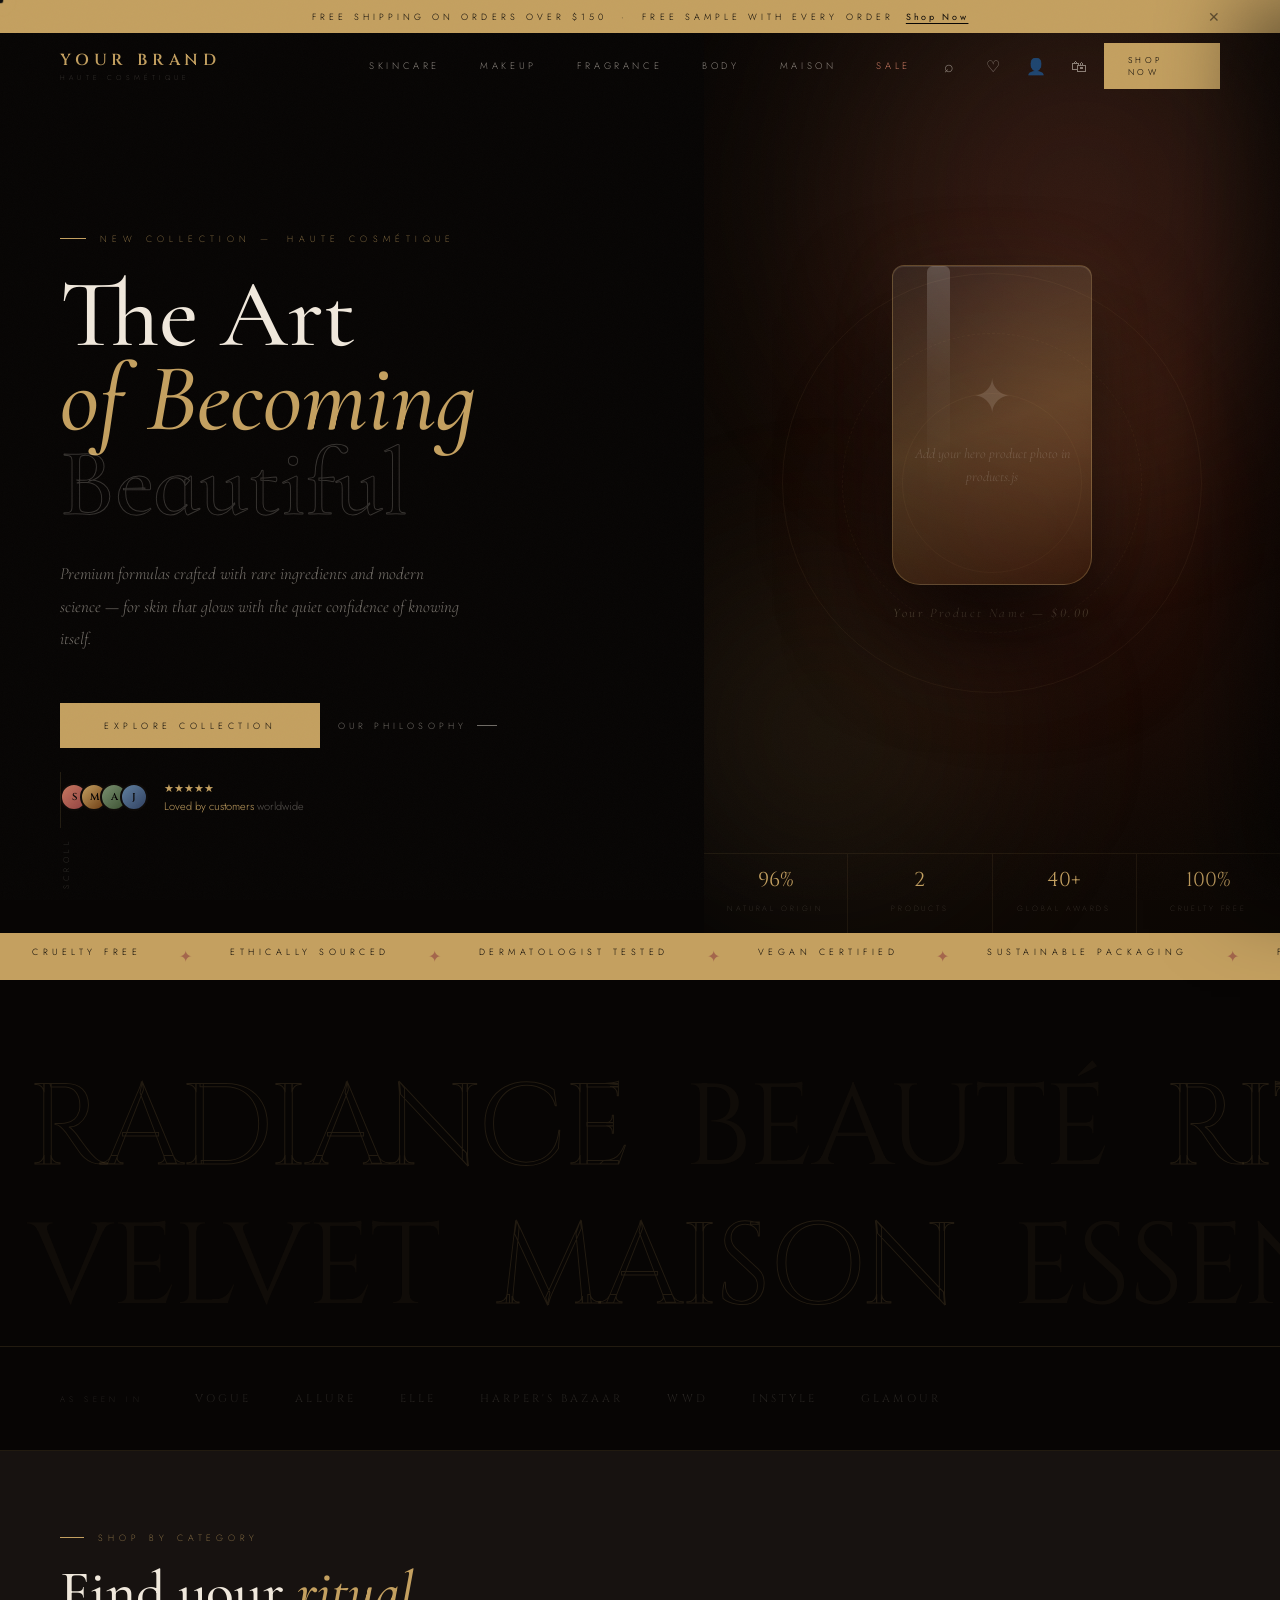
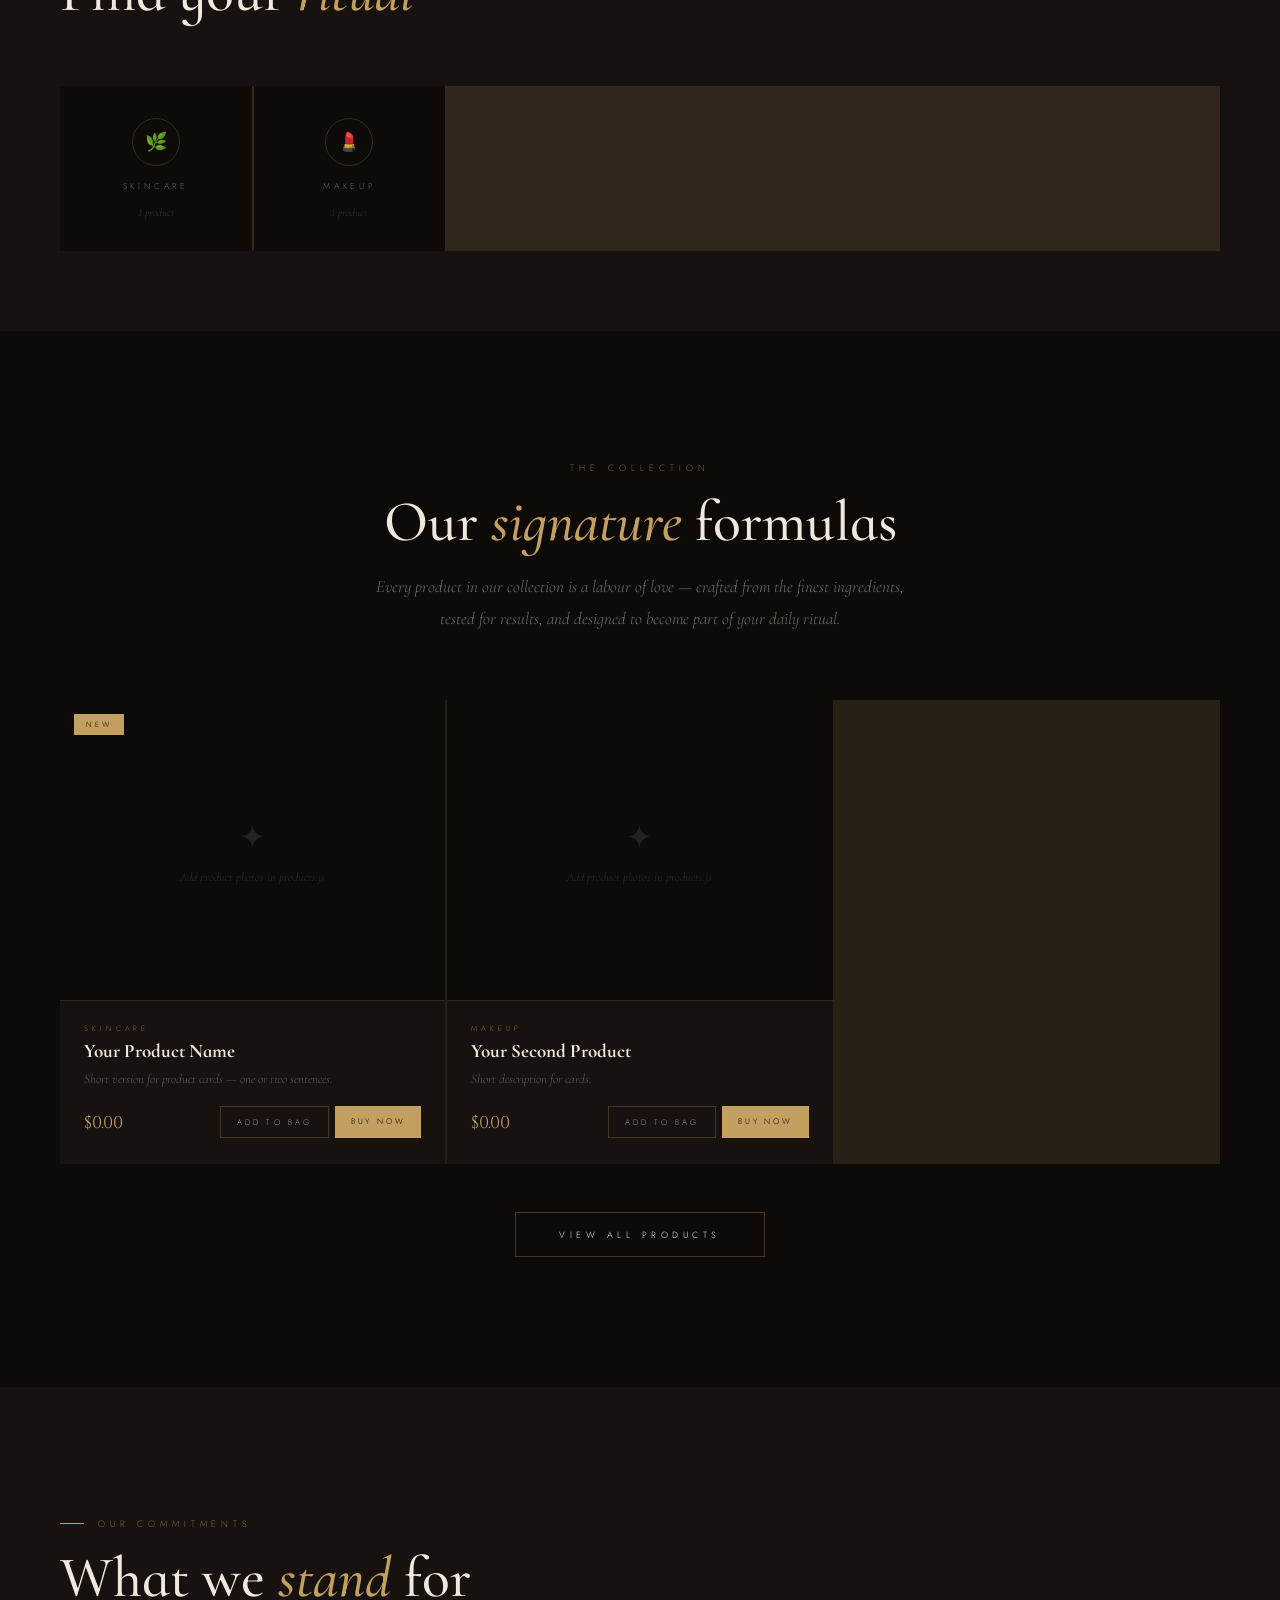
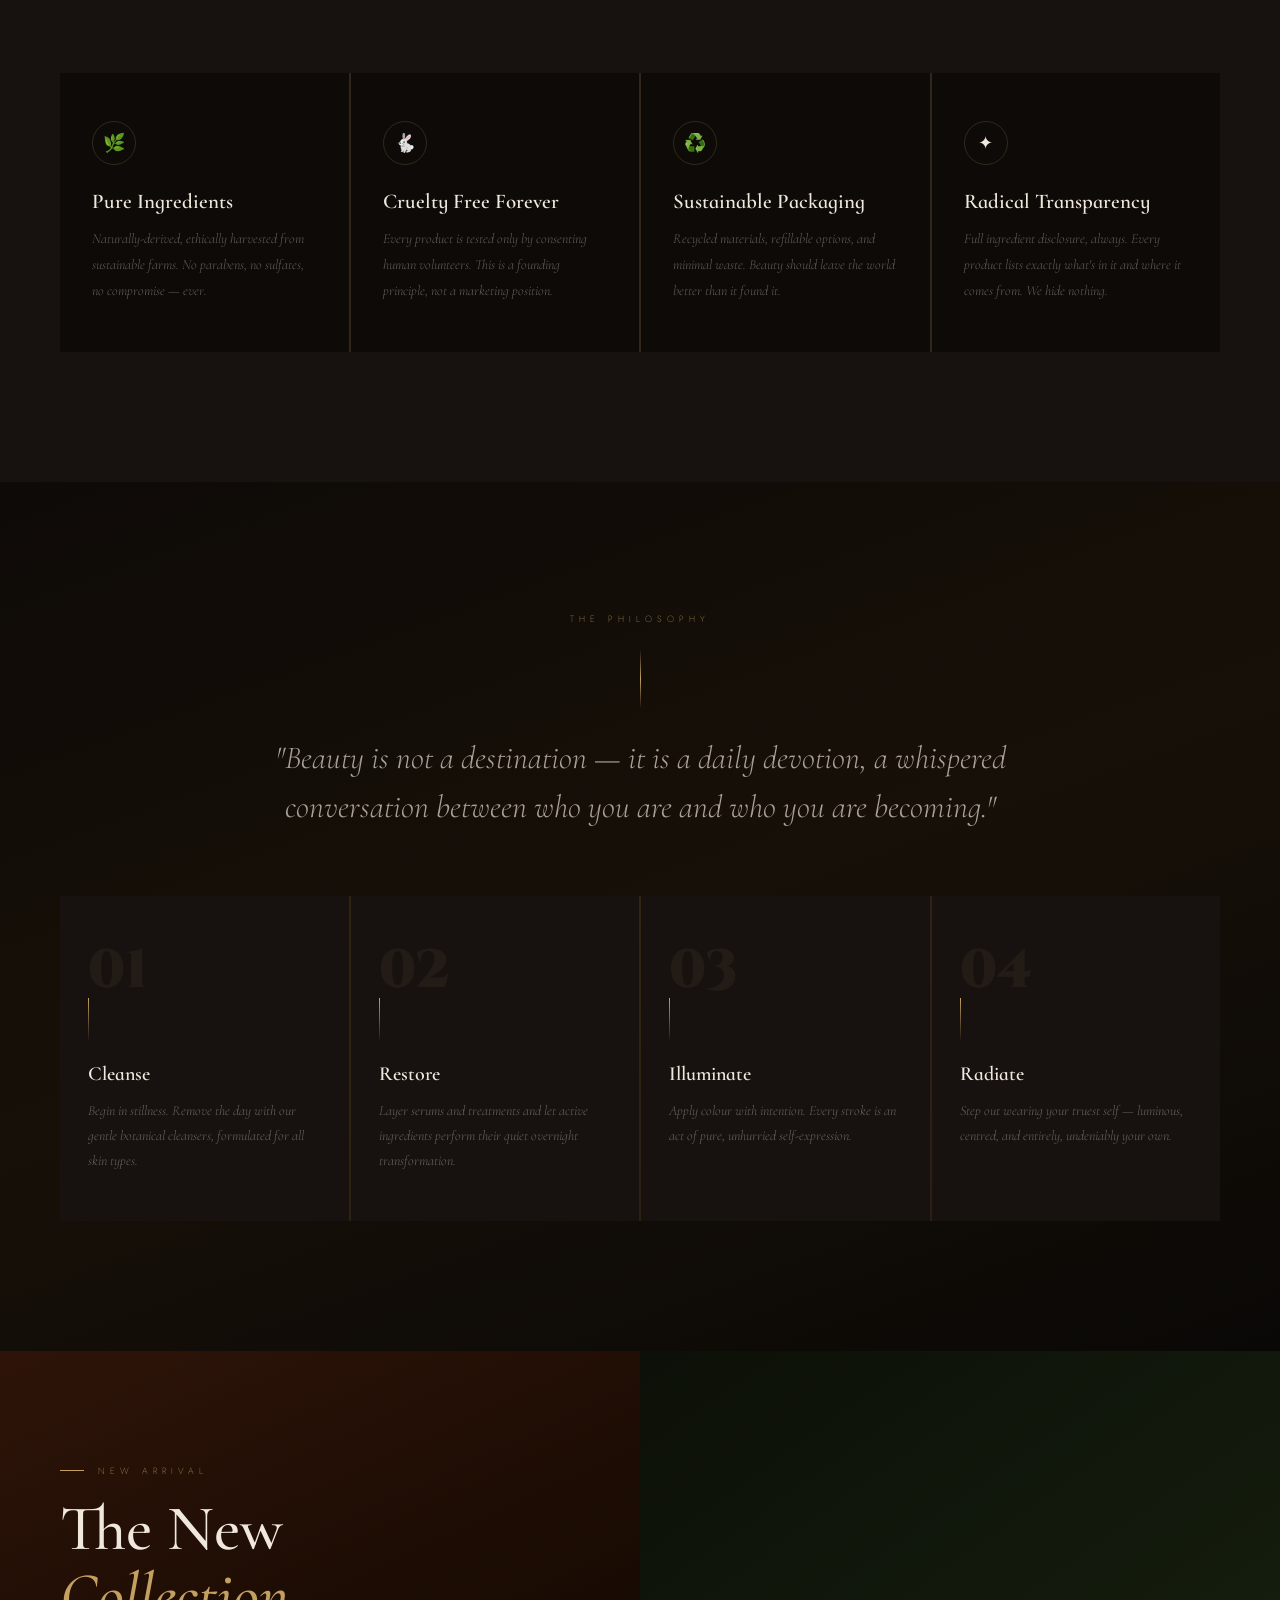
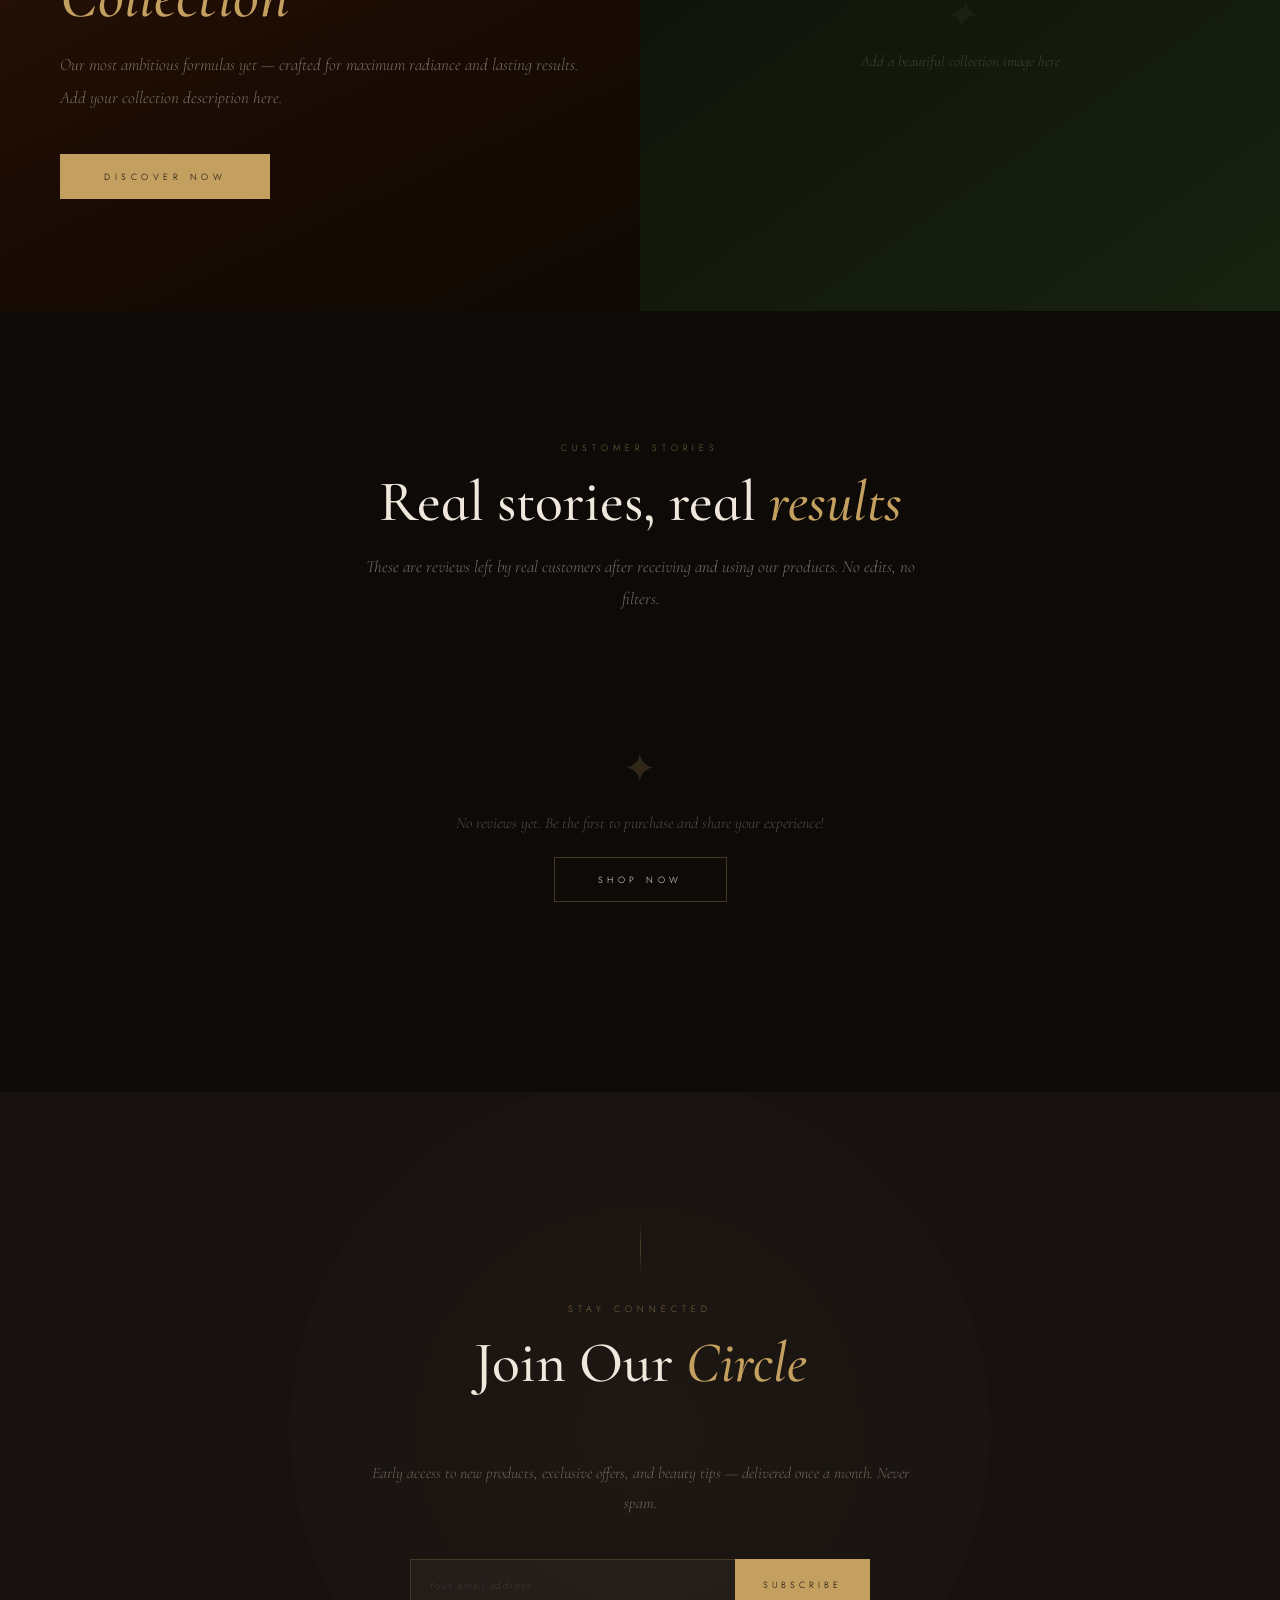
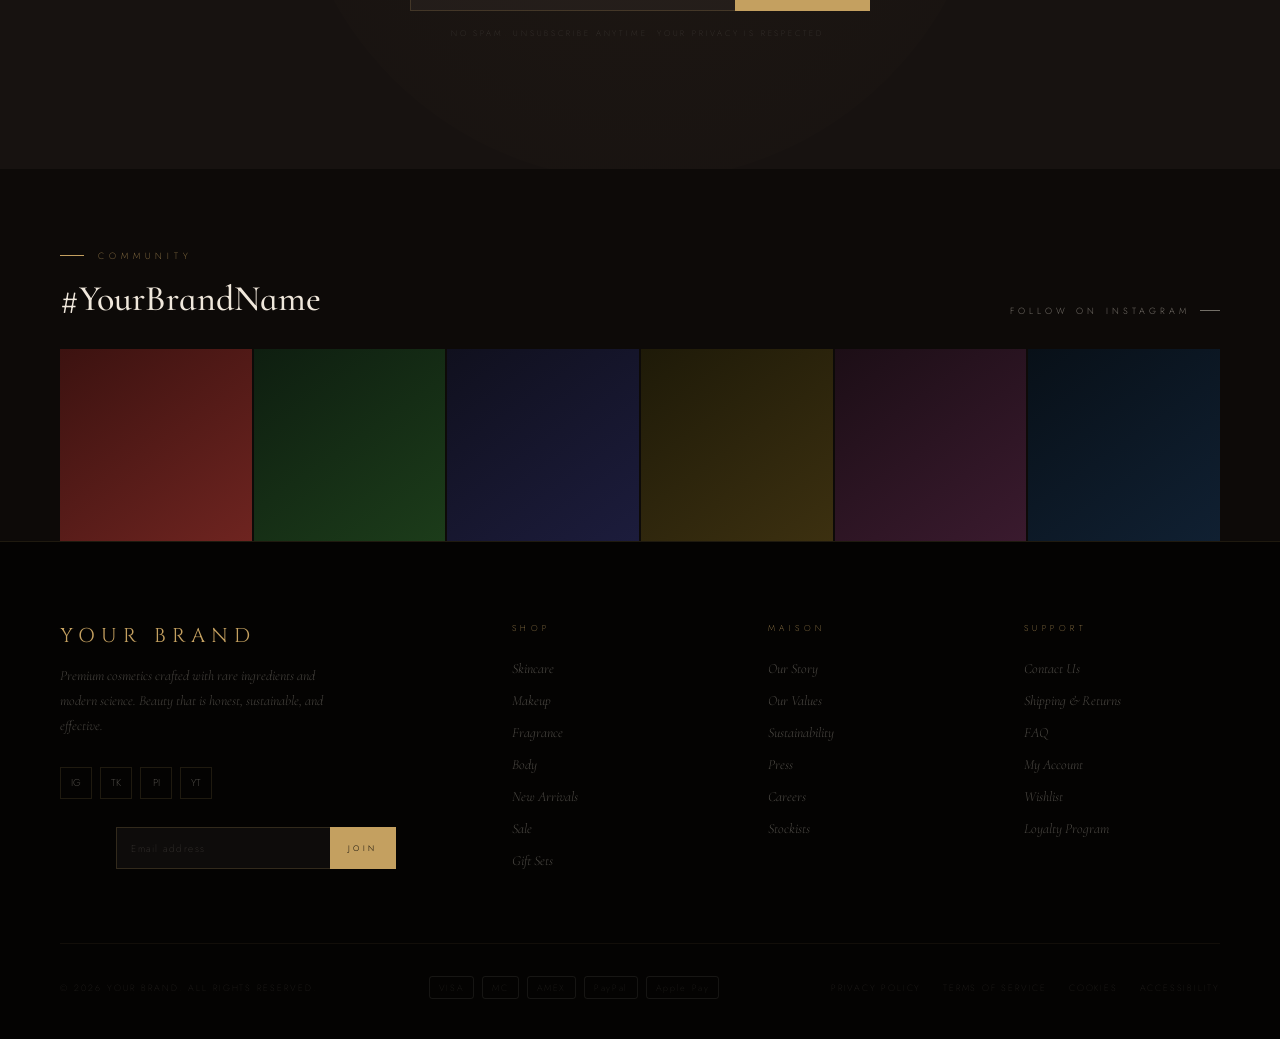
<file: index.html>
<!DOCTYPE html>
<html lang="en">
<head>
<meta charset="UTF-8">
<meta name="viewport" content="width=device-width, initial-scale=1.0">
<meta name="description" content="Luxury cosmetics store. Shop skincare, makeup, fragrance and body products.">
<title>Home | Your Brand</title>
<link rel="stylesheet" href="css/main.css">
</head>
<body>

<!-- CURSOR -->
<div id="cursor-dot" aria-hidden="true"></div>
<div id="cursor-ring" aria-hidden="true"></div>

<!-- SCROLL PROGRESS -->
<div id="scroll-progress" aria-hidden="true"></div>

<!-- LOADER -->
<div id="page-loader" aria-hidden="true">
  <div class="ld-logo" data-brand>YOUR BRAND</div>
  <div class="ld-sub" data-brand-tagline>Haute Cosmétique</div>
  <div class="ld-bar"><div class="ld-fill"></div></div>
</div>

<!-- TOAST -->

<!-- BACK TO TOP -->
<button id="back-top" aria-label="Back to top">↑</button>

<!-- CART OVERLAY -->
<div id="cart-overlay" aria-hidden="true"></div>

<!-- ═══ CART DRAWER ═══ -->
<aside id="cart-drawer" aria-label="Shopping bag" role="dialog">
  <div class="cart-head">
    <div>
      <div class="cart-head-title">Your Bag</div>
      <div class="cart-head-count" id="cart-count-lbl">0 items</div>
    </div>
    <button id="cart-close-btn" aria-label="Close bag">✕</button>
  </div>
  <div id="cart-items-list"></div>
  <div id="cart-empty-state">
    <div class="cart-empty-icon">✦</div>
    <p class="cart-empty-txt">Your bag is empty.<br>Discover something beautiful.</p>
    <a href="pages/shop.html" class="btn btn-outline" style="margin-top:8px"><span>Explore Collection</span></a>
  </div>
  <div id="cart-footer" style="display:none">
    <div class="cart-subtotal-row">
      <span class="cart-sub-lbl">Subtotal</span>
      <span id="cart-total-price">$0.00</span>
    </div>
    <p class="cart-ship-note">Free shipping on orders over $150 · Gift wrapping available</p>
    <button id="cart-checkout-btn">Proceed to Checkout</button>
    <a href="pages/shop.html" class="cart-continue-link">Continue Shopping</a>
  </div>
</aside>

<!-- ═══ SEARCH OVERLAY ═══ -->
<div id="search-overlay" role="dialog" aria-label="Search">
  <button id="search-close-btn">✕ Close</button>
  <div class="search-wrap">
    <input type="text" class="search-input" placeholder="Search products, ingredients…" aria-label="Search" autocomplete="off">
  </div>
  <div id="search-results"></div>
  <div class="search-sug-tags" id="search-suggestions"></div>
</div>

<!-- ═══ MOBILE MENU ═══ -->
<div id="mobile-menu" aria-hidden="true">
  <nav>
    <a href="pages/shop.html?cat=all"       class="mob-link">Shop All <span>→</span></a>
    <a href="pages/shop.html?cat=skincare"  class="mob-link">Skincare <span>→</span></a>
    <a href="pages/shop.html?cat=makeup"    class="mob-link">Makeup <span>→</span></a>
    <a href="pages/shop.html?cat=fragrance" class="mob-link">Fragrance <span>→</span></a>
    <a href="pages/shop.html?cat=body"      class="mob-link">Body <span>→</span></a>
    <a href="pages/about.html"              class="mob-link">Our Story <span>→</span></a>
    <a href="pages/contact.html"            class="mob-link">Contact <span>→</span></a>
    <a href="pages/login.html"              class="mob-link">Account <span>→</span></a>
  </nav>
  <div class="mob-footer">
    <a href="#" class="mob-soc">IG</a>
    <a href="#" class="mob-soc">TK</a>
    <a href="#" class="mob-soc">PI</a>
  </div>
</div>

<!-- ═══ ANNOUNCE BAR ═══ -->
<div class="announce-bar" id="announce-bar">
  <p>Free shipping on orders over $150 &nbsp;·&nbsp; Free sample with every order</p>
  <a href="pages/shop.html">Shop Now</a>
  <button class="announce-close" id="announce-close" aria-label="Close">✕</button>
</div>

<!-- ═══ NAVIGATION ═══ -->
<header id="main-nav" role="banner">
  <div class="nav-inner">
    <a href="index.html" class="nav-logo" aria-label="Home">
      <span data-brand>YOUR BRAND</span>
      <sub data-brand-tagline>Haute Cosmétique</sub>
    </a>
    <nav class="nav-links" aria-label="Main navigation">
      <a href="pages/shop.html?cat=skincare"  class="nav-link">Skincare</a>
      <a href="pages/shop.html?cat=makeup"    class="nav-link">Makeup</a>
      <a href="pages/shop.html?cat=fragrance" class="nav-link">Fragrance</a>
      <a href="pages/shop.html?cat=body"      class="nav-link">Body</a>
      <a href="pages/about.html"              class="nav-link">Maison</a>
      <a href="pages/shop.html?cat=sale"      class="nav-link" style="color:var(--rose)">Sale</a>
    </nav>
    <div class="nav-right">
      <button class="nav-location" id="nav-location-btn" title="Your location" style="display:none">
        📍 <span class="nav-location-text location-display">Detecting…</span>
      </button>
      <button class="nav-icon-btn" id="search-open-btn" aria-label="Search">⌕</button>
      <a href="pages/wishlist.html" class="nav-icon-btn" aria-label="Wishlist" style="position:relative">
        ♡ <span class="badge wishlist-badge">0</span>
      </a>
      <a href="pages/login.html" class="nav-icon-btn" aria-label="Account">
        <span class="auth-avatar">👤</span>
      </a>
      <button class="nav-icon-btn" id="cart-btn" aria-label="Shopping bag" style="position:relative">
        🛍 <span class="badge cart-badge">0</span>
      </button>
      <a href="pages/shop.html" class="nav-cta-btn magnetic">Shop Now</a>
      <button class="hamburger" id="hamburger" aria-label="Menu" aria-expanded="false">
        <span></span><span></span><span></span>
      </button>
    </div>
  </div>
</header>

<!-- ═══════════════════════════════════════════════════════
     HERO
═══════════════════════════════════════════════════════ -->
<section class="hero" id="hero" aria-label="Welcome">
  <div class="hero-left">
    <span class="hero-sup">New Collection — <span data-brand-tagline>Haute Cosmétique</span></span>
    <h1 class="hero-h1">
      <span class="l1">The Art</span>
      <span class="l2">of Becoming</span>
      <span class="l3">Beautiful</span>
    </h1>
    <p class="hero-desc">
      Premium formulas crafted with rare ingredients and modern science — for skin that glows with the quiet confidence of knowing itself.
    </p>
    <div class="hero-cta">
      <a href="pages/shop.html" class="btn btn-gold magnetic"><span>Explore Collection</span></a>
      <a href="pages/about.html" class="btn btn-text">Our Philosophy</a>
    </div>
    <div class="hero-trust">
      <div class="ht-avs">
        <div class="ht-av av1">S</div>
        <div class="ht-av av2">M</div>
        <div class="ht-av av3">A</div>
        <div class="ht-av av4">J</div>
      </div>
      <div>
        <div class="ht-stars">★★★★★</div>
        <p class="ht-text"><strong>Loved by customers</strong> worldwide</p>
      </div>
    </div>
    <div class="hero-scroll" aria-hidden="true">
      <div class="hero-scroll-track"><div class="hero-scroll-thumb"></div></div>
      <span class="hero-scroll-lbl">Scroll</span>
    </div>
  </div>
  <div class="hero-right" aria-hidden="true">
    <div class="hero-bg"></div>
    <div class="hero-orb orb-a"></div>
    <div class="hero-orb orb-b"></div>
    <div class="hero-orb orb-c"></div>
    <div class="hero-rings">
      <div class="hero-ring ring-1"></div>
      <div class="hero-ring ring-2"></div>
      <div class="hero-ring ring-3"></div>
    </div>
    <div class="hero-product-wrap">
      <div class="hero-product-display">
        <!-- Replace the placeholder below with a real product image -->
        <div class="hero-product-img">
          <div class="hpi-shine"></div>
          <div class="no-product-placeholder">
            <div class="npp-icon">✦</div>
            <p class="npp-text">Add your hero product photo in products.js</p>
          </div>
        </div>
        <p class="hero-product-label" id="hero-product-label">Your Featured Product</p>
      </div>
    </div>
    <div class="hero-stat-strip">
      <div class="hss"><span class="hss-n count-up" data-target="96" data-suffix="%">96%</span><span class="hss-l">Natural Origin</span></div>
      <div class="hss"><span class="hss-n" id="hero-products-count">—</span><span class="hss-l">Products</span></div>
      <div class="hss"><span class="hss-n count-up" data-target="40" data-suffix="+">40+</span><span class="hss-l">Global Awards</span></div>
      <div class="hss"><span class="hss-n count-up" data-target="100" data-suffix="%">100%</span><span class="hss-l">Cruelty Free</span></div>
    </div>
  </div>
</section>

<!-- TICKER -->
<div class="ticker-wrap" aria-hidden="true">
  <div class="ticker-track">
    <span class="ticker-item">Cruelty Free</span><span class="ticker-sep">✦</span>
    <span class="ticker-item">Ethically Sourced</span><span class="ticker-sep">✦</span>
    <span class="ticker-item">Dermatologist Tested</span><span class="ticker-sep">✦</span>
    <span class="ticker-item">Vegan Certified</span><span class="ticker-sep">✦</span>
    <span class="ticker-item">Sustainable Packaging</span><span class="ticker-sep">✦</span>
    <span class="ticker-item">Free From Parabens</span><span class="ticker-sep">✦</span>
    <span class="ticker-item">Cruelty Free</span><span class="ticker-sep">✦</span>
    <span class="ticker-item">Ethically Sourced</span><span class="ticker-sep">✦</span>
    <span class="ticker-item">Dermatologist Tested</span><span class="ticker-sep">✦</span>
    <span class="ticker-item">Vegan Certified</span><span class="ticker-sep">✦</span>
    <span class="ticker-item">Sustainable Packaging</span><span class="ticker-sep">✦</span>
    <span class="ticker-item">Free From Parabens</span><span class="ticker-sep">✦</span>
  </div>
</div>

<!-- MARQUEE -->
<div class="marquee-section" aria-hidden="true">
  <div class="marquee-row mrow-fwd">
    <span class="mq-word mq-outline">RADIANCE</span><span class="mq-word mq-fill">BEAUTÉ</span>
    <span class="mq-word mq-outline">RITUAL</span><span class="mq-word mq-fill">NATURE</span>
    <span class="mq-word mq-outline">ÉCLAT</span><span class="mq-word mq-fill">GLOW</span>
    <span class="mq-word mq-outline">RADIANCE</span><span class="mq-word mq-fill">BEAUTÉ</span>
    <span class="mq-word mq-outline">RITUAL</span><span class="mq-word mq-fill">NATURE</span>
    <span class="mq-word mq-outline">ÉCLAT</span><span class="mq-word mq-fill">GLOW</span>
  </div>
  <div class="marquee-row mrow-rev">
    <span class="mq-word mq-fill">VELVET</span><span class="mq-word mq-outline">MAISON</span>
    <span class="mq-word mq-fill">ESSENCE</span><span class="mq-word mq-outline">PARIS</span>
    <span class="mq-word mq-fill">LUMIÈRE</span><span class="mq-word mq-outline">PURE</span>
    <span class="mq-word mq-fill">VELVET</span><span class="mq-word mq-outline">MAISON</span>
    <span class="mq-word mq-fill">ESSENCE</span><span class="mq-word mq-outline">PARIS</span>
    <span class="mq-word mq-fill">LUMIÈRE</span><span class="mq-word mq-outline">PURE</span>
  </div>
</div>

<!-- PRESS -->
<div class="press-bar" aria-label="As seen in">
  <span class="press-lbl">As seen in</span>
  <div class="press-logos">
    <span class="press-logo">VOGUE</span>
    <span class="press-logo">ALLURE</span>
    <span class="press-logo">ELLE</span>
    <span class="press-logo">HARPER'S BAZAAR</span>
    <span class="press-logo">WWD</span>
    <span class="press-logo">INSTYLE</span>
    <span class="press-logo">GLAMOUR</span>
  </div>
</div>

<!-- CATEGORIES -->
<section class="cat-section" id="categories" aria-label="Shop by category">
  <div class="section-head" data-reveal="up">
    <div class="s-eyebrow">Shop by Category</div>
    <h2 class="s-h2">Find your <em>ritual</em></h2>
  </div>
  <div class="cat-grid stagger" id="cat-grid">
    <!-- Populated by JS from PRODUCTS_DB categories -->
  </div>
</section>

<!-- FEATURED PRODUCTS -->
<section class="section-pad" id="featured" aria-label="Featured products" style="background:var(--ink)">
  <div class="section-head center" data-reveal="up">
    <div class="s-eyebrow center">The Collection</div>
    <h2 class="s-h2">Our <em>signature</em> formulas</h2>
    <p class="s-desc">Every product in our collection is a labour of love — crafted from the finest ingredients, tested for results, and designed to become part of your daily ritual.</p>
  </div>
  <div class="products-grid cols-3" id="featured-grid">
    <!-- Populated by JS -->
  </div>
  <div style="text-align:center;margin-top:48px" data-reveal="up">
    <a href="pages/shop.html" class="btn btn-outline magnetic"><span>View All Products</span></a>
  </div>
</section>

<!-- VALUES -->
<section class="section-pad" id="values" style="background:var(--char)" aria-label="Our values">
  <div class="section-head" data-reveal="up">
    <div class="s-eyebrow">Our Commitments</div>
    <h2 class="s-h2">What we <em>stand</em> for</h2>
  </div>
  <div class="val-grid">
    <div class="val-card" data-reveal="up">
      <div class="val-icon">🌿</div>
      <span class="val-title">Pure Ingredients</span>
      <p class="val-desc">Naturally-derived, ethically harvested from sustainable farms. No parabens, no sulfates, no compromise — ever.</p>
    </div>
    <div class="val-card" data-reveal="up" data-delay="1">
      <div class="val-icon">🐇</div>
      <span class="val-title">Cruelty Free Forever</span>
      <p class="val-desc">Every product is tested only by consenting human volunteers. This is a founding principle, not a marketing position.</p>
    </div>
    <div class="val-card" data-reveal="up" data-delay="2">
      <div class="val-icon">♻️</div>
      <span class="val-title">Sustainable Packaging</span>
      <p class="val-desc">Recycled materials, refillable options, and minimal waste. Beauty should leave the world better than it found it.</p>
    </div>
    <div class="val-card" data-reveal="up" data-delay="3">
      <div class="val-icon">✦</div>
      <span class="val-title">Radical Transparency</span>
      <p class="val-desc">Full ingredient disclosure, always. Every product lists exactly what's in it and where it comes from. We hide nothing.</p>
    </div>
  </div>
</section>

<!-- RITUAL STEPS -->
<section class="section-pad" id="ritual" style="background:linear-gradient(160deg,#0e0a07,#171008,#0a0806)" aria-label="Our ritual">
  <div class="section-head center" data-reveal="up">
    <div class="s-eyebrow center">The Philosophy</div>
    <div class="divider-v" style="margin:24px auto 24px"></div>
    <blockquote style="font-family:var(--f-serif);font-style:italic;font-size:clamp(18px,2.5vw,32px);color:rgba(240,232,220,.68);line-height:1.55;max-width:760px;margin:0 auto 40px" data-reveal="up" data-delay="1">
      "Beauty is not a destination — it is a daily devotion, a whispered conversation between who you are and who you are becoming."
    </blockquote>
  </div>
  <div class="ritual-steps">
    <div class="rstep" data-reveal="up">
      <span class="rs-num">01</span>
      <div class="rs-line"></div>
      <span class="rs-title">Cleanse</span>
      <p class="rs-desc">Begin in stillness. Remove the day with our gentle botanical cleansers, formulated for all skin types.</p>
    </div>
    <div class="rstep" data-reveal="up" data-delay="1">
      <span class="rs-num">02</span>
      <div class="rs-line"></div>
      <span class="rs-title">Restore</span>
      <p class="rs-desc">Layer serums and treatments and let active ingredients perform their quiet overnight transformation.</p>
    </div>
    <div class="rstep" data-reveal="up" data-delay="2">
      <span class="rs-num">03</span>
      <div class="rs-line"></div>
      <span class="rs-title">Illuminate</span>
      <p class="rs-desc">Apply colour with intention. Every stroke is an act of pure, unhurried self-expression.</p>
    </div>
    <div class="rstep" data-reveal="up" data-delay="3">
      <span class="rs-num">04</span>
      <div class="rs-line"></div>
      <span class="rs-title">Radiate</span>
      <p class="rs-desc">Step out wearing your truest self — luminous, centred, and entirely, undeniably your own.</p>
    </div>
  </div>
</section>

<!-- COLLECTION BANNER -->
<section class="coll-banner" aria-label="New collection">
  <div class="cb-left">
    <div data-reveal="up">
      <div class="s-eyebrow">New Arrival</div>
      <h2 class="s-h2" style="font-size:clamp(36px,5vw,68px);margin-bottom:20px">
        The New<br><em>Collection</em>
      </h2>
      <p class="s-desc" style="margin-top:0;margin-bottom:40px">
        Our most ambitious formulas yet — crafted for maximum radiance and lasting results. Add your collection description here.
      </p>
      <a href="pages/shop.html?cat=new" class="btn btn-gold magnetic"><span>Discover Now</span></a>
    </div>
  </div>
  <div class="cb-right">
    <!-- Add a collection image here -->
    <div class="cb-r-placeholder">
      <div style="font-size:40px;margin-bottom:12px;opacity:.2">✦</div>
      Add a beautiful collection image here
    </div>
  </div>
</section>

<!-- TESTIMONIALS -->
<section class="section-pad" id="testimonials" style="background:var(--ink)" aria-label="Customer stories">
  <div class="section-head center" data-reveal="up">
    <div class="s-eyebrow center">Customer Stories</div>
    <h2 class="s-h2">Real stories, real <em>results</em></h2>
    <p class="s-desc" style="margin:18px auto 0">
      These are reviews left by real customers after receiving and using our products. No edits, no filters.
    </p>
  </div>
  <!-- Reviews from real customers will appear here once submitted -->
  <div id="homepage-reviews" style="margin-top:52px">
    <div style="text-align:center;padding:60px 0">
      <div style="font-size:40px;color:var(--gold-20);margin-bottom:16px">✦</div>
      <p style="font-family:var(--f-serif);font-style:italic;font-size:16px;color:rgba(240,232,220,.3);margin-bottom:24px">
        No reviews yet. Be the first to purchase and share your experience!
      </p>
      <a href="pages/shop.html" class="btn btn-outline magnetic"><span>Shop Now</span></a>
    </div>
  </div>
</section>

<!-- NEWSLETTER -->
<section class="section-pad nl-section" style="background:var(--char)" aria-label="Newsletter">
  <div class="nl-inner">
    <div class="nl-div" data-reveal="up" aria-hidden="true"></div>
    <div class="section-head center" data-reveal="up">
      <div class="s-eyebrow center">Stay Connected</div>
      <h2 class="s-h2">Join Our <em>Circle</em></h2>
    </div>
    <p class="nl-desc" data-reveal="up" data-delay="1">
      Early access to new products, exclusive offers, and beauty tips — delivered once a month. Never spam.
    </p>
    <form class="newsletter-form" data-reveal="up" data-delay="2">
      <input type="email" class="nl-input" placeholder="Your email address" aria-label="Email" required>
      <button type="submit" class="nl-btn">Subscribe</button>
    </form>
    <p class="nl-note" data-reveal="up" data-delay="3">No spam. Unsubscribe anytime. Your privacy is respected.</p>
  </div>
</section>

<!-- INSTAGRAM -->
<section style="padding:80px var(--pad) 0;background:var(--ink)" aria-label="Instagram">
  <div class="section-head" style="margin-bottom:32px" data-reveal="up">
    <div style="display:flex;justify-content:space-between;align-items:flex-end;flex-wrap:wrap;gap:16px">
      <div>
        <div class="s-eyebrow">Community</div>
        <h2 class="s-h2" style="font-size:36px">#YourBrandName</h2>
      </div>
      <a href="#" class="btn btn-text" target="_blank" rel="noopener">Follow on Instagram</a>
    </div>
  </div>
  <div class="ig-grid" id="ig-grid">
    <!-- Add real Instagram images here, or connect the Instagram API -->
    <div class="ig-cell" style="background:linear-gradient(145deg,#3c1210,#6e2420)"><div class="ig-ov"><span class="ig-heart">♡</span></div></div>
    <div class="ig-cell" style="background:linear-gradient(145deg,#0e1e10,#1c3c1a)"><div class="ig-ov"><span class="ig-heart">♡</span></div></div>
    <div class="ig-cell" style="background:linear-gradient(145deg,#10101e,#1c1c3c)"><div class="ig-ov"><span class="ig-heart">♡</span></div></div>
    <div class="ig-cell" style="background:linear-gradient(145deg,#1e1a08,#3c3010)"><div class="ig-ov"><span class="ig-heart">♡</span></div></div>
    <div class="ig-cell" style="background:linear-gradient(145deg,#1c0e16,#3a1a2e)"><div class="ig-ov"><span class="ig-heart">♡</span></div></div>
    <div class="ig-cell" style="background:linear-gradient(145deg,#081018,#102032)"><div class="ig-ov"><span class="ig-heart">♡</span></div></div>
  </div>
</section>

<!-- FOOTER -->
<footer role="contentinfo">
  <div class="ft-top">
    <div>
      <span class="ft-brand" data-brand>YOUR BRAND</span>
      <p class="ft-tagline">Premium cosmetics crafted with rare ingredients and modern science. Beauty that is honest, sustainable, and effective.</p>
      <div class="ft-socials">
        <a href="#" class="ft-soc" aria-label="Instagram">IG</a>
        <a href="#" class="ft-soc" aria-label="TikTok">TK</a>
        <a href="#" class="ft-soc" aria-label="Pinterest">PI</a>
        <a href="#" class="ft-soc" aria-label="YouTube">YT</a>
      </div>
      <!-- Mini newsletter -->
      <form class="newsletter-form" style="margin-top:24px;display:flex;max-width:280px">
        <input type="email" class="nl-input" placeholder="Email address" aria-label="Email" required style="font-size:11px;padding:12px 14px">
        <button type="submit" class="nl-btn" style="padding:12px 18px;font-size:8px">Join</button>
      </form>
    </div>
    <div>
      <span class="ft-col-title">Shop</span>
      <ul class="ft-links">
        <li><a href="pages/shop.html?cat=skincare">Skincare</a></li>
        <li><a href="pages/shop.html?cat=makeup">Makeup</a></li>
        <li><a href="pages/shop.html?cat=fragrance">Fragrance</a></li>
        <li><a href="pages/shop.html?cat=body">Body</a></li>
        <li><a href="pages/shop.html?cat=new">New Arrivals</a></li>
        <li><a href="pages/shop.html?cat=sale">Sale</a></li>
        <li><a href="pages/shop.html?cat=sets">Gift Sets</a></li>
      </ul>
    </div>
    <div>
      <span class="ft-col-title">Maison</span>
      <ul class="ft-links">
        <li><a href="pages/about.html">Our Story</a></li>
        <li><a href="pages/about.html#values">Our Values</a></li>
        <li><a href="pages/about.html#sustainability">Sustainability</a></li>
        <li><a href="pages/contact.html">Press</a></li>
        <li><a href="pages/contact.html">Careers</a></li>
        <li><a href="pages/contact.html">Stockists</a></li>
      </ul>
    </div>
    <div>
      <span class="ft-col-title">Support</span>
      <ul class="ft-links">
        <li><a href="pages/contact.html">Contact Us</a></li>
        <li><a href="pages/contact.html#faq">Shipping & Returns</a></li>
        <li><a href="pages/contact.html#faq">FAQ</a></li>
        <li><a href="pages/login.html">My Account</a></li>
        <li><a href="pages/wishlist.html">Wishlist</a></li>
        <li><a href="pages/login.html#loyalty">Loyalty Program</a></li>
      </ul>
    </div>
  </div>
  <div class="ft-bottom">
    <span class="ft-copy">© <span id="ft-year"></span> <span data-brand>YOUR BRAND</span>. All rights reserved.</span>
    <div class="ft-pay">
      <span class="pay-ic">VISA</span>
      <span class="pay-ic">MC</span>
      <span class="pay-ic">AMEX</span>
      <span class="pay-ic">PayPal</span>
      <span class="pay-ic">Apple Pay</span>
    </div>
    <div class="ft-legal">
      <a href="#">Privacy Policy</a>
      <a href="#">Terms of Service</a>
      <a href="#">Cookies</a>
      <a href="#">Accessibility</a>
    </div>
  </div>
</footer>

<!-- ═══ SCRIPTS ═══ -->
<script src="js/config.js"></script>
<script src="js/products.js"></script>
<script src="js/store.js"></script>
<script src="js/ui.js"></script>
<script>
'use strict';

// Footer year
document.getElementById('ft-year').textContent = new Date().getFullYear();

// Hero product label from first product
const featuredProd = PRODUCTS_DB[0];
if (featuredProd) {
  const lbl = document.getElementById('hero-product-label');
  if (lbl) lbl.textContent = featuredProd.name + ' — ' + (STORE.CURRENCY_SYMBOL || '$') + featuredProd.price.toFixed(2);
}

// Hero product count
const countEl = document.getElementById('hero-products-count');
if (countEl) countEl.textContent = PRODUCTS_DB.length;

// ─── BUILD CATEGORY GRID ──────────────────────────────────────
const catIcons = { skincare:'🌿', makeup:'💄', fragrance:'🌸', body:'✨', sets:'🎁', sale:'⭐', new:'⭐' };
const catLabels = { skincare:'Skincare', makeup:'Makeup', fragrance:'Fragrance', body:'Body', sets:'Gift Sets', sale:'Sale', new:'New In' };
const catGrid = document.getElementById('cat-grid');
if (catGrid) {
  const cats = getCategories(); // from products.js
  if (Object.keys(cats).length === 0) {
    // No products yet — show placeholder categories
    const placeholders = ['skincare','makeup','fragrance','body','sets','new'];
    catGrid.innerHTML = placeholders.map(cat => `
      <a href="pages/shop.html?cat=${cat}" class="cat-card">
        <div class="cat-icon">${catIcons[cat] || '✦'}</div>
        <span class="cat-name">${catLabels[cat] || cat}</span>
        <span class="cat-count">Add products</span>
      </a>
    `).join('');
  } else {
    catGrid.innerHTML = Object.entries(cats).map(([cat, count]) => `
      <a href="pages/shop.html?cat=${cat}" class="cat-card">
        <div class="cat-icon">${catIcons[cat] || '✦'}</div>
        <span class="cat-name">${catLabels[cat] || cat}</span>
        <span class="cat-count">${count} product${count !== 1 ? 's' : ''}</span>
      </a>
    `).join('');
  }
}

// ─── BUILD FEATURED PRODUCTS GRID ────────────────────────────
const featuredGrid = document.getElementById('featured-grid');
if (featuredGrid) {
  const products = getAllProducts().slice(0, 6);
  if (!products.length) {
    featuredGrid.innerHTML = `
      <div style="grid-column:1/-1;text-align:center;padding:80px 40px">
        <div style="font-size:48px;color:var(--gold-20);margin-bottom:20px">✦</div>
        <h3 style="font-family:var(--f-serif);font-size:24px;color:var(--cream);margin-bottom:12px">No products yet</h3>
        <p style="font-family:var(--f-serif);font-style:italic;font-size:16px;color:rgba(240,232,220,.35);margin-bottom:28px">
          Open <strong>js/products.js</strong> and add your real products.<br>
          They will appear here automatically.
        </p>
        <a href="js/products.js" style="font-size:9px;font-weight:200;letter-spacing:.4em;text-transform:uppercase;color:var(--gold);border:1px solid var(--gold-30);padding:12px 24px">
          Open products.js
        </a>
      </div>
    `;
  } else {
    featuredGrid.innerHTML = products.map((p, i) => buildProductCard(p, i)).join('');
    // Attach cart listeners
    attachCardListeners(featuredGrid);
  }
}

// ─── BUILD PRODUCT CARD ───────────────────────────────────────
function buildProductCard(p, i = 0) {
  const sym  = STORE.CURRENCY_SYMBOL || '$';
  const imgHTML = p.images?.[0]
    ? `<img src="${p.images[0]}" alt="${p.name}" class="pc-img" loading="${i < 3 ? 'eager' : 'lazy'}">`
    : `<div class="pc-no-img"><div class="pc-no-img-icon">✦</div><p class="pc-no-img-text">Add product photos in products.js</p></div>`;
  const saleHTML = p.salePrice
    ? `<span class="pc-orig">${sym}${p.price.toFixed(2)}</span>`
    : '';
  const displayPrice = p.salePrice || p.price;

  return `
    <div class="product-card" data-reveal="up" data-delay="${Math.min(i % 3, 5)}">
      ${p.new        ? '<span class="pc-badge badge-new">New</span>' : ''}
      ${p.bestseller ? '<span class="pc-badge badge-bs">Bestseller</span>' : ''}
      ${p.salePrice  ? '<span class="pc-badge badge-sale">Sale</span>' : ''}
      <button class="pc-wl-btn" data-wl-id="${p.id}" aria-label="Save to wishlist"
        onclick="Wishlist.toggle('${p.id}',this)">♡</button>
      <div class="pc-vis pc-vis-m">
        ${imgHTML}
      </div>
      <div class="pc-info">
        <span class="pc-cat">${p.category}</span>
        <h3 class="pc-name"><a href="pages/product.html?id=${p.id}">${p.name}</a></h3>
        <p class="pc-desc">${p.shortDesc || p.description.slice(0, 90) + '…'}</p>
        <div class="pc-foot">
          <div class="pc-prices">
            <span class="pc-price">${sym}${displayPrice.toFixed(2)}</span>
            ${saleHTML}
          </div>
          <div class="pc-actions">
            <button class="pc-add-btn add-to-cart-btn"
              data-id="${p.id}" data-name="${p.name}" data-price="${displayPrice}">
              <span>Add to Bag</span>
            </button>
            <a href="pages/checkout.html?buy=${p.id}" class="pc-buy-btn">Buy Now</a>
          </div>
        </div>
      </div>
    </div>
  `;
}

function attachCardListeners(container) {
  container.querySelectorAll('.add-to-cart-btn').forEach(btn => {
    btn.addEventListener('click', () => {
      const p = getProductById(btn.dataset.id);
      if (p) Cart.add({ id: p.id, name: p.name, price: parseFloat(btn.dataset.price) });
    });
  });
  // Sync wishlist state
  container.querySelectorAll('[data-wl-id]').forEach(btn => {
    if (Wishlist.has(btn.dataset.wlId)) {
      btn.textContent = '♥'; btn.classList.add('wished');
    }
  });
}

// ─── LOAD REAL HOMEPAGE REVIEWS ───────────────────────────────
// Shows the latest 3 reviews across all products
const reviewsEl = document.getElementById('homepage-reviews');
if (reviewsEl && typeof ReviewSystem !== 'undefined') {
  // Gather all reviews from all products
  try {
    const allData = JSON.parse(localStorage.getItem('store_reviews_v1') || '{}');
    const all = Object.values(allData).flat().sort((a, b) => b.timestamp - a.timestamp).slice(0, 3);
    if (all.length) {
      reviewsEl.innerHTML = `<div class="t-grid">` + all.map(r => {
        const p = PRODUCTS_DB.find(x => x.id === r.productId);
        return `
          <div class="t-card">
            <div class="t-stars">${'★'.repeat(r.rating)}${'☆'.repeat(5 - r.rating)}</div>
            <p class="t-body">"${r.body}"</p>
            <div class="t-author">
              <div class="t-av t-av1">${r.avatar}</div>
              <div>
                <span class="t-name">${r.name}</span>
                <span class="t-role">${p ? 'Verified buyer · ' + p.name : 'Verified buyer'}</span>
              </div>
            </div>
          </div>
        `;
      }).join('') + `</div>`;
    }
  } catch(e) {}
}

// ─── SEARCH SUGGESTIONS ───────────────────────────────────────
const sugEl = document.getElementById('search-suggestions');
if (sugEl) {
  const cats = ['Skincare', 'Makeup', 'Fragrance', 'Body', 'Gift Sets'];
  sugEl.innerHTML = cats.map(c => `<span class="sug-tag" onclick="document.querySelector('.search-input').value='${c}';document.querySelector('.search-input').dispatchEvent(new Event('input'))">${c}</span>`).join('');
}
</script>
</body>
</html>
</file>
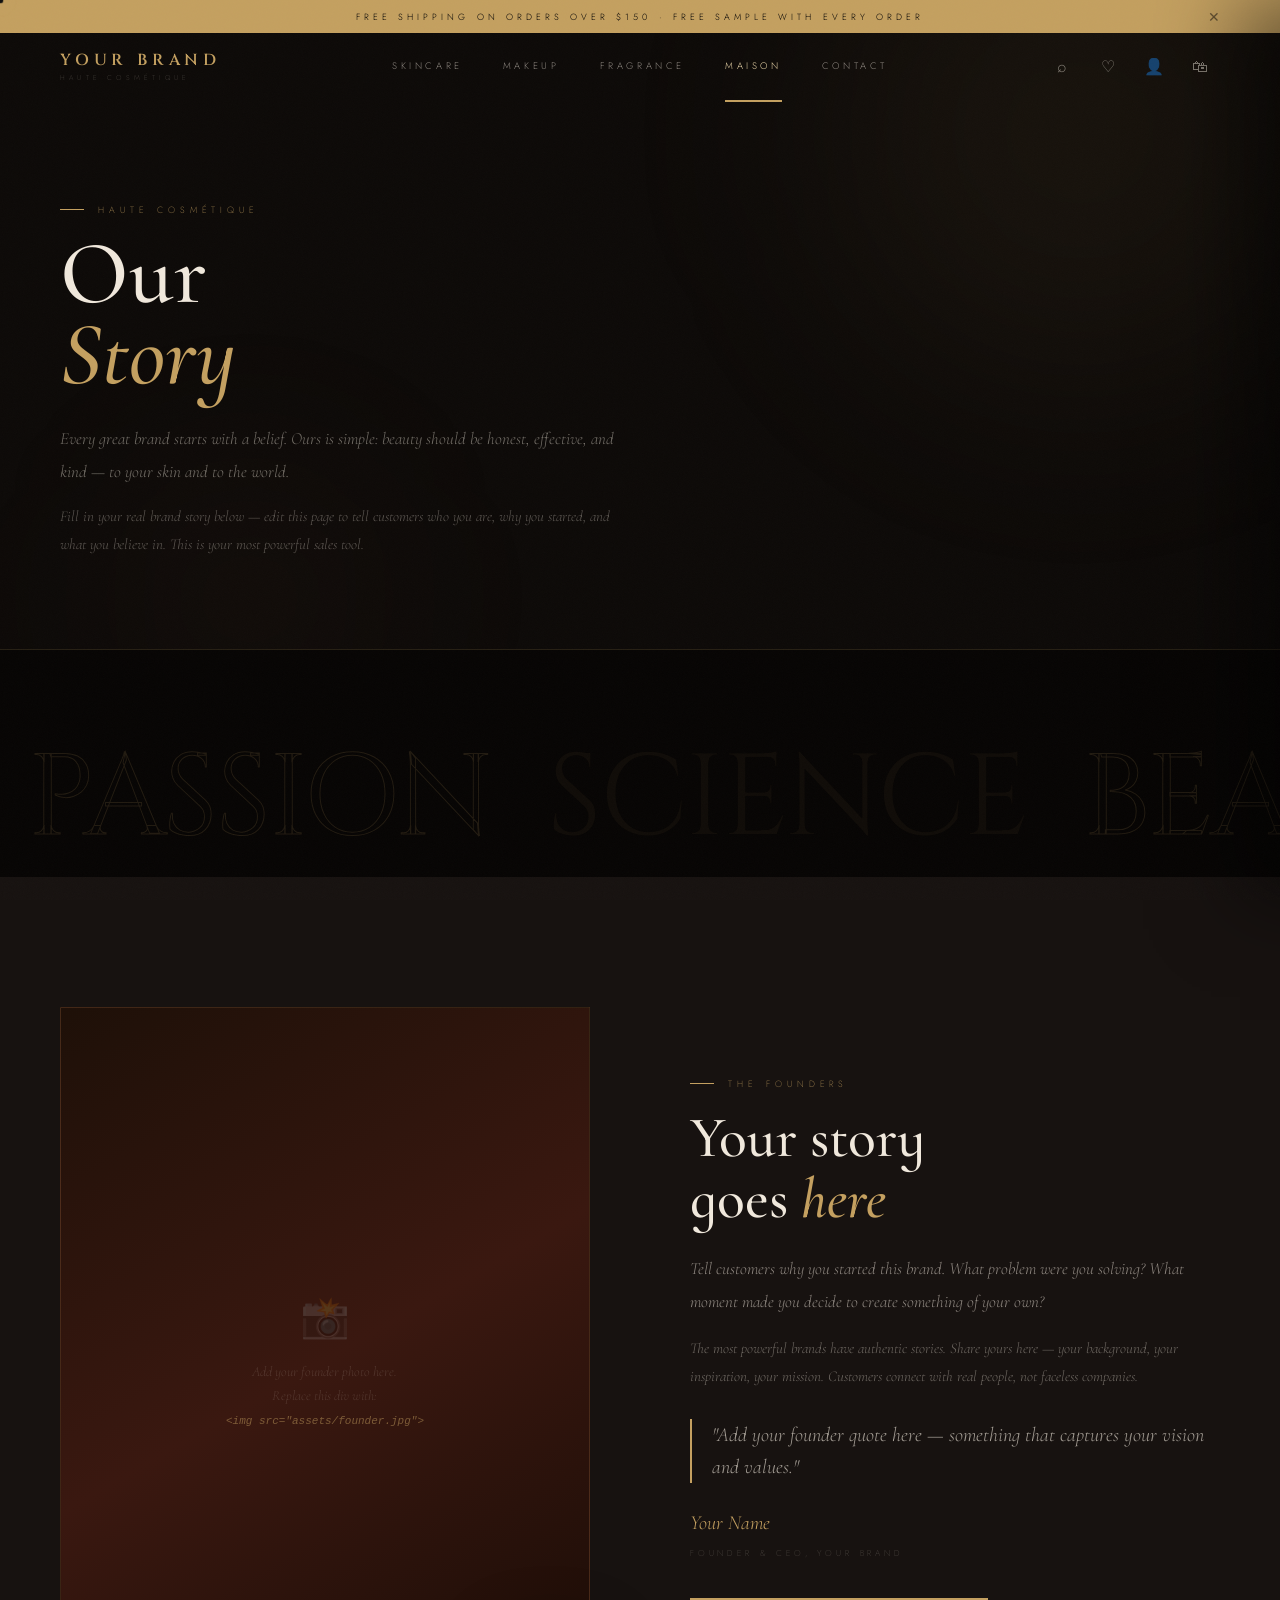
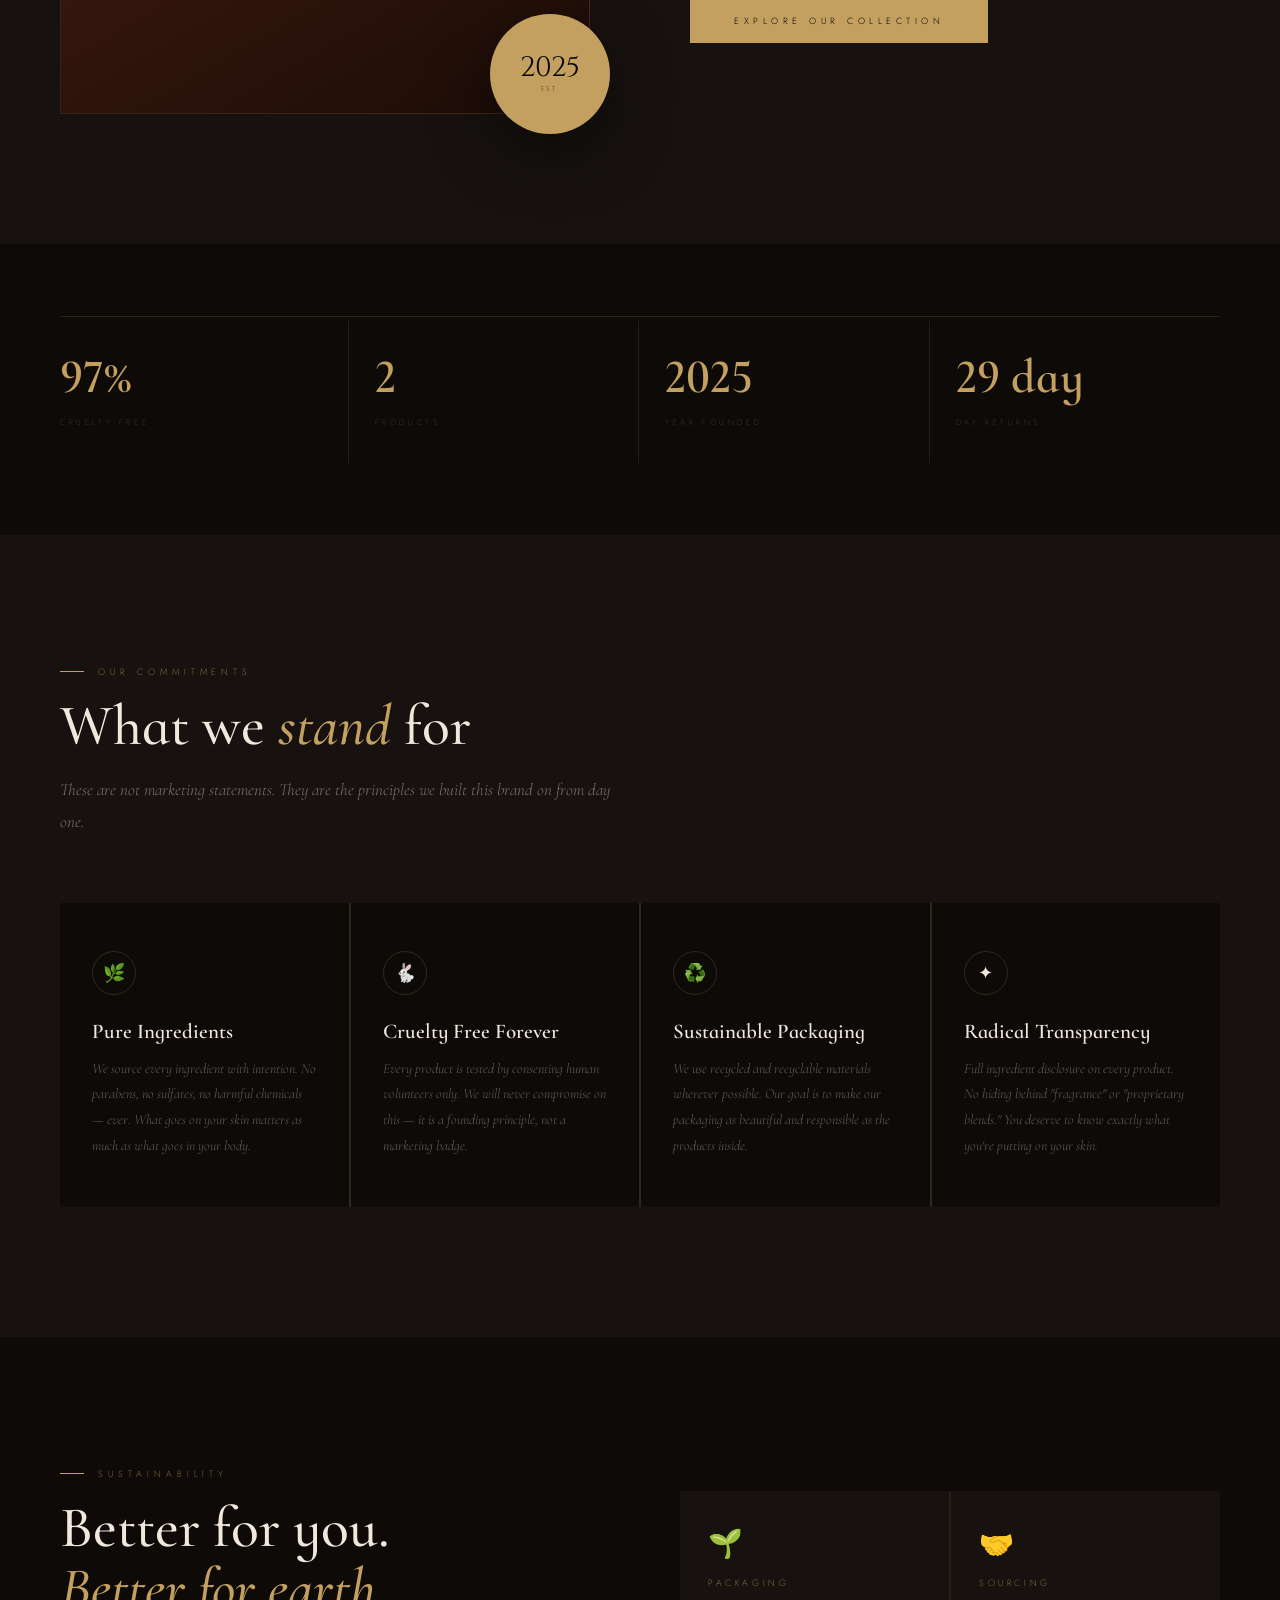
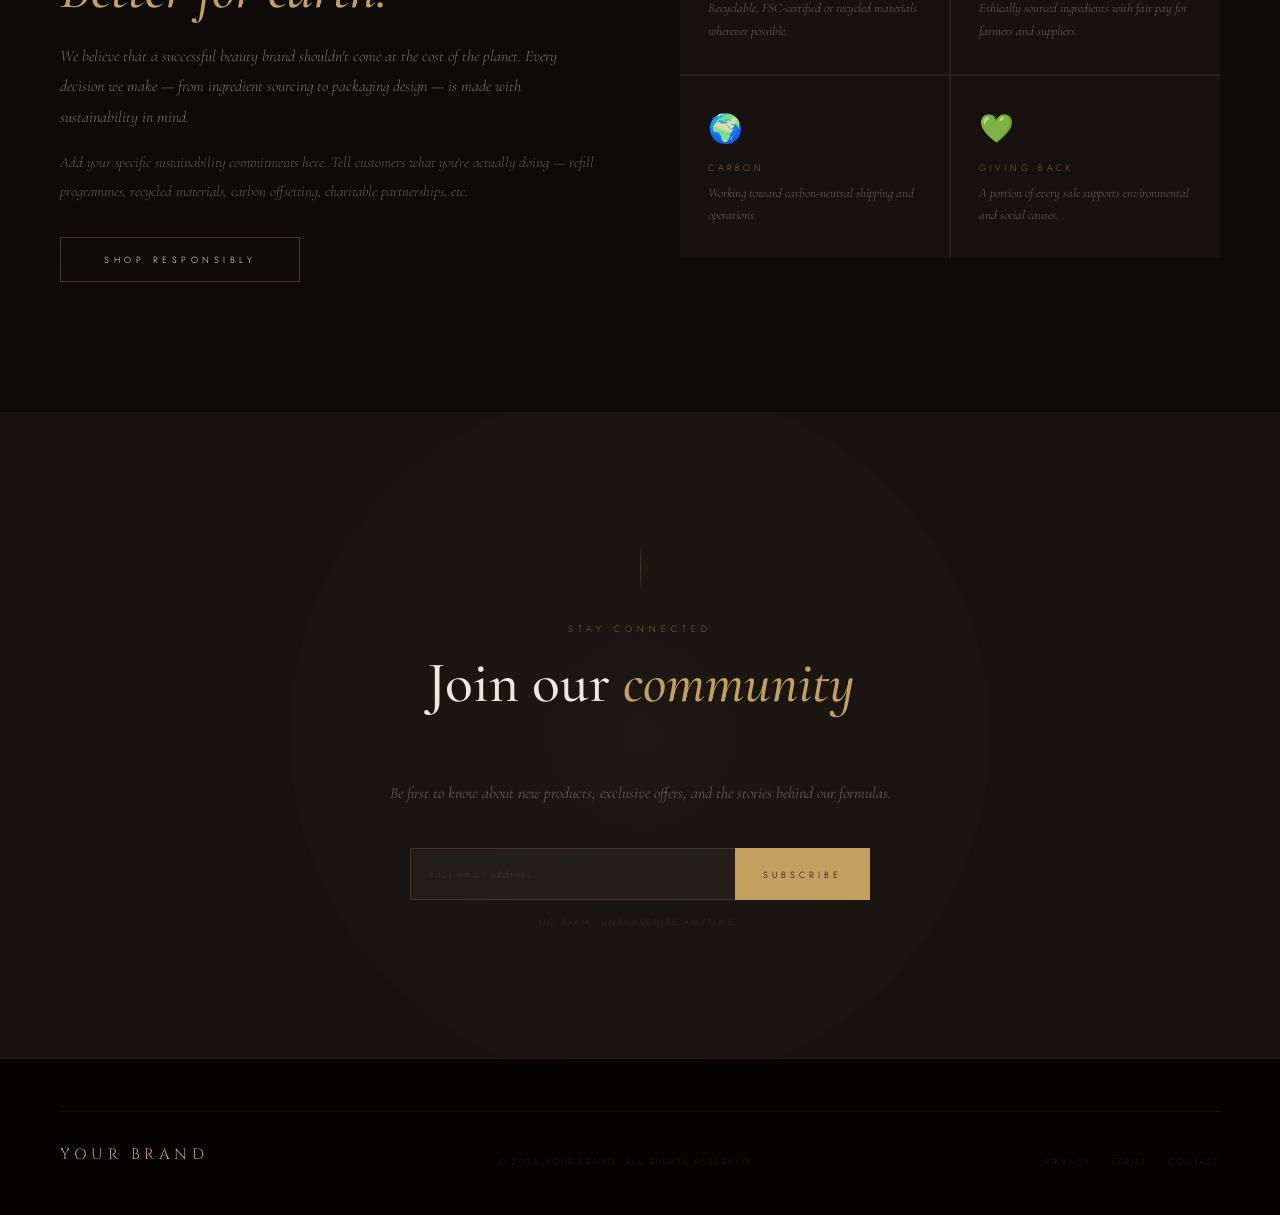
<file: pages/about.html>
<!DOCTYPE html>
<html lang="en">
<head>
<meta charset="UTF-8">
<meta name="viewport" content="width=device-width, initial-scale=1.0">
<title>Our Story | Your Brand</title>
<link rel="stylesheet" href="../css/main.css">
</head>
<body>
<div id="cursor-dot" aria-hidden="true"></div>
<div id="cursor-ring" aria-hidden="true"></div>
<div id="scroll-progress" aria-hidden="true"></div>
<div id="page-loader" aria-hidden="true">
  <div class="ld-logo" data-brand>YOUR BRAND</div>
  <div class="ld-sub">Our Story</div>
  <div class="ld-bar"><div class="ld-fill"></div></div>
</div>
<button id="back-top">↑</button>
<div id="cart-overlay"></div>
<aside id="cart-drawer">
  <div class="cart-head"><div><div class="cart-head-title">Your Bag</div><div class="cart-head-count" id="cart-count-lbl">0 items</div></div><button id="cart-close-btn">✕</button></div>
  <div id="cart-items-list"></div>
  <div id="cart-empty-state"><div class="cart-empty-icon">✦</div><p class="cart-empty-txt">Your bag is empty.</p></div>
  <div id="cart-footer" style="display:none">
    <div class="cart-subtotal-row"><span class="cart-sub-lbl">Subtotal</span><span id="cart-total-price">$0.00</span></div>
    <p class="cart-ship-note">Free shipping on orders over $150</p>
    <button id="cart-checkout-btn">Proceed to Checkout</button>
    <a href="checkout.html" class="cart-continue-link">Checkout</a>
  </div>
</aside>
<div id="search-overlay">
  <button id="search-close-btn">✕ Close</button>
  <div class="search-wrap"><input type="text" class="search-input" placeholder="Search products…" autocomplete="off"></div>
  <div id="search-results"></div>
</div>
<div id="mobile-menu">
  <nav>
    <a href="../index.html" class="mob-link">Home <span>→</span></a>
    <a href="shop.html"     class="mob-link">Shop <span>→</span></a>
    <a href="login.html"    class="mob-link">Account <span>→</span></a>
  </nav>
</div>
<div class="announce-bar" id="announce-bar">
  <p>Free shipping on orders over $150 · Free sample with every order</p>
  <button class="announce-close" id="announce-close">✕</button>
</div>
<header id="main-nav">
  <div class="nav-inner">
    <a href="../index.html" class="nav-logo"><span data-brand>YOUR BRAND</span><sub data-brand-tagline></sub></a>
    <nav class="nav-links">
      <a href="shop.html?cat=skincare"  class="nav-link">Skincare</a>
      <a href="shop.html?cat=makeup"    class="nav-link">Makeup</a>
      <a href="shop.html?cat=fragrance" class="nav-link">Fragrance</a>
      <a href="about.html"              class="nav-link active">Maison</a>
      <a href="contact.html"            class="nav-link">Contact</a>
    </nav>
    <div class="nav-right">
      <button class="nav-icon-btn" id="search-open-btn">⌕</button>
      <a href="wishlist.html" class="nav-icon-btn" style="position:relative">♡<span class="badge wishlist-badge">0</span></a>
      <a href="login.html"    class="nav-icon-btn"><span class="auth-avatar">👤</span></a>
      <button class="nav-icon-btn" id="cart-btn" style="position:relative">🛍<span class="badge cart-badge">0</span></button>
      <button class="hamburger" id="hamburger"><span></span><span></span><span></span></button>
    </div>
  </div>
</header>

<!-- PAGE HERO -->
<section style="padding:170px var(--pad) 90px;background:var(--ink);position:relative;overflow:hidden;border-bottom:1px solid var(--line)">
  <div style="position:absolute;inset:0;pointer-events:none">
    <div style="position:absolute;width:600px;height:600px;top:-200px;right:-100px;border-radius:50%;filter:blur(100px);background:radial-gradient(circle,rgba(196,160,96,.08),transparent);animation:orbf 12s ease-in-out infinite"></div>
    <div style="position:absolute;width:300px;height:300px;bottom:-100px;left:100px;border-radius:50%;filter:blur(100px);background:radial-gradient(circle,rgba(200,120,96,.06),transparent);animation:orbf 9s ease-in-out infinite reverse"></div>
  </div>
  <div style="max-width:700px;position:relative">
    <div class="s-eyebrow" data-reveal="up"><span data-brand-tagline>Our Maison</span></div>
    <h1 class="s-h2" style="font-size:clamp(48px,7vw,100px);line-height:.9;margin-bottom:28px" data-reveal="up">
      Our<br><em>Story</em>
    </h1>
    <p class="s-desc" data-reveal="up" data-delay="1">
      Every great brand starts with a belief. Ours is simple: beauty should be honest, effective, and kind — to your skin and to the world.
    </p>
    <p style="font-family:var(--f-serif);font-style:italic;font-size:15px;color:rgba(240,232,220,.35);line-height:1.9;margin-top:14px;max-width:560px" data-reveal="up" data-delay="2">
      <em>Fill in your real brand story below — edit this page to tell customers who you are, why you started, and what you believe in. This is your most powerful sales tool.</em>
    </p>
  </div>
</section>

<!-- MARQUEE -->
<div class="marquee-section" aria-hidden="true">
  <div class="marquee-row mrow-fwd">
    <span class="mq-word mq-outline">PASSION</span><span class="mq-word mq-fill">SCIENCE</span>
    <span class="mq-word mq-outline">BEAUTY</span><span class="mq-word mq-fill">NATURE</span>
    <span class="mq-word mq-outline">HONEST</span><span class="mq-word mq-fill">PURE</span>
    <span class="mq-word mq-outline">PASSION</span><span class="mq-word mq-fill">SCIENCE</span>
    <span class="mq-word mq-outline">BEAUTY</span><span class="mq-word mq-fill">NATURE</span>
    <span class="mq-word mq-outline">HONEST</span><span class="mq-word mq-fill">PURE</span>
  </div>
</div>

<!-- FOUNDER SECTION -->
<section style="padding:var(--section) var(--pad);background:var(--char);display:grid;grid-template-columns:1fr 1fr;gap:100px;align-items:center" id="story">
  <!-- Visual -->
  <div data-reveal="left" style="position:relative">
    <div style="aspect-ratio:3/4;background:linear-gradient(150deg,#1e1008,#3a1810,#1a0c06);position:relative;overflow:hidden;border:1px solid var(--line)">
      <!-- Replace with your founder/brand photo -->
      <div style="position:absolute;inset:0;display:flex;align-items:center;justify-content:center;flex-direction:column;gap:14px;color:rgba(240,232,220,.15);text-align:center;padding:32px">
        <div style="font-size:40px">📸</div>
        <p style="font-family:var(--f-serif);font-style:italic;font-size:14px;line-height:1.7">
          Add your founder photo here.<br>
          Replace this div with:<br>
          <code style="font-family:monospace;font-size:11px;color:rgba(196,160,96,.5)">&lt;img src="assets/founder.jpg"&gt;</code>
        </p>
      </div>
    </div>
    <!-- Est. badge -->
    <div style="position:absolute;bottom:-20px;right:-20px;width:120px;height:120px;border-radius:50%;background:var(--gold);display:flex;flex-direction:column;align-items:center;justify-content:center;box-shadow:0 20px 60px rgba(0,0,0,.5)">
      <span style="font-family:var(--f-display);font-size:28px;color:var(--void);line-height:1" data-brand-est>2025</span>
      <span style="font-size:7px;letter-spacing:.25em;text-transform:uppercase;color:rgba(7,5,4,.55);margin-top:2px;text-align:center">Est.</span>
    </div>
  </div>
  <!-- Text -->
  <div data-reveal="right">
    <div class="s-eyebrow" style="margin-bottom:18px">The Founders</div>
    <h2 class="s-h2" style="margin-bottom:24px">Your story<br>goes <em>here</em></h2>
    <!-- EDIT THIS SECTION WITH YOUR REAL BRAND STORY -->
    <p style="font-family:var(--f-serif);font-style:italic;font-size:17px;line-height:1.9;color:rgba(240,232,220,.55);margin-bottom:16px">
      Tell customers why you started this brand. What problem were you solving? What moment made you decide to create something of your own?
    </p>
    <p style="font-family:var(--f-serif);font-style:italic;font-size:15px;color:rgba(240,232,220,.4);line-height:1.9;margin-bottom:28px">
      The most powerful brands have authentic stories. Share yours here — your background, your inspiration, your mission. Customers connect with real people, not faceless companies.
    </p>
    <blockquote style="font-family:var(--f-serif);font-style:italic;font-size:20px;color:rgba(240,232,220,.65);line-height:1.6;margin:28px 0;padding-left:20px;border-left:2px solid var(--gold)">
      "Add your founder quote here — something that captures your vision and values."
    </blockquote>
    <span style="font-family:var(--f-serif);font-style:italic;font-size:20px;color:var(--gold);display:block;margin-bottom:4px">Your Name</span>
    <span style="font-size:8.5px;font-weight:200;letter-spacing:.45em;text-transform:uppercase;color:rgba(240,232,220,.28)">Founder &amp; CEO, <span data-brand>Your Brand</span></span>
    <div style="margin-top:36px">
      <a href="shop.html" class="btn btn-gold magnetic"><span>Explore Our Collection</span></a>
    </div>
  </div>
</section>

<!-- STATS -->
<section style="padding:72px var(--pad);background:var(--ink);display:grid;grid-template-columns:repeat(4,1fr);gap:2px;background-color:var(--ink)">
  <div style="grid-column:1/-1;height:1px;background:var(--line);margin-bottom:2px"></div>
  <div style="padding:32px 0;border-right:1px solid var(--line)" data-reveal="up">
    <span class="count-up" data-target="100" data-suffix="%" style="font-family:var(--f-serif);font-size:48px;font-weight:600;color:var(--gold);display:block;line-height:1;margin-bottom:7px">100%</span>
    <span style="font-size:8px;font-weight:200;letter-spacing:.45em;text-transform:uppercase;color:rgba(240,232,220,.28)">Cruelty Free</span>
  </div>
  <div style="padding:32px 24px;border-right:1px solid var(--line)" data-reveal="up" data-delay="1">
    <span id="stat-products" style="font-family:var(--f-serif);font-size:48px;font-weight:600;color:var(--gold);display:block;line-height:1;margin-bottom:7px">—</span>
    <span style="font-size:8px;font-weight:200;letter-spacing:.45em;text-transform:uppercase;color:rgba(240,232,220,.28)">Products</span>
  </div>
  <div style="padding:32px 24px;border-right:1px solid var(--line)" data-reveal="up" data-delay="2">
    <span style="font-family:var(--f-serif);font-size:48px;font-weight:600;color:var(--gold);display:block;line-height:1;margin-bottom:7px" data-brand-est>2025</span>
    <span style="font-size:8px;font-weight:200;letter-spacing:.45em;text-transform:uppercase;color:rgba(240,232,220,.28)">Year Founded</span>
  </div>
  <div style="padding:32px 24px" data-reveal="up" data-delay="3">
    <span class="count-up" data-target="30" data-suffix=" day" style="font-family:var(--f-serif);font-size:48px;font-weight:600;color:var(--gold);display:block;line-height:1;margin-bottom:7px">30</span>
    <span style="font-size:8px;font-weight:200;letter-spacing:.45em;text-transform:uppercase;color:rgba(240,232,220,.28)">Day Returns</span>
  </div>
</section>

<!-- VALUES -->
<section style="padding:var(--section) var(--pad);background:var(--char)" id="values">
  <div class="section-head" data-reveal="up">
    <div class="s-eyebrow">Our Commitments</div>
    <h2 class="s-h2">What we <em>stand</em> for</h2>
    <p class="s-desc">These are not marketing statements. They are the principles we built this brand on from day one.</p>
  </div>
  <div class="val-grid">
    <div class="val-card" data-reveal="up">
      <div class="val-icon">🌿</div>
      <span class="val-title">Pure Ingredients</span>
      <p class="val-desc">We source every ingredient with intention. No parabens, no sulfates, no harmful chemicals — ever. What goes on your skin matters as much as what goes in your body.</p>
    </div>
    <div class="val-card" data-reveal="up" data-delay="1">
      <div class="val-icon">🐇</div>
      <span class="val-title">Cruelty Free Forever</span>
      <p class="val-desc">Every product is tested by consenting human volunteers only. We will never compromise on this — it is a founding principle, not a marketing badge.</p>
    </div>
    <div class="val-card" data-reveal="up" data-delay="2">
      <div class="val-icon">♻️</div>
      <span class="val-title">Sustainable Packaging</span>
      <p class="val-desc">We use recycled and recyclable materials wherever possible. Our goal is to make our packaging as beautiful and responsible as the products inside.</p>
    </div>
    <div class="val-card" data-reveal="up" data-delay="3">
      <div class="val-icon">✦</div>
      <span class="val-title">Radical Transparency</span>
      <p class="val-desc">Full ingredient disclosure on every product. No hiding behind "fragrance" or "proprietary blends." You deserve to know exactly what you're putting on your skin.</p>
    </div>
  </div>
</section>

<!-- SUSTAINABILITY -->
<section style="padding:var(--section) var(--pad);background:var(--ink)" id="sustainability">
  <div style="display:grid;grid-template-columns:1fr 1fr;gap:80px;align-items:center">
    <div data-reveal="left">
      <div class="s-eyebrow" style="margin-bottom:18px">Sustainability</div>
      <h2 class="s-h2" style="margin-bottom:22px">Better for you.<br><em>Better for earth.</em></h2>
      <p style="font-family:var(--f-serif);font-style:italic;font-size:16px;color:rgba(240,232,220,.48);line-height:1.9;margin-bottom:16px">
        We believe that a successful beauty brand shouldn't come at the cost of the planet. Every decision we make — from ingredient sourcing to packaging design — is made with sustainability in mind.
      </p>
      <p style="font-family:var(--f-serif);font-style:italic;font-size:15px;color:rgba(240,232,220,.38);line-height:1.9;margin-bottom:32px">
        Add your specific sustainability commitments here. Tell customers what you're actually doing — refill programmes, recycled materials, carbon offsetting, charitable partnerships, etc.
      </p>
      <a href="shop.html" class="btn btn-outline magnetic"><span>Shop Responsibly</span></a>
    </div>
    <div data-reveal="right">
      <div style="display:grid;grid-template-columns:1fr 1fr;gap:2px;background:var(--line)">
        <div style="background:var(--char);padding:32px 28px">
          <div style="font-size:28px;margin-bottom:12px">🌱</div>
          <span style="font-size:9px;font-weight:200;letter-spacing:.4em;text-transform:uppercase;color:var(--gold);display:block;margin-bottom:8px">Packaging</span>
          <p style="font-family:var(--f-serif);font-style:italic;font-size:13px;color:rgba(240,232,220,.38);line-height:1.7">Recyclable, FSC-certified or recycled materials wherever possible.</p>
        </div>
        <div style="background:var(--char);padding:32px 28px">
          <div style="font-size:28px;margin-bottom:12px">🤝</div>
          <span style="font-size:9px;font-weight:200;letter-spacing:.4em;text-transform:uppercase;color:var(--gold);display:block;margin-bottom:8px">Sourcing</span>
          <p style="font-family:var(--f-serif);font-style:italic;font-size:13px;color:rgba(240,232,220,.38);line-height:1.7">Ethically sourced ingredients with fair pay for farmers and suppliers.</p>
        </div>
        <div style="background:var(--char);padding:32px 28px">
          <div style="font-size:28px;margin-bottom:12px">🌍</div>
          <span style="font-size:9px;font-weight:200;letter-spacing:.4em;text-transform:uppercase;color:var(--gold);display:block;margin-bottom:8px">Carbon</span>
          <p style="font-family:var(--f-serif);font-style:italic;font-size:13px;color:rgba(240,232,220,.38);line-height:1.7">Working toward carbon-neutral shipping and operations.</p>
        </div>
        <div style="background:var(--char);padding:32px 28px">
          <div style="font-size:28px;margin-bottom:12px">💚</div>
          <span style="font-size:9px;font-weight:200;letter-spacing:.4em;text-transform:uppercase;color:var(--gold);display:block;margin-bottom:8px">Giving Back</span>
          <p style="font-family:var(--f-serif);font-style:italic;font-size:13px;color:rgba(240,232,220,.38);line-height:1.7">A portion of every sale supports environmental and social causes.</p>
        </div>
      </div>
    </div>
  </div>
</section>

<!-- NEWSLETTER -->
<section class="section-pad nl-section" style="background:var(--char)">
  <div class="nl-inner">
    <div class="nl-div" data-reveal="up" aria-hidden="true"></div>
    <div class="section-head center" data-reveal="up">
      <div class="s-eyebrow center">Stay Connected</div>
      <h2 class="s-h2">Join our <em>community</em></h2>
    </div>
    <p class="nl-desc" data-reveal="up" data-delay="1">Be first to know about new products, exclusive offers, and the stories behind our formulas.</p>
    <form class="newsletter-form" data-reveal="up" data-delay="2">
      <input type="email" class="nl-input" placeholder="Your email address" required>
      <button type="submit" class="nl-btn">Subscribe</button>
    </form>
    <p class="nl-note" data-reveal="up" data-delay="3">No spam. Unsubscribe anytime.</p>
  </div>
</section>

<footer style="padding:52px var(--pad) 36px;background:#040302;border-top:1px solid var(--line)">
  <div class="ft-bottom">
    <a href="../index.html" class="ft-brand" style="font-size:15px" data-brand>YOUR BRAND</a>
    <span class="ft-copy">© <span id="ft-yr"></span> <span data-brand>YOUR BRAND</span>. All rights reserved.</span>
    <div class="ft-legal">
      <a href="#">Privacy</a><a href="#">Terms</a><a href="contact.html">Contact</a>
    </div>
  </div>
</footer>

<script src="../js/config.js"></script>
<script src="../js/products.js"></script>
<script src="../js/store.js"></script>
<script src="../js/ui.js"></script>
<script>
document.getElementById('ft-yr').textContent = new Date().getFullYear();
// Product count stat
const statEl = document.getElementById('stat-products');
if (statEl) statEl.textContent = PRODUCTS_DB.length || '—';
// Est. year from config
document.querySelectorAll('[data-brand-est]').forEach(el => el.textContent = STORE.BRAND_EST || '2025');
</script>
</body>
</html>
</file>
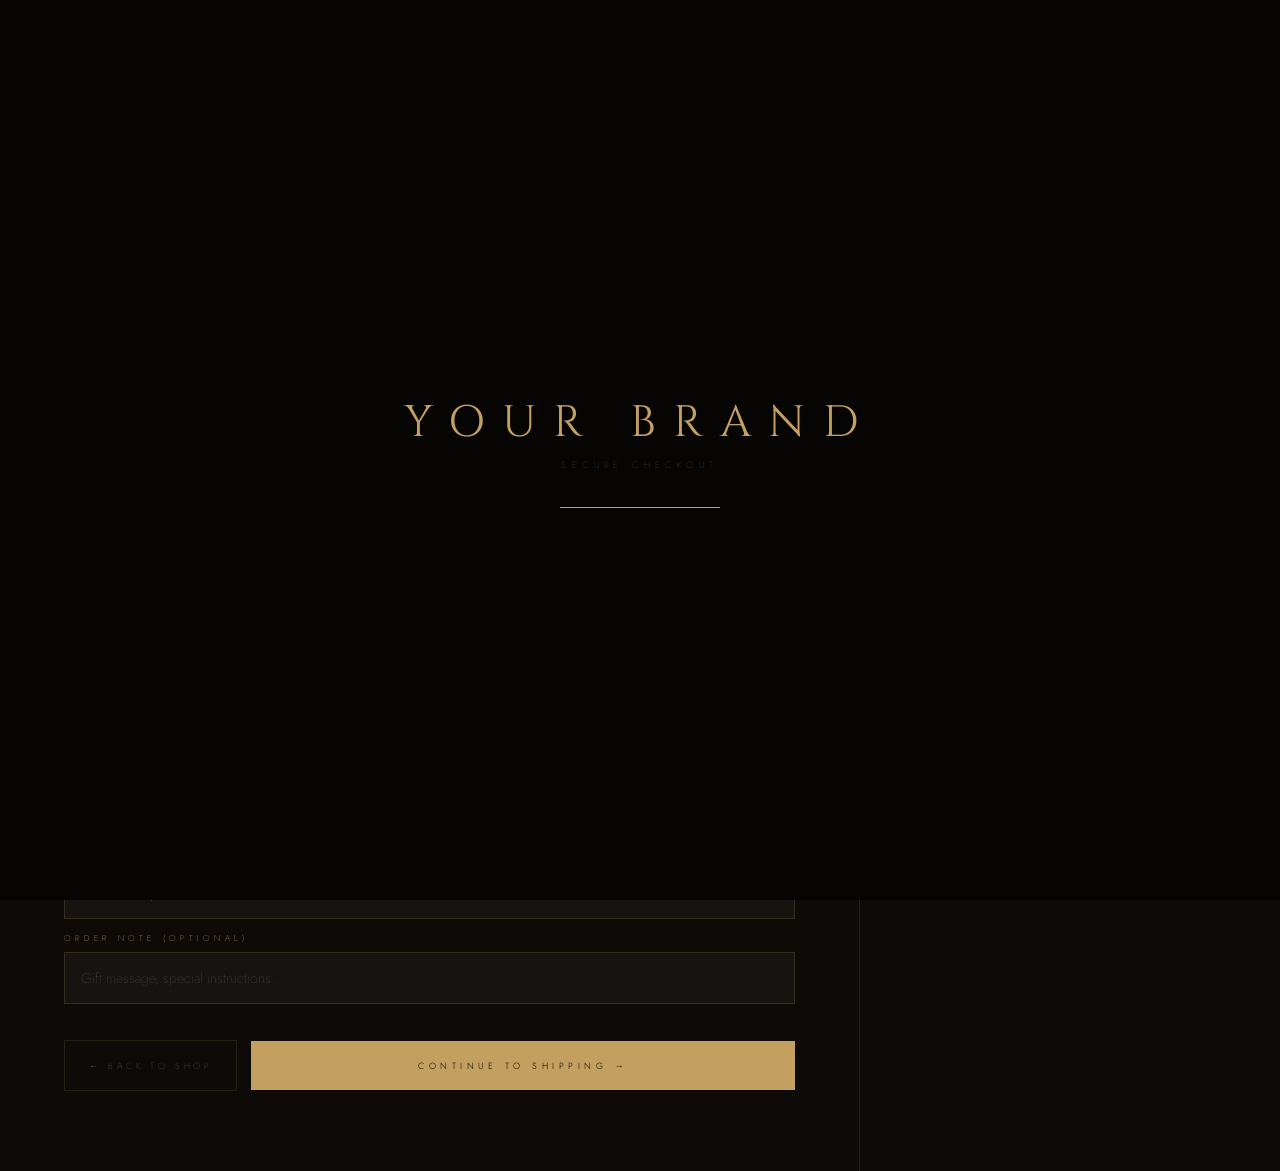
<file: pages/checkout.html>
<!DOCTYPE html>
<html lang="en">
<head>
<meta charset="UTF-8">
<meta name="viewport" content="width=device-width, initial-scale=1.0">
<title>Checkout | Your Brand</title>
<link rel="stylesheet" href="../css/main.css">
<style>
body{cursor:auto}
#cursor-dot,#cursor-ring{display:none}
.co-page{min-height:100vh;display:grid;grid-template-columns:1fr 420px;background:var(--ink)}
.co-main{padding:80px 64px;overflow-y:auto;border-right:1px solid var(--line)}
.co-sidebar{padding:80px 44px;background:var(--char);position:sticky;top:0;height:100vh;overflow-y:auto;scrollbar-width:thin;scrollbar-color:var(--gold-30) transparent}
.co-sidebar::-webkit-scrollbar{width:2px}
.co-sidebar::-webkit-scrollbar-thumb{background:var(--gold-30)}
/* Header */
.co-header{display:flex;align-items:center;justify-content:space-between;margin-bottom:44px}
.co-logo{font-family:var(--f-display);font-size:17px;letter-spacing:.3em;color:var(--gold);cursor:pointer}
.co-secure{display:flex;align-items:center;gap:7px;font-size:9px;font-weight:200;letter-spacing:.35em;text-transform:uppercase;color:rgba(240,232,220,.25)}
/* Breadcrumb */
.co-steps{display:flex;align-items:center;gap:0;margin-bottom:48px;overflow-x:auto}
.co-step{display:flex;align-items:center;gap:10px;font-size:9px;font-weight:200;letter-spacing:.4em;text-transform:uppercase;color:rgba(240,232,220,.22);flex-shrink:0;padding-right:20px;position:relative;cursor:pointer;transition:color .3s;border:none;background:none}
.co-step::after{content:'→';position:absolute;right:0;color:rgba(240,232,220,.1);font-size:12px}
.co-step:last-child::after{display:none}
.co-step-num{width:26px;height:26px;border-radius:50%;border:1px solid rgba(240,232,220,.16);display:flex;align-items:center;justify-content:center;font-family:var(--f-display);font-size:10px;transition:all .3s;flex-shrink:0}
.co-step.active{color:var(--gold-pale)}
.co-step.active .co-step-num{border-color:var(--gold);color:var(--gold);background:rgba(196,160,96,.1)}
.co-step.done{color:var(--sage)}
.co-step.done .co-step-num{border-color:var(--sage);background:var(--sage);color:var(--void)}
.co-step.done .co-step-num::after{content:'✓'}
.co-step.done .step-label{display:none}
/* Step panels */
.co-panel{display:none}
.co-panel.active{display:block}
.co-title{font-family:var(--f-serif);font-size:clamp(22px,2.5vw,34px);font-weight:500;color:var(--cream);margin-bottom:7px}
.co-title em{font-style:italic;color:var(--gold)}
.co-subtitle{font-family:var(--f-serif);font-style:italic;font-size:14px;color:rgba(240,232,220,.35);margin-bottom:32px}
/* Form */
.co-fields{display:flex;flex-direction:column;gap:13px;margin-bottom:28px}
.f-row{display:grid;grid-template-columns:1fr 1fr;gap:12px}
.f-group{display:flex;flex-direction:column}
.f-lbl{font-size:8.5px;font-weight:200;letter-spacing:.5em;text-transform:uppercase;color:var(--gold);margin-bottom:8px}
.f-in{padding:15px 16px;background:rgba(240,232,220,.04);border:1px solid rgba(196,160,96,.18);color:var(--cream);font-family:var(--f-body);font-size:14px;font-weight:200;transition:border-color .3s,background .3s;-webkit-appearance:none}
.f-in:focus{border-color:rgba(196,160,96,.55);background:rgba(240,232,220,.06);outline:none}
.f-in::placeholder{color:rgba(240,232,220,.2)}
.f-in.error{border-color:rgba(200,120,96,.7)}
.f-sel{padding:15px 16px;background:rgba(240,232,220,.04);border:1px solid rgba(196,160,96,.18);color:rgba(240,232,220,.7);font-family:var(--f-body);font-size:13px;font-weight:200;-webkit-appearance:none;cursor:pointer;transition:border-color .3s}
.f-sel:focus{border-color:rgba(196,160,96,.55);outline:none}
.f-sel option{background:var(--char)}
/* Shipping methods */
.ship-methods{display:flex;flex-direction:column;gap:2px;margin-bottom:28px}
.ship-opt{display:flex;align-items:center;gap:16px;padding:18px 20px;border:1px solid var(--line);background:rgba(240,232,220,.02);cursor:pointer;transition:all .3s;position:relative}
.ship-opt:hover{border-color:rgba(196,160,96,.3);background:rgba(196,160,96,.03)}
.ship-opt.selected{border-color:var(--gold);background:rgba(196,160,96,.06)}
.ship-opt input{display:none}
.ship-radio{width:16px;height:16px;border-radius:50%;border:1px solid rgba(196,160,96,.3);display:flex;align-items:center;justify-content:center;flex-shrink:0;transition:all .2s}
.ship-opt.selected .ship-radio{border-color:var(--gold)}
.ship-opt.selected .ship-radio::after{content:'';width:8px;height:8px;border-radius:50%;background:var(--gold)}
.ship-icon{font-size:20px;flex-shrink:0}
.ship-info{flex:1}
.ship-name{font-size:11px;font-weight:300;letter-spacing:.3em;text-transform:uppercase;color:var(--cream);display:block;margin-bottom:2px}
.ship-eta{font-family:var(--f-serif);font-style:italic;font-size:13px;color:rgba(240,232,220,.35)}
.ship-price{font-family:var(--f-display);font-size:15px;color:var(--gold);flex-shrink:0}
.ship-price.free{color:var(--sage)}
/* Payment methods */
.pay-tabs{display:flex;gap:2px;margin-bottom:22px}
.pay-tab{flex:1;padding:14px 10px;border:1px solid var(--line);background:rgba(240,232,220,.02);display:flex;flex-direction:column;align-items:center;gap:6px;font-size:8.5px;font-weight:200;letter-spacing:.35em;text-transform:uppercase;color:rgba(240,232,220,.35);cursor:pointer;transition:all .3s}
.pay-tab .pay-icon{font-size:19px}
.pay-tab:hover{border-color:rgba(196,160,96,.3);color:var(--gold-pale)}
.pay-tab.active{border-color:var(--gold);color:var(--gold);background:rgba(196,160,96,.06)}
.pay-form{display:none}
.pay-form.active{display:block}
.card-wrap{position:relative}
.card-type{position:absolute;right:14px;top:50%;transform:translateY(-50%);font-family:var(--f-display);font-size:10px;color:var(--gold);letter-spacing:.3em}
/* Coupon */
.coupon-wrap{display:flex;gap:0;margin-bottom:20px}
.coupon-in{flex:1;padding:13px 16px;background:rgba(240,232,220,.04);border:1px solid rgba(196,160,96,.18);border-right:none;color:var(--cream);font-family:var(--f-body);font-size:12px;font-weight:200;transition:border-color .3s}
.coupon-in:focus{border-color:rgba(196,160,96,.5);outline:none}
.coupon-in::placeholder{color:rgba(240,232,220,.22);font-size:10px;letter-spacing:.3em}
.coupon-btn{padding:13px 22px;background:rgba(196,160,96,.12);border:1px solid rgba(196,160,96,.3);font-size:8.5px;font-weight:200;letter-spacing:.4em;text-transform:uppercase;color:var(--gold);cursor:pointer;transition:all .3s}
.coupon-btn:hover{background:rgba(196,160,96,.2)}
.coupon-msg{font-size:11px;font-weight:200;margin-top:7px;font-family:var(--f-serif);font-style:italic}
/* Nav buttons */
.co-nav{display:flex;gap:14px;align-items:center;margin-top:36px}
.co-next{flex:1;padding:18px;background:var(--gold);color:var(--void);font-family:var(--f-body);font-size:9px;font-weight:300;letter-spacing:.5em;text-transform:uppercase;cursor:pointer;border:none;position:relative;overflow:hidden;transition:background .3s}
.co-next::before{content:'';position:absolute;inset:0;background:var(--warm);transform:translateX(-102%);transition:transform .55s var(--eout)}
.co-next:hover::before{transform:translateX(0)}
.co-next span{position:relative;z-index:1}
.co-next:disabled{opacity:.5;cursor:not-allowed}
.co-next:disabled::before{display:none}
.co-back{padding:18px 24px;border:1px solid var(--line);font-size:9px;font-weight:200;letter-spacing:.4em;text-transform:uppercase;color:rgba(240,232,220,.35);cursor:pointer;transition:all .3s;background:none}
.co-back:hover{border-color:var(--gold-30);color:var(--gold-pale)}
/* Gift wrap */
.gift-opt{border:1px solid var(--line);padding:18px 20px;background:rgba(240,232,220,.02);margin-bottom:24px;cursor:pointer;display:flex;align-items:center;gap:14px}
.gift-opt:hover{border-color:rgba(196,160,96,.25)}
.gift-opt.checked{border-color:var(--gold);background:rgba(196,160,96,.04)}
/* Sidebar */
.co-sum-title{font-family:var(--f-display);font-size:13px;letter-spacing:.28em;color:var(--gold);display:block;margin-bottom:24px;padding-bottom:16px;border-bottom:1px solid var(--line)}
.co-items-list{margin-bottom:20px}
.co-item{display:grid;grid-template-columns:54px 1fr auto;gap:12px;padding:15px 0;border-bottom:1px solid var(--line-s);align-items:start}
.co-item-img{aspect-ratio:1;background:var(--mid);border:1px solid var(--line);display:flex;align-items:center;justify-content:center;font-size:18px;color:var(--gold-30);overflow:hidden}
.co-item-img img{width:100%;height:100%;object-fit:cover}
.co-item-name{font-family:var(--f-serif);font-size:14px;color:var(--cream);display:block;margin-bottom:3px}
.co-item-meta{font-size:9px;font-weight:200;letter-spacing:.28em;text-transform:uppercase;color:rgba(240,232,220,.28);display:block;margin-bottom:3px}
.co-item-qty{font-size:10px;font-weight:200;letter-spacing:.2em;color:rgba(240,232,220,.25)}
.co-item-price{font-family:var(--f-display);font-size:14px;color:var(--gold);white-space:nowrap}
.co-totals{border-top:1px solid var(--line);padding-top:18px}
.co-row{display:flex;justify-content:space-between;align-items:center;padding:8px 0}
.co-row-lbl{font-size:9px;font-weight:200;letter-spacing:.38em;text-transform:uppercase;color:rgba(240,232,220,.32)}
.co-row-val{font-family:var(--f-body);font-size:14px;color:rgba(240,232,220,.55)}
.co-row.grand{padding-top:14px;border-top:1px solid var(--line);margin-top:6px}
.co-row.grand .co-row-lbl{color:var(--gold-pale);font-size:10px}
.co-row.grand .co-row-val{font-family:var(--f-display);font-size:22px;color:var(--gold)}
.co-ship-note{font-family:var(--f-serif);font-style:italic;font-size:12px;color:rgba(240,232,220,.22);margin-top:12px;text-align:center}
.co-guarantees{display:flex;flex-direction:column;gap:7px;margin-top:20px;padding:14px 18px;border:1px solid var(--line);background:rgba(240,232,220,.02)}
.co-g{display:flex;align-items:center;gap:9px;font-size:9px;font-weight:200;letter-spacing:.2em;text-transform:uppercase;color:rgba(240,232,220,.3)}
.co-g-icon{color:var(--sage);font-size:12px}
/* Success overlay */
#order-success{position:fixed;inset:0;z-index:999;background:var(--ink);display:none;flex-direction:column;align-items:center;justify-content:center;padding:var(--pad);text-align:center}
.success-circle{width:80px;height:80px;border-radius:50%;background:linear-gradient(135deg,var(--sage),#5a7a50);display:flex;align-items:center;justify-content:center;font-size:32px;margin:0 auto 28px;animation:popIn .6s var(--espring) both}
@keyframes popIn{from{transform:scale(0);opacity:0}to{transform:scale(1);opacity:1}}
.success-h{font-family:var(--f-serif);font-size:clamp(28px,4vw,52px);font-weight:500;color:var(--cream);margin-bottom:12px}
.success-h em{font-style:italic;color:var(--gold)}
.success-p{font-family:var(--f-serif);font-style:italic;font-size:16px;color:rgba(240,232,220,.42);margin-bottom:10px;line-height:1.8;max-width:480px}
.success-order{font-family:var(--f-display);font-size:13px;letter-spacing:.3em;color:var(--gold);display:block;margin-bottom:44px}
.success-divider{width:60px;height:1px;background:linear-gradient(to right,transparent,var(--gold-30),transparent);margin:0 auto 32px}
@media(max-width:1000px){.co-page{grid-template-columns:1fr}.co-sidebar{position:static;height:auto;border-top:1px solid var(--line)}.co-main{padding:80px var(--pad) 60px}}
@media(max-width:680px){.f-row{grid-template-columns:1fr}.co-main{padding:80px var(--pad) 48px}.pay-tabs{flex-wrap:wrap}.co-nav{flex-wrap:wrap}.co-next,.co-back{width:100%}}
</style>
</head>
<body>
<div id="page-loader" aria-hidden="true">
  <div class="ld-logo" data-brand>YOUR BRAND</div>
  <div class="ld-sub">Secure Checkout</div>
  <div class="ld-bar"><div class="ld-fill"></div></div>
</div>

<!-- ORDER SUCCESS -->
<div id="order-success" role="alert">
  <div class="success-circle">✓</div>
  <h1 class="success-h">Order <em>Confirmed!</em></h1>
  <p class="success-p">Thank you for your order. We'll prepare it with care and send you a confirmation email shortly.</p>
  <span class="success-order" id="success-order-num">AUR-000000</span>
  <div class="success-divider"></div>
  <div style="display:flex;gap:14px;flex-wrap:wrap;justify-content:center">
    <a href="../index.html" class="btn btn-gold"><span>Back to Home</span></a>
    <a href="shop.html"     class="btn btn-outline"><span>Continue Shopping</span></a>
  </div>
</div>

<!-- CHECKOUT PAGE -->
<div class="co-page" id="co-page">

  <!-- MAIN -->
  <main class="co-main">
    <div class="co-header">
      <a href="../index.html" class="co-logo" data-brand>YOUR BRAND</a>
      <div class="co-secure">🔒 Secure Checkout · SSL Encrypted</div>
    </div>

    <!-- Step breadcrumb -->
    <div class="co-steps" id="co-steps">
      <button class="co-step active" data-step="1">
        <div class="co-step-num">1</div>
        <span class="step-label">Contact</span>
      </button>
      <button class="co-step future" data-step="2">
        <div class="co-step-num">2</div>
        <span class="step-label">Shipping</span>
      </button>
      <button class="co-step future" data-step="3">
        <div class="co-step-num">3</div>
        <span class="step-label">Payment</span>
      </button>
    </div>

    <!-- STEP 1: CONTACT + ADDRESS -->
    <div class="co-panel active" id="panel-1">
      <h2 class="co-title">Contact & <em>Delivery</em></h2>
      <p class="co-subtitle">Where shall we send your order?</p>
      <div class="co-fields">
        <div class="f-group">
          <label class="f-lbl" for="f-email">Email Address *</label>
          <input class="f-in" type="email" id="f-email" placeholder="you@example.com" required autocomplete="email">
        </div>
        <div class="f-group">
          <label class="f-lbl" for="f-phone">Phone (for delivery updates)</label>
          <input class="f-in" type="tel" id="f-phone" placeholder="+1 (555) 000-0000" autocomplete="tel">
        </div>
        <div style="height:1px;background:var(--line);margin:4px 0"></div>
        <div class="f-row">
          <div class="f-group">
            <label class="f-lbl" for="f-fname">First Name *</label>
            <input class="f-in" type="text" id="f-fname" placeholder="First name" required autocomplete="given-name">
          </div>
          <div class="f-group">
            <label class="f-lbl" for="f-lname">Last Name *</label>
            <input class="f-in" type="text" id="f-lname" placeholder="Last name" required autocomplete="family-name">
          </div>
        </div>
        <div class="f-group">
          <label class="f-lbl" for="f-addr1">Address Line 1 *</label>
          <input class="f-in" type="text" id="f-addr1" placeholder="Street address" required autocomplete="address-line1">
        </div>
        <div class="f-group">
          <label class="f-lbl" for="f-addr2">Address Line 2</label>
          <input class="f-in" type="text" id="f-addr2" placeholder="Apartment, suite, unit…" autocomplete="address-line2">
        </div>
        <div class="f-row">
          <div class="f-group">
            <label class="f-lbl" for="f-city">City *</label>
            <input class="f-in" type="text" id="f-city" placeholder="City" required autocomplete="address-level2">
          </div>
          <div class="f-group">
            <label class="f-lbl" for="f-zip">Postcode / ZIP *</label>
            <input class="f-in" type="text" id="f-zip" placeholder="Postcode" required autocomplete="postal-code">
          </div>
        </div>
        <div class="f-group">
          <label class="f-lbl" for="f-country">Country *</label>
          <select class="f-sel" id="f-country" required autocomplete="country">
            <option value="">Select country…</option>
            <option>United States</option><option>United Kingdom</option>
            <option>France</option><option>Germany</option><option>Australia</option>
            <option>Canada</option><option>Japan</option><option>UAE</option>
            <option>Singapore</option><option>India</option><option>Netherlands</option>
            <option>Sweden</option><option>Switzerland</option><option>Italy</option>
            <option>Spain</option><option>Brazil</option><option>Mexico</option>
          </select>
        </div>
        <div class="f-group">
          <label class="f-lbl" for="f-note">Order Note (optional)</label>
          <input class="f-in" type="text" id="f-note" placeholder="Gift message, special instructions…">
        </div>
      </div>
      <div class="co-nav">
        <a href="shop.html" class="co-back">← Back to Shop</a>
        <button class="co-next" onclick="goStep(2)"><span>Continue to Shipping →</span></button>
      </div>
    </div>

    <!-- STEP 2: SHIPPING -->
    <div class="co-panel" id="panel-2" style="display:none">
      <h2 class="co-title">Shipping <em>Method</em></h2>
      <p class="co-subtitle">Choose how your order arrives.</p>

      <div class="ship-methods">
        <label class="ship-opt selected" onclick="selectShipping(this,'free',0)">
          <input type="radio" name="ship" value="free" checked>
          <div class="ship-radio"></div>
          <span class="ship-icon">📦</span>
          <div class="ship-info"><span class="ship-name">Standard Delivery</span><span class="ship-eta">5–7 business days</span></div>
          <span class="ship-price free">Free</span>
        </label>
        <label class="ship-opt" onclick="selectShipping(this,'express',24)">
          <input type="radio" name="ship" value="express">
          <div class="ship-radio"></div>
          <span class="ship-icon">⚡</span>
          <div class="ship-info"><span class="ship-name">Express Delivery</span><span class="ship-eta">2–3 business days</span></div>
          <span class="ship-price" id="ship-express-price">$24.00</span>
        </label>
        <label class="ship-opt" onclick="selectShipping(this,'overnight',38)">
          <input type="radio" name="ship" value="overnight">
          <div class="ship-radio"></div>
          <span class="ship-icon">🚀</span>
          <div class="ship-info"><span class="ship-name">Overnight Delivery</span><span class="ship-eta">Next business day</span></div>
          <span class="ship-price">$38.00</span>
        </label>
        <label class="ship-opt" onclick="selectShipping(this,'pickup',0)">
          <input type="radio" name="ship" value="pickup">
          <div class="ship-radio"></div>
          <span class="ship-icon">🏪</span>
          <div class="ship-info"><span class="ship-name">Click & Collect</span><span class="ship-eta">Available at select locations</span></div>
          <span class="ship-price free">Free</span>
        </label>
      </div>

      <!-- Gift wrap -->
      <div class="gift-opt" id="gift-opt" onclick="toggleGift(this)">
        <span style="font-size:20px">🎁</span>
        <div style="flex:1">
          <span style="font-size:11px;font-weight:300;letter-spacing:.3em;text-transform:uppercase;color:var(--cream);display:block;margin-bottom:3px">Add Gift Wrapping — $8.00</span>
          <span style="font-family:var(--f-serif);font-style:italic;font-size:13px;color:rgba(240,232,220,.35)">Luxury tissue, ribbon, and a handwritten note.</span>
        </div>
        <div class="f-check" id="gift-check"></div>
      </div>

      <div class="co-nav">
        <button class="co-back" onclick="goStep(1)">← Back</button>
        <button class="co-next" onclick="goStep(3)"><span>Continue to Payment →</span></button>
      </div>
    </div>

    <!-- STEP 3: PAYMENT -->
    <div class="co-panel" id="panel-3" style="display:none">
      <h2 class="co-title">Secure <em>Payment</em></h2>
      <p class="co-subtitle">Your payment details are encrypted and never stored.</p>

      <!-- Payment method tabs -->
      <div class="pay-tabs">
        <button class="pay-tab active" onclick="selectPayMethod('card',this)">
          <span class="pay-icon">💳</span>Card
        </button>
        <button class="pay-tab" onclick="selectPayMethod('paypal',this)">
          <span class="pay-icon" style="font-weight:700;color:#0070ba">P</span>PayPal
        </button>
        <button class="pay-tab" onclick="selectPayMethod('apple',this)">
          <span class="pay-icon">🍎</span>Apple Pay
        </button>
        <button class="pay-tab" onclick="selectPayMethod('google',this)">
          <span class="pay-icon">G</span>Google Pay
        </button>
      </div>

      <!-- Card form -->
      <div class="pay-form active" id="pf-card">
        <div class="co-fields">
          <div class="f-group">
            <label class="f-lbl" for="cc-name">Name on Card *</label>
            <input class="f-in" type="text" id="cc-name" placeholder="As printed on card" required autocomplete="cc-name">
          </div>
          <div class="f-group card-wrap">
            <label class="f-lbl" for="cc-num">Card Number *</label>
            <input class="f-in" type="text" id="cc-num" placeholder="0000 0000 0000 0000" maxlength="19" required autocomplete="cc-number">
            <span class="card-type" id="card-type-badge"></span>
          </div>
          <div class="f-row">
            <div class="f-group">
              <label class="f-lbl" for="cc-exp">Expiry Date *</label>
              <input class="f-in" type="text" id="cc-exp" placeholder="MM/YY" maxlength="5" required autocomplete="cc-exp">
            </div>
            <div class="f-group">
              <label class="f-lbl" for="cc-cvv">Security Code *</label>
              <input class="f-in" type="text" id="cc-cvv" placeholder="CVV" maxlength="4" required autocomplete="cc-csc">
            </div>
          </div>
        </div>
        <label class="check-wrap" style="margin-bottom:20px">
          <input type="checkbox" id="billing-same" checked>
          <div class="check-box"></div>
          <span class="check-lbl">Billing address same as delivery address</span>
        </label>
      </div>

      <!-- PayPal -->
      <div class="pay-form" id="pf-paypal" style="display:none">
        <div style="border:1px solid var(--line);padding:40px;text-align:center;background:rgba(240,232,220,.02)">
          <p style="font-family:var(--f-serif);font-style:italic;font-size:16px;color:rgba(240,232,220,.4);line-height:1.8">
            You'll be redirected to PayPal to complete payment securely. Your order will be preserved.
          </p>
        </div>
        <div style="height:20px"></div>
      </div>

      <!-- Apple Pay / Google Pay -->
      <div class="pay-form" id="pf-apple" style="display:none">
        <div style="border:1px solid var(--line);padding:40px;text-align:center;background:rgba(240,232,220,.02)">
          <p style="font-family:var(--f-serif);font-style:italic;font-size:16px;color:rgba(240,232,220,.4);line-height:1.8">
            Apple Pay will be activated on compatible devices.<br>
            <span style="font-size:13px">Requires Safari on iPhone/iPad/Mac.</span>
          </p>
        </div>
        <div style="height:20px"></div>
      </div>
      <div class="pay-form" id="pf-google" style="display:none">
        <div style="border:1px solid var(--line);padding:40px;text-align:center;background:rgba(240,232,220,.02)">
          <p style="font-family:var(--f-serif);font-style:italic;font-size:16px;color:rgba(240,232,220,.4);line-height:1.8">
            Google Pay will be activated on compatible browsers.
          </p>
        </div>
        <div style="height:20px"></div>
      </div>

      <!-- Coupon -->
      <div class="coupon-wrap">
        <input class="coupon-in" type="text" id="coupon-input" placeholder="DISCOUNT CODE" autocomplete="off">
        <button class="coupon-btn" onclick="applyCoupon()">Apply</button>
      </div>
      <div class="coupon-msg" id="coupon-msg"></div>

      <!-- Place order -->
      <div class="co-nav" style="margin-top:28px">
        <button class="co-back" onclick="goStep(2)">← Back</button>
        <button class="co-next" id="place-order-btn" onclick="placeOrder()">
          <span id="place-order-label">Place Order · <span id="order-btn-total">$0.00</span></span>
        </button>
      </div>
      <p style="font-size:9px;font-weight:200;letter-spacing:.25em;color:rgba(240,232,220,.18);text-align:center;margin-top:18px;text-transform:uppercase">
        🔒 256-bit SSL · PCI DSS compliant · Your data is safe
      </p>
    </div>
  </main>

  <!-- SIDEBAR -->
  <aside class="co-sidebar">
    <span class="co-sum-title">Order Summary</span>
    <div class="co-items-list" id="co-items-list"></div>
    <div class="co-totals">
      <div class="co-row"><span class="co-row-lbl">Subtotal</span><span class="co-row-val" id="co-sub">—</span></div>
      <div class="co-row"><span class="co-row-lbl">Shipping</span><span class="co-row-val" id="co-ship">Free</span></div>
      <div class="co-row"><span class="co-row-lbl">Tax (<span id="tax-rate-lbl">8</span>%)</span><span class="co-row-val" id="co-tax">—</span></div>
      <div class="co-row" id="co-discount-row" style="display:none"><span class="co-row-lbl" style="color:var(--sage)">Discount</span><span class="co-row-val" id="co-discount" style="color:var(--sage)">—</span></div>
      <div class="co-row grand"><span class="co-row-lbl">Total</span><span class="co-row-val" id="co-total">—</span></div>
    </div>
    <p class="co-ship-note">🌿 We plant one tree for every order</p>
    <div class="co-guarantees">
      <div class="co-g"><span class="co-g-icon">✓</span>30-day hassle-free returns</div>
      <div class="co-g"><span class="co-g-icon">✓</span>Free gift wrapping available</div>
      <div class="co-g"><span class="co-g-icon">✓</span>Earn loyalty points on this order</div>
      <div class="co-g"><span class="co-g-icon">✓</span>Free sample in every order</div>
    </div>
  </aside>
</div>

<script src="../js/config.js"></script>
<script src="../js/products.js"></script>
<script src="../js/store.js"></script>
<script>
'use strict';

// ── STATE ──────────────────────────────────────────────────────
let currentStep    = 1;
let shippingCost   = 0;
let giftWrap       = false;
let discountAmount = 0;
let appliedCoupon  = null;

// ── STEP NAVIGATION ────────────────────────────────────────────
function goStep(n) {
  if (n > currentStep && !validateStep(currentStep)) return;
  currentStep = n;

  document.querySelectorAll('.co-panel').forEach((p, i) => {
    p.classList.toggle('active', i + 1 === n);
    p.style.display = i + 1 === n ? 'block' : 'none';
  });
  document.querySelectorAll('.co-step').forEach((s, i) => {
    s.classList.remove('active','done','future');
    if (i + 1 < n)  s.classList.add('done');
    else if (i + 1 === n) s.classList.add('active');
    else s.classList.add('future');
  });

  document.querySelector('.co-main')?.scrollTo({ top: 0, behavior: 'smooth' });
  updateTotals();
}

// Step breadcrumb click
document.querySelectorAll('.co-step').forEach(btn => {
  btn.addEventListener('click', () => {
    const s = parseInt(btn.dataset.step);
    if (s < currentStep) goStep(s);
  });
});

// ── VALIDATION ─────────────────────────────────────────────────
function validateStep(n) {
  const panel = document.getElementById('panel-' + n);
  if (!panel) return true;
  let ok = true;
  panel.querySelectorAll('[required]').forEach(field => {
    field.classList.remove('error');
    if (!field.value.trim()) { field.classList.add('error'); ok = false; }
  });
  const emailField = panel.querySelector('[type=email]');
  if (emailField?.value && !/\S+@\S+\.\S+/.test(emailField.value)) {
    emailField.classList.add('error'); ok = false;
  }
  if (!ok && typeof showToast !== 'undefined') showToast('Please fill in all required fields.', '⚠');
  return ok;
}

// ── SHIPPING SELECTION ─────────────────────────────────────────
function selectShipping(el, method, cost) {
  document.querySelectorAll('.ship-opt').forEach(o => o.classList.remove('selected'));
  el.classList.add('selected');
  shippingCost = cost;
  updateTotals();
}

// ── GIFT WRAP ──────────────────────────────────────────────────
function toggleGift(el) {
  giftWrap = !giftWrap;
  el.classList.toggle('checked', giftWrap);
  const check = document.getElementById('gift-check');
  if (check) { check.style.background = giftWrap ? 'var(--gold)' : ''; check.textContent = giftWrap ? '✓' : ''; }
  updateTotals();
}

// ── PAYMENT METHOD ─────────────────────────────────────────────
function selectPayMethod(method, btn) {
  document.querySelectorAll('.pay-tab').forEach(t => t.classList.remove('active'));
  btn.classList.add('active');
  document.querySelectorAll('.pay-form').forEach(f => { f.classList.remove('active'); f.style.display = 'none'; });
  const form = document.getElementById('pf-' + method);
  if (form) { form.classList.add('active'); form.style.display = 'block'; }
}

// ── CARD FORMATTING ────────────────────────────────────────────
document.getElementById('cc-num')?.addEventListener('input', e => {
  let v = e.target.value.replace(/\D/g,'').slice(0,16);
  e.target.value = v.replace(/(.{4})/g,'$1 ').trim();
  const badge = document.getElementById('card-type-badge');
  if (badge) {
    if (/^4/.test(v))        badge.textContent = 'VISA';
    else if (/^5/.test(v))   badge.textContent = 'MC';
    else if (/^3[47]/.test(v))badge.textContent = 'AMEX';
    else badge.textContent = '';
  }
});
document.getElementById('cc-exp')?.addEventListener('input', e => {
  let v = e.target.value.replace(/\D/g,'').slice(0,4);
  if (v.length > 2) v = v.slice(0,2) + '/' + v.slice(2);
  e.target.value = v;
});
document.getElementById('cc-cvv')?.addEventListener('input', e => {
  e.target.value = e.target.value.replace(/\D/g,'').slice(0,4);
});

// ── COUPON ─────────────────────────────────────────────────────
function applyCoupon() {
  const code = document.getElementById('coupon-input')?.value.trim().toUpperCase();
  const msg  = document.getElementById('coupon-msg');
  if (!code) return;

  const coupon = STORE.COUPONS?.[code];
  if (!coupon) {
    if (msg) { msg.textContent = '✕ Invalid code. Check and try again.'; msg.style.color = 'var(--rose)'; }
    return;
  }

  appliedCoupon = coupon;
  if (msg) { msg.textContent = '✓ ' + coupon.desc + ' applied!'; msg.style.color = 'var(--sage)'; }
  updateTotals();
  if (typeof showToast !== 'undefined') showToast('Discount applied: ' + coupon.desc, '✦');
}

// ── UPDATE TOTALS ──────────────────────────────────────────────
function updateTotals() {
  const sym      = STORE.CURRENCY_SYMBOL || '$';
  const taxRate  = STORE.TAX_RATE || 0.08;
  document.getElementById('tax-rate-lbl').textContent = Math.round(taxRate * 100);

  const items   = Cart.getItems();
  const sub     = Cart.getTotal();
  let   ship    = shippingCost;
  const gift    = giftWrap ? 8 : 0;

  // Free shipping threshold
  if (sub >= (STORE.FREE_SHIPPING_THRESHOLD || 150) && ship === 0) ship = 0;

  // Coupon
  discountAmount = 0;
  if (appliedCoupon) {
    if (appliedCoupon.type === 'percent')   discountAmount = sub * (appliedCoupon.value / 100);
    if (appliedCoupon.type === 'shipping')  ship = 0;
  }

  const taxable = sub - discountAmount + gift;
  const tax     = taxable * taxRate;
  const total   = taxable + ship + tax;

  // Update DOM
  const set = (id, val) => { const el = document.getElementById(id); if (el) el.textContent = val; };
  set('co-sub',   sym + sub.toFixed(2));
  set('co-ship',  ship === 0 ? 'Free' : sym + ship.toFixed(2));
  set('co-tax',   sym + tax.toFixed(2));
  set('co-total', sym + total.toFixed(2));
  set('order-btn-total', sym + total.toFixed(2));

  const discRow = document.getElementById('co-discount-row');
  const discEl  = document.getElementById('co-discount');
  if (discRow) discRow.style.display = discountAmount > 0 ? 'flex' : 'none';
  if (discEl && discountAmount > 0) discEl.textContent = '−' + sym + discountAmount.toFixed(2);

  // Render items
  const list = document.getElementById('co-items-list');
  if (list) {
    list.innerHTML = items.length
      ? items.map(item => `
          <div class="co-item">
            <div class="co-item-img">${item.image ? `<img src="${item.image}" alt="${item.name}">` : '✦'}</div>
            <div>
              <span class="co-item-name">${item.name}</span>
              ${item.variant ? `<span class="co-item-meta">${item.variant}</span>` : ''}
              ${item.size    ? `<span class="co-item-meta">${item.size}</span>` : ''}
              <span class="co-item-qty">Qty: ${item.qty}</span>
            </div>
            <span class="co-item-price">${sym}${(item.price * item.qty).toFixed(2)}</span>
          </div>
        `).join('')
      : `<p style="font-family:var(--f-serif);font-style:italic;font-size:14px;color:rgba(240,232,220,.28);text-align:center;padding:24px 0">Your bag is empty.<br><a href="shop.html" style="color:var(--gold)">Continue shopping →</a></p>`;
  }
}

// ── PLACE ORDER ────────────────────────────────────────────────
function placeOrder() {
  if (!validateStep(3)) return;
  if (!Cart.getItems().length) {
    if (typeof showToast !== 'undefined') showToast('Your bag is empty!', '⚠');
    return;
  }

  const btn = document.getElementById('place-order-btn');
  if (btn) { btn.disabled = true; document.getElementById('place-order-label').textContent = 'Processing…'; btn.style.background = 'var(--dust)'; }

  // Earn loyalty points
  if (Auth.isLoggedIn()) Auth.earnPoints(Cart.getTotal());

  // Simulate processing (replace with real Stripe call)
  setTimeout(() => {
    const orderNum = 'ORD-' + Date.now().toString().slice(-7);
    document.getElementById('success-order-num').textContent = orderNum;

    // Save order to localStorage for account page
    try {
      const orders = JSON.parse(localStorage.getItem('store_orders') || '[]');
      orders.unshift({
        id:        orderNum,
        date:      new Date().toLocaleDateString(),
        items:     Cart.getItems(),
        total:     Cart.getTotal(),
        status:    'Processing',
        timestamp: Date.now(),
      });
      localStorage.setItem('store_orders', JSON.stringify(orders));
    } catch(e) {}

    Cart.clear();

    // Show success
    document.getElementById('co-page').style.display = 'none';
    document.getElementById('order-success').style.display = 'flex';
    window.scrollTo(0, 0);
  }, 2200);
}

// ── HANDLE BUY NOW ─────────────────────────────────────────────
// If arrived via "Buy Now", item is already in cart (Cart.clear + Cart.add done in product.html)
const urlParams = new URLSearchParams(window.location.search);
const buyId     = urlParams.get('buy');
if (buyId && typeof getProductById !== 'undefined') {
  const p = getProductById(buyId);
  if (p) {
    Cart.clear();
    Cart.add({ id: p.id, name: p.name, price: p.salePrice || p.price, image: p.images?.[0] || null });
  }
}

// ── INIT ───────────────────────────────────────────────────────
document.addEventListener('DOMContentLoaded', () => {
  updateTotals();
  // Keyboard: Enter to advance
  document.addEventListener('keydown', e => {
    if (e.key === 'Enter' && e.target.tagName === 'INPUT' && currentStep < 3) {
      e.preventDefault();
      goStep(currentStep + 1);
    }
  });
  // Coupon enter key
  document.getElementById('coupon-input')?.addEventListener('keydown', e => {
    if (e.key === 'Enter') { e.preventDefault(); applyCoupon(); }
  });
});
</script>
</body>
</html>
</file>
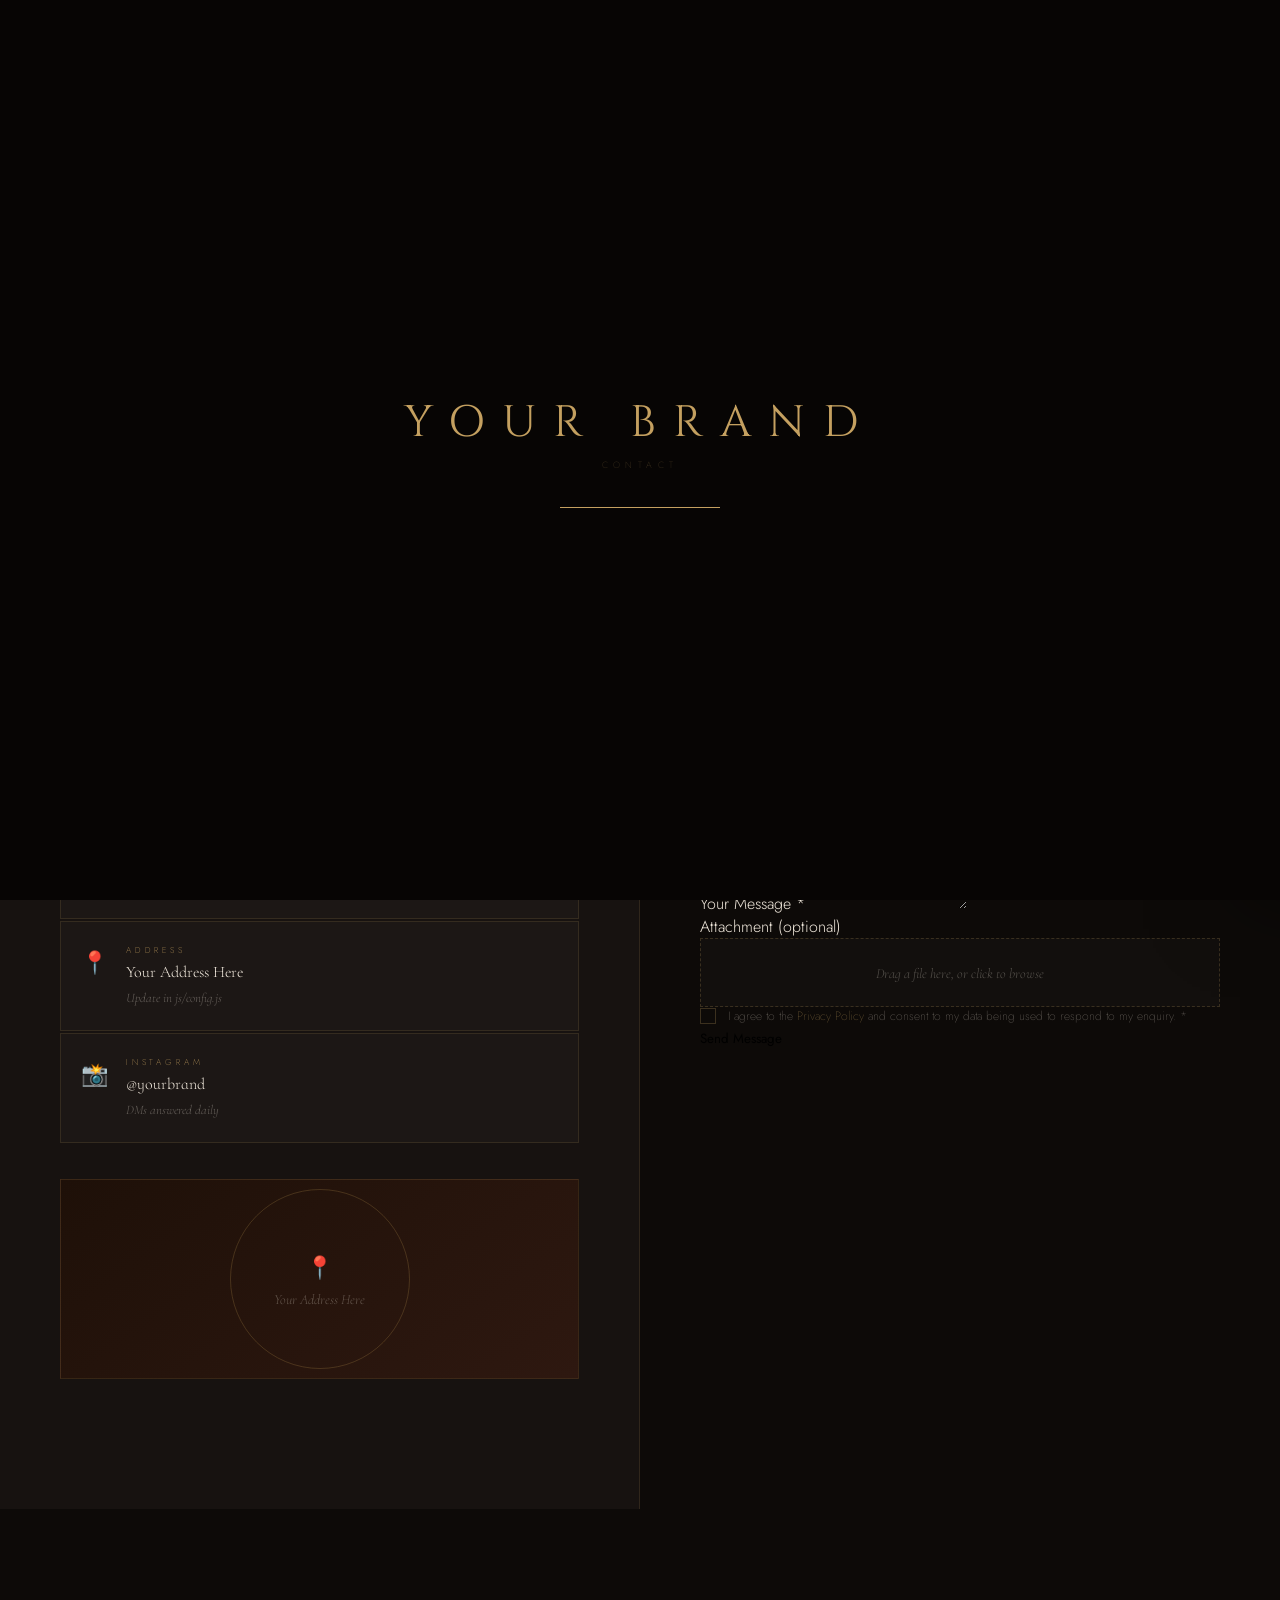
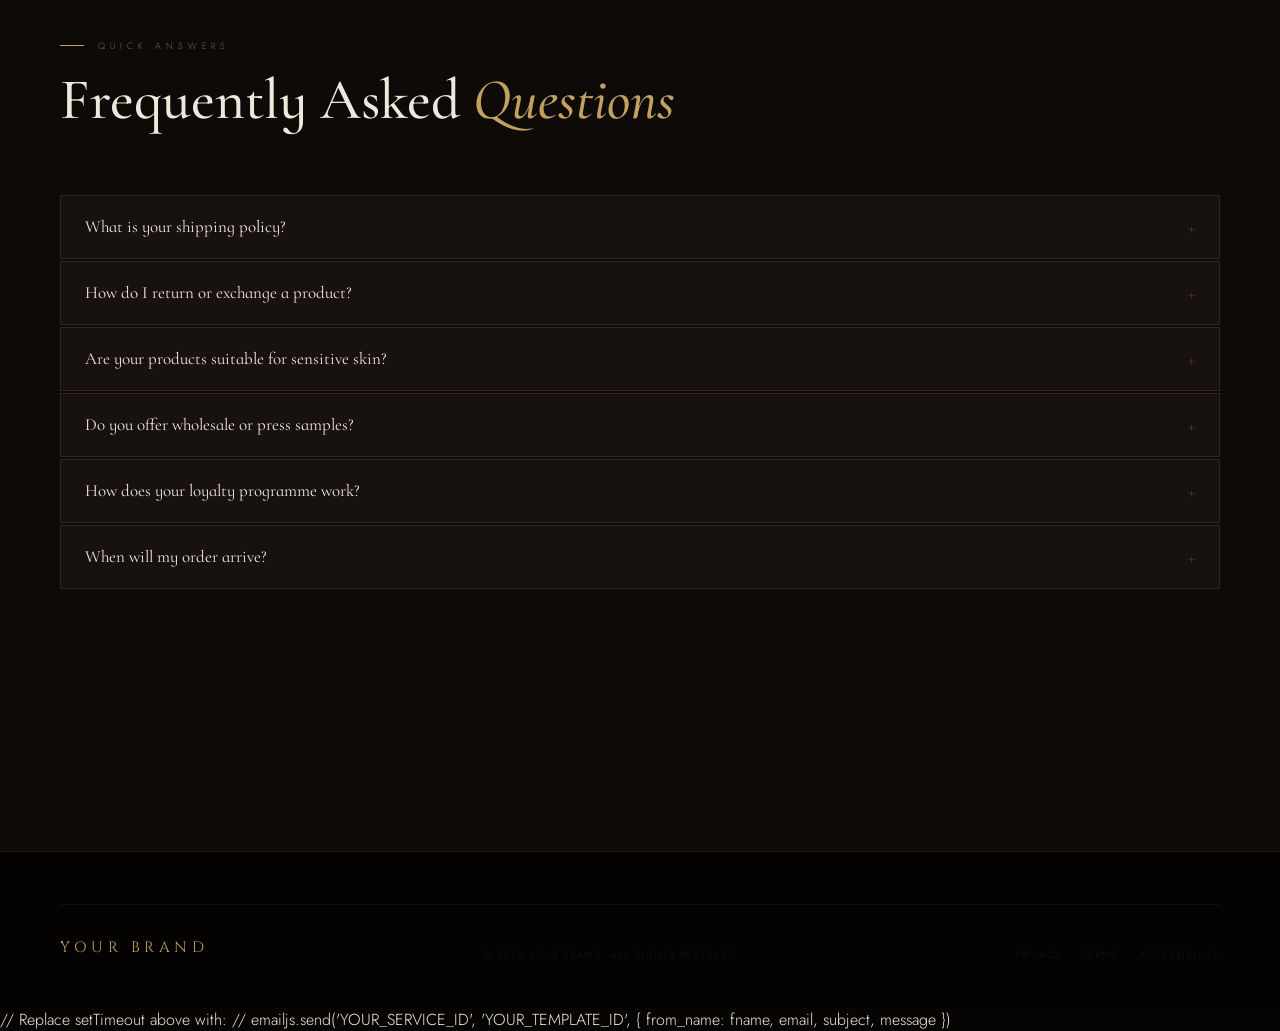
<file: pages/contact.html>
<!DOCTYPE html>
<html lang="en">
<head>
<meta charset="UTF-8">
<meta name="viewport" content="width=device-width, initial-scale=1.0">
<title>Contact | Your Brand</title>
<link rel="stylesheet" href="../css/main.css">
<style>
.contact-layout{display:grid;grid-template-columns:1fr 1fr;background:var(--char)}
.contact-info{padding:var(--section) var(--pad);border-right:1px solid var(--line)}
.contact-form-panel{padding:var(--section) var(--pad);background:var(--ink)}
.contact-channel{display:flex;align-items:flex-start;gap:18px;padding:22px 20px;border:1px solid var(--line);background:rgba(240,232,220,.02);margin-bottom:2px;transition:all .3s;cursor:none}
.contact-channel:hover{border-color:rgba(196,160,96,.3);background:rgba(196,160,96,.03)}
.cc-icon{font-size:22px;flex-shrink:0;margin-top:2px}
.cc-title{font-size:8.5px;font-weight:200;letter-spacing:.45em;text-transform:uppercase;color:var(--gold);display:block;margin-bottom:6px}
.cc-value{font-family:var(--f-serif);font-size:16px;color:var(--cream);display:block;margin-bottom:3px}
.cc-note{font-family:var(--f-serif);font-style:italic;font-size:13px;color:rgba(240,232,220,.35)}
.map-placeholder{margin-top:36px;height:200px;background:linear-gradient(145deg,#1e1008,#2e1810);border:1px solid var(--line);display:flex;align-items:center;justify-content:center;position:relative;overflow:hidden}
.map-pin{position:absolute;width:180px;height:180px;border-radius:50%;border:1px solid rgba(196,160,96,.08);top:50%;left:50%;transform:translate(-50%,-50%);animation:ripple 4s ease-out infinite}
.map-pin:nth-child(2){animation-delay:1.3s}.map-pin:nth-child(3){animation-delay:2.6s}
@keyframes ripple{from{transform:translate(-50%,-50%) scale(.1);opacity:.4}to{transform:translate(-50%,-50%) scale(3);opacity:0}}
.map-label{position:relative;z-index:2;text-align:center}
/* FAQ */
.faq-section{padding:var(--section) var(--pad);background:var(--ink)}
.faq-list{display:flex;flex-direction:column;gap:2px;margin-top:52px}
.faq-item{background:var(--char);border:1px solid var(--line);overflow:hidden;transition:border-color .3s}
.faq-item:hover{border-color:var(--gold-30)}
.faq-q{width:100%;padding:20px 24px;display:flex;align-items:center;justify-content:space-between;gap:20px;font-family:var(--f-serif);font-size:17px;color:var(--cream);cursor:none;text-align:left;background:none;border:none;transition:color .3s}
.faq-q:hover{color:var(--gold-pale)}
.faq-icon{font-size:18px;color:var(--gold-30);flex-shrink:0;transition:transform .4s var(--eout),color .2s}
.faq-item.open .faq-icon{transform:rotate(45deg);color:var(--gold)}
.faq-a{max-height:0;overflow:hidden;transition:max-height .5s var(--eout),padding .4s}
.faq-item.open .faq-a{max-height:300px;padding:0 24px 20px}
.faq-a-inner{font-family:var(--f-serif);font-style:italic;font-size:15px;color:rgba(240,232,220,.42);line-height:1.85;border-top:1px solid var(--line-s);padding-top:16px}
/* Dropzone */
.dropzone{border:1px dashed rgba(196,160,96,.22);padding:22px;text-align:center;cursor:none;transition:all .3s;background:rgba(240,232,220,.02)}
.dropzone:hover,.dropzone.drag{border-color:rgba(196,160,96,.5);background:rgba(196,160,96,.04)}
@media(max-width:1000px){.contact-layout{grid-template-columns:1fr}.contact-info{border-right:none;border-bottom:1px solid var(--line)}}
</style>
</head>
<body>
<div id="cursor-dot" aria-hidden="true"></div>
<div id="cursor-ring" aria-hidden="true"></div>
<div id="scroll-progress" aria-hidden="true"></div>
<div id="page-loader" aria-hidden="true">
  <div class="ld-logo" data-brand>YOUR BRAND</div>
  <div class="ld-sub">Contact</div>
  <div class="ld-bar"><div class="ld-fill"></div></div>
</div>
<button id="back-top">↑</button>
<div id="cart-overlay"></div>
<aside id="cart-drawer">
  <div class="cart-head"><div><div class="cart-head-title">Your Bag</div><div class="cart-head-count" id="cart-count-lbl">0 items</div></div><button id="cart-close-btn">✕</button></div>
  <div id="cart-items-list"></div>
  <div id="cart-empty-state"><div class="cart-empty-icon">✦</div><p class="cart-empty-txt">Your bag is empty.</p></div>
  <div id="cart-footer" style="display:none">
    <div class="cart-subtotal-row"><span class="cart-sub-lbl">Subtotal</span><span id="cart-total-price">$0.00</span></div>
    <p class="cart-ship-note">Free shipping on orders over $150</p>
    <button id="cart-checkout-btn">Proceed to Checkout</button>
    <a href="checkout.html" class="cart-continue-link">Checkout</a>
  </div>
</aside>
<div id="search-overlay">
  <button id="search-close-btn">✕ Close</button>
  <div class="search-wrap"><input type="text" class="search-input" placeholder="Search products…" autocomplete="off"></div>
  <div id="search-results"></div>
</div>
<div id="mobile-menu">
  <nav>
    <a href="../index.html" class="mob-link">Home <span>→</span></a>
    <a href="shop.html"     class="mob-link">Shop <span>→</span></a>
    <a href="login.html"    class="mob-link">Account <span>→</span></a>
  </nav>
</div>
<div class="announce-bar" id="announce-bar">
  <p>Free shipping on orders over $150</p>
  <button class="announce-close" id="announce-close">✕</button>
</div>
<header id="main-nav">
  <div class="nav-inner">
    <a href="../index.html" class="nav-logo"><span data-brand>YOUR BRAND</span><sub data-brand-tagline></sub></a>
    <nav class="nav-links">
      <a href="shop.html?cat=skincare"  class="nav-link">Skincare</a>
      <a href="shop.html?cat=makeup"    class="nav-link">Makeup</a>
      <a href="about.html"              class="nav-link">Maison</a>
      <a href="contact.html"            class="nav-link active">Contact</a>
    </nav>
    <div class="nav-right">
      <button class="nav-icon-btn" id="search-open-btn">⌕</button>
      <a href="wishlist.html" class="nav-icon-btn" style="position:relative">♡<span class="badge wishlist-badge">0</span></a>
      <a href="login.html"    class="nav-icon-btn"><span class="auth-avatar">👤</span></a>
      <button class="nav-icon-btn" id="cart-btn" style="position:relative">🛍<span class="badge cart-badge">0</span></button>
      <button class="hamburger" id="hamburger"><span></span><span></span><span></span></button>
    </div>
  </div>
</header>

<!-- HERO -->
<section style="padding:160px var(--pad) 80px;background:var(--ink);border-bottom:1px solid var(--line);position:relative;overflow:hidden">
  <div style="position:absolute;top:-200px;right:-100px;width:600px;height:600px;border-radius:50%;filter:blur(100px);background:radial-gradient(circle,rgba(196,160,96,.07),transparent);pointer-events:none"></div>
  <div style="max-width:600px;position:relative">
    <div class="s-eyebrow" data-reveal="up">We're Here For You</div>
    <h1 class="s-h2" style="font-size:clamp(44px,6vw,88px);line-height:.92;margin-bottom:24px" data-reveal="up">
      Get in <em>Touch</em>
    </h1>
    <p class="s-desc" data-reveal="up" data-delay="1">
      Every message is read by a real person. We typically respond within 24 hours — often sooner.
    </p>
  </div>
</section>

<!-- CONTACT LAYOUT -->
<div class="contact-layout">

  <!-- INFO PANEL -->
  <div class="contact-info">
    <div class="section-head" data-reveal="up">
      <div class="s-eyebrow">Reach Us</div>
      <h2 class="s-h2" style="font-size:clamp(28px,3vw,44px)">How to find <em>us</em></h2>
    </div>

    <div style="margin-top:36px" data-reveal="up" data-delay="1">
      <div class="contact-channel">
        <span class="cc-icon">✉</span>
        <div>
          <span class="cc-title">Email</span>
          <a class="cc-value" data-brand-email href="#">hello@yourbrand.com</a>
          <span class="cc-note">Responses within 24 hours</span>
        </div>
      </div>
      <div class="contact-channel">
        <span class="cc-icon">💬</span>
        <div>
          <span class="cc-title">Live Chat</span>
          <span class="cc-value">Available on our website</span>
          <span class="cc-note">Mon–Fri · Business hours</span>
        </div>
      </div>
      <div class="contact-channel">
        <span class="cc-icon">📍</span>
        <div>
          <span class="cc-title">Address</span>
          <span class="cc-value" id="brand-address">Your Address Here</span>
          <span class="cc-note">Update in js/config.js</span>
        </div>
      </div>
      <div class="contact-channel">
        <span class="cc-icon">📸</span>
        <div>
          <span class="cc-title">Instagram</span>
          <a class="cc-value" id="brand-insta" href="#" target="_blank" rel="noopener">@yourbrand</a>
          <span class="cc-note">DMs answered daily</span>
        </div>
      </div>
    </div>

    <!-- Map placeholder -->
    <div class="map-placeholder" data-reveal="up">
      <div class="map-pin"></div>
      <div class="map-pin"></div>
      <div class="map-pin"></div>
      <div class="map-label">
        <div style="font-size:22px;margin-bottom:8px">📍</div>
        <p style="font-family:var(--f-serif);font-style:italic;font-size:14px;color:rgba(240,232,220,.3)" id="map-addr">Your Location</p>
      </div>
    </div>
  </div>

  <!-- FORM PANEL -->
  <div class="contact-form-panel">
    <div class="section-head" data-reveal="up">
      <div class="s-eyebrow">Send a Message</div>
      <h2 class="s-h2" style="font-size:clamp(28px,3vw,44px)">We'd love to <em>hear</em> from you</h2>
    </div>

    <form id="contact-form" style="margin-top:36px" data-reveal="up" data-delay="1">
      <div class="co-fields">
        <div class="f-row" style="display:grid;grid-template-columns:1fr 1fr;gap:12px">
          <div class="f-group">
            <label class="f-lbl" for="cf-fn">First Name *</label>
            <input class="f-in" type="text" id="cf-fn" placeholder="First name" required>
          </div>
          <div class="f-group">
            <label class="f-lbl" for="cf-ln">Last Name *</label>
            <input class="f-in" type="text" id="cf-ln" placeholder="Last name" required>
          </div>
        </div>
        <div class="f-group">
          <label class="f-lbl" for="cf-email">Email Address *</label>
          <input class="f-in" type="email" id="cf-email" placeholder="you@example.com" required>
        </div>
        <div class="f-group">
          <label class="f-lbl" for="cf-subject">Subject *</label>
          <select class="f-sel" id="cf-subject" required>
            <option value="">Select a topic…</option>
            <option>Order &amp; Shipping</option>
            <option>Returns &amp; Refunds</option>
            <option>Product Advice</option>
            <option>Wholesale &amp; Press</option>
            <option>Sustainability Enquiry</option>
            <option>Career Opportunities</option>
            <option>General Enquiry</option>
          </select>
        </div>
        <div class="f-group">
          <label class="f-lbl" for="cf-order">Order Number (if applicable)</label>
          <input class="f-in" type="text" id="cf-order" placeholder="ORD-XXXXXXX">
        </div>
        <div class="f-group">
          <label class="f-lbl" for="cf-message">
            Your Message *
            <span id="cf-chars" style="float:right;font-size:9px;color:rgba(240,232,220,.25);letter-spacing:.2em;font-weight:200">0 / 1000</span>
          </label>
          <textarea class="f-in" id="cf-message" style="min-height:120px;resize:vertical;line-height:1.7;font-style:italic" placeholder="How can we help you?" required maxlength="1000"></textarea>
        </div>

        <!-- Attachment -->
        <div class="f-group">
          <label class="f-lbl">Attachment (optional)</label>
          <div class="dropzone" id="dropzone" onclick="document.getElementById('cf-file').click()">
            <span style="font-family:var(--f-serif);font-style:italic;font-size:14px;color:rgba(240,232,220,.3)">
              Drag a file here, or click to browse
            </span>
            <input type="file" id="cf-file" style="display:none" accept="image/*,.pdf">
          </div>
          <p id="cf-file-name" style="font-size:10px;color:var(--gold);margin-top:6px;display:none"></p>
        </div>

        <!-- Privacy -->
        <label class="check-wrap">
          <input type="checkbox" id="cf-privacy" required>
          <div class="check-box"></div>
          <span class="check-lbl">I agree to the <a href="#" style="color:rgba(196,160,96,.5)">Privacy Policy</a> and consent to my data being used to respond to my enquiry. *</span>
        </label>
      </div>

      <div id="cf-error" style="display:none;color:var(--rose);font-size:12px;padding:10px 14px;border:1px solid rgba(200,120,96,.3);background:rgba(200,120,96,.05);margin-bottom:16px"></div>

      <button type="submit" class="form-submit" id="cf-submit"><span>Send Message</span></button>

      <div id="cf-success" style="display:none;margin-top:20px;padding:20px;border:1px solid rgba(122,144,112,.3);background:rgba(122,144,112,.06);text-align:center">
        <p style="font-family:var(--f-serif);font-style:italic;font-size:16px;color:var(--sage)">
          ✓ Message sent! We'll reply within 24 hours.
        </p>
      </div>
    </form>
  </div>
</div>

<!-- FAQ SECTION -->
<section class="faq-section" id="faq">
  <div class="section-head" data-reveal="up">
    <div class="s-eyebrow">Quick Answers</div>
    <h2 class="s-h2">Frequently Asked <em>Questions</em></h2>
  </div>
  <!-- FAQ items populated from config — add your real FAQs below -->
  <div class="faq-list stagger" id="faq-list">

    <div class="faq-item">
      <button class="faq-q">What is your shipping policy? <span class="faq-icon">+</span></button>
      <div class="faq-a"><div class="faq-a-inner">We offer free standard shipping on all orders over $150. Express (2–3 days) and overnight options are available at checkout. All orders are carefully packed and include a packing slip. International shipping is available to select countries.</div></div>
    </div>

    <div class="faq-item">
      <button class="faq-q">How do I return or exchange a product? <span class="faq-icon">+</span></button>
      <div class="faq-a"><div class="faq-a-inner">We offer 30-day hassle-free returns on all products. Simply contact us at <span data-brand-email>hello@yourbrand.com</span> with your order number and we'll arrange a return. Refunds are processed within 5–7 business days of receiving the return.</div></div>
    </div>

    <div class="faq-item">
      <button class="faq-q">Are your products suitable for sensitive skin? <span class="faq-icon">+</span></button>
      <div class="faq-a"><div class="faq-a-inner">All our formulas are dermatologist-tested and allergy-tested. We avoid the most common irritants. We always recommend a patch test before full application. Check each product's "Suitable for" section on the product page for specific guidance.</div></div>
    </div>

    <div class="faq-item">
      <button class="faq-q">Do you offer wholesale or press samples? <span class="faq-icon">+</span></button>
      <div class="faq-a"><div class="faq-a-inner">Yes — we work with select retailers, spas, and press. Please use the contact form above selecting "Wholesale & Press" and include details about your business or publication. We typically respond within 48 hours.</div></div>
    </div>

    <div class="faq-item">
      <button class="faq-q">How does your loyalty programme work? <span class="faq-icon">+</span></button>
      <div class="faq-a"><div class="faq-a-inner">Every purchase earns loyalty points — 1 point per $1 spent. Points can be redeemed for discounts and exclusive products. Members also receive birthday rewards, early access to new products, and exclusive members-only offers. Create an account to start earning.</div></div>
    </div>

    <div class="faq-item">
      <button class="faq-q">When will my order arrive? <span class="faq-icon">+</span></button>
      <div class="faq-a"><div class="faq-a-inner">Standard shipping: 5–7 business days. Express: 2–3 business days. Overnight: next business day. You will receive a tracking number by email once your order has been dispatched. Processing time is 1–2 business days.</div></div>
    </div>

    <div class="faq-item">
      <button class="faq-q">Are your products vegan? <span class="faq-icon">+</span></button>
      <div class="faq-a"><div class="faq-a-inner">The majority of our products are 100% vegan. Products that contain vegan ingredients are clearly labelled on the product page. All our products are cruelty-free — never tested on animals, ever.</div></div>
    </div>

    <div class="faq-item">
      <button class="faq-q">Can I cancel or change my order? <span class="faq-icon">+</span></button>
      <div class="faq-a"><div class="faq-a-inner">We process orders quickly, but please contact us as soon as possible if you need to cancel or change your order. If your order has already been dispatched, you can return it under our 30-day return policy.</div></div>
    </div>

  </div>
</section>

<footer style="padding:52px var(--pad) 36px;background:#040302;border-top:1px solid var(--line)">
  <div class="ft-bottom">
    <a href="../index.html" class="ft-brand" style="font-size:15px" data-brand>YOUR BRAND</a>
    <span class="ft-copy">© <span id="ft-yr"></span> <span data-brand>YOUR BRAND</span>. All rights reserved.</span>
    <div class="ft-legal"><a href="#">Privacy</a><a href="#">Terms</a><a href="#">Accessibility</a></div>
  </div>
</footer>

<script src="../js/config.js"></script>
<script src="../js/products.js"></script>
<script src="../js/store.js"></script>
<script src="../js/ui.js"></script>
<script>
'use strict';
document.getElementById('ft-yr').textContent = new Date().getFullYear();

// Populate from config
document.getElementById('brand-address').textContent = STORE.BRAND_ADDRESS || 'Your Address Here';
document.getElementById('map-addr').textContent       = STORE.BRAND_ADDRESS || 'Your Location';
const instaEl = document.getElementById('brand-insta');
if (instaEl) {
  const ig = STORE.BRAND_SOCIAL?.instagram || '#';
  instaEl.href = ig;
  instaEl.textContent = ig.includes('instagram.com') ? '@' + ig.split('/').pop() : ig;
}

// FAQ accordion
document.querySelectorAll('.faq-q').forEach(btn => {
  btn.addEventListener('click', () => {
    const item   = btn.closest('.faq-item');
    const answer = item.querySelector('.faq-a');
    const icon   = btn.querySelector('.faq-icon');
    const isOpen = item.classList.contains('open');

    // Close all
    document.querySelectorAll('.faq-item').forEach(i => {
      i.classList.remove('open');
      const a = i.querySelector('.faq-a');
      const ic = i.querySelector('.faq-icon');
      if (a)  { a.style.maxHeight = '0'; a.style.padding = '0 24px'; }
      if (ic)   ic.textContent = '+';
    });

    if (!isOpen) {
      item.classList.add('open');
      answer.style.maxHeight = answer.scrollHeight + 60 + 'px';
      answer.style.padding   = '0 24px 20px';
      icon.textContent       = '×';
    }
  });
});

// Char counter
const msgArea = document.getElementById('cf-message');
const charCount = document.getElementById('cf-chars');
msgArea?.addEventListener('input', () => {
  if (charCount) charCount.textContent = msgArea.value.length + ' / 1000';
});

// Dropzone
const dropzone = document.getElementById('dropzone');
const fileInput = document.getElementById('cf-file');
const fileNameEl = document.getElementById('cf-file-name');
dropzone?.addEventListener('dragover',  e => { e.preventDefault(); dropzone.classList.add('drag'); });
dropzone?.addEventListener('dragleave', () => dropzone.classList.remove('drag'));
dropzone?.addEventListener('drop', e => {
  e.preventDefault(); dropzone.classList.remove('drag');
  const file = e.dataTransfer?.files[0];
  if (file && fileNameEl) { fileNameEl.textContent = '✦ ' + file.name; fileNameEl.style.display = 'block'; }
});
fileInput?.addEventListener('change', () => {
  const file = fileInput.files?.[0];
  if (file && fileNameEl) { fileNameEl.textContent = '✦ ' + file.name; fileNameEl.style.display = 'block'; }
});

// Privacy checkbox
document.getElementById('cf-privacy')?.addEventListener('change', function() {
  const box = this.parentElement.querySelector('.check-box');
  if (box) { box.style.background = this.checked ? 'var(--gold)' : ''; box.style.borderColor = this.checked ? 'var(--gold)' : ''; box.textContent = this.checked ? '✓' : ''; }
});

// Form submission
document.getElementById('contact-form')?.addEventListener('submit', e => {
  e.preventDefault();
  const errEl = document.getElementById('cf-error');
  const btn   = document.getElementById('cf-submit');
  const successEl = document.getElementById('cf-success');

  // Validate
  const fname   = document.getElementById('cf-fn')?.value.trim();
  const email   = document.getElementById('cf-email')?.value.trim();
  const subject = document.getElementById('cf-subject')?.value;
  const message = document.getElementById('cf-message')?.value.trim();
  const privacy = document.getElementById('cf-privacy')?.checked;

  if (!fname || !email || !subject || message.length < 10 || !privacy) {
    if (errEl) { errEl.textContent = 'Please fill in all required fields and accept the privacy policy.'; errEl.style.display = 'block'; }
    return;
  }
  if (errEl) errEl.style.display = 'none';

  // Simulate send (replace with real email service: EmailJS, Formspree, etc.)
  btn.querySelector('span').textContent = 'Sending…';
  btn.style.background = 'var(--dust)';
  btn.disabled = true;

  setTimeout(() => {
    e.target.reset();
    msgArea.style.height = '';
    if (charCount) charCount.textContent = '0 / 1000';
    if (fileNameEl) { fileNameEl.textContent = ''; fileNameEl.style.display = 'none'; }
    btn.querySelector('span').textContent = 'Message Sent ✦';
    btn.style.background = 'var(--sage)';
    if (successEl) successEl.style.display = 'block';
    if (typeof showToast !== 'undefined') showToast("Message sent! We'll reply within 24 hours.", '✦');
    setTimeout(() => { btn.querySelector('span').textContent = 'Send Message'; btn.style.background = ''; btn.disabled = false; }, 5000);
  }, 1600);
});

// Connect to real email service
// Option 1 — Formspree (free, no backend needed):
//   Change <form> action to "https://formspree.io/f/YOUR_FORM_ID"
//   method="POST" and remove the JS submit handler above
//
// Option 2 — EmailJS (free tier, no backend):
//   Add <script src="https://cdn.jsdelivr.net/npm/@emailjs/browser@3/dist/email.min.js"></script>
//   Replace setTimeout above with:
//   emailjs.send('YOUR_SERVICE_ID', 'YOUR_TEMPLATE_ID', { from_name: fname, email, subject, message })
</script>
</body>
</html>
</file>
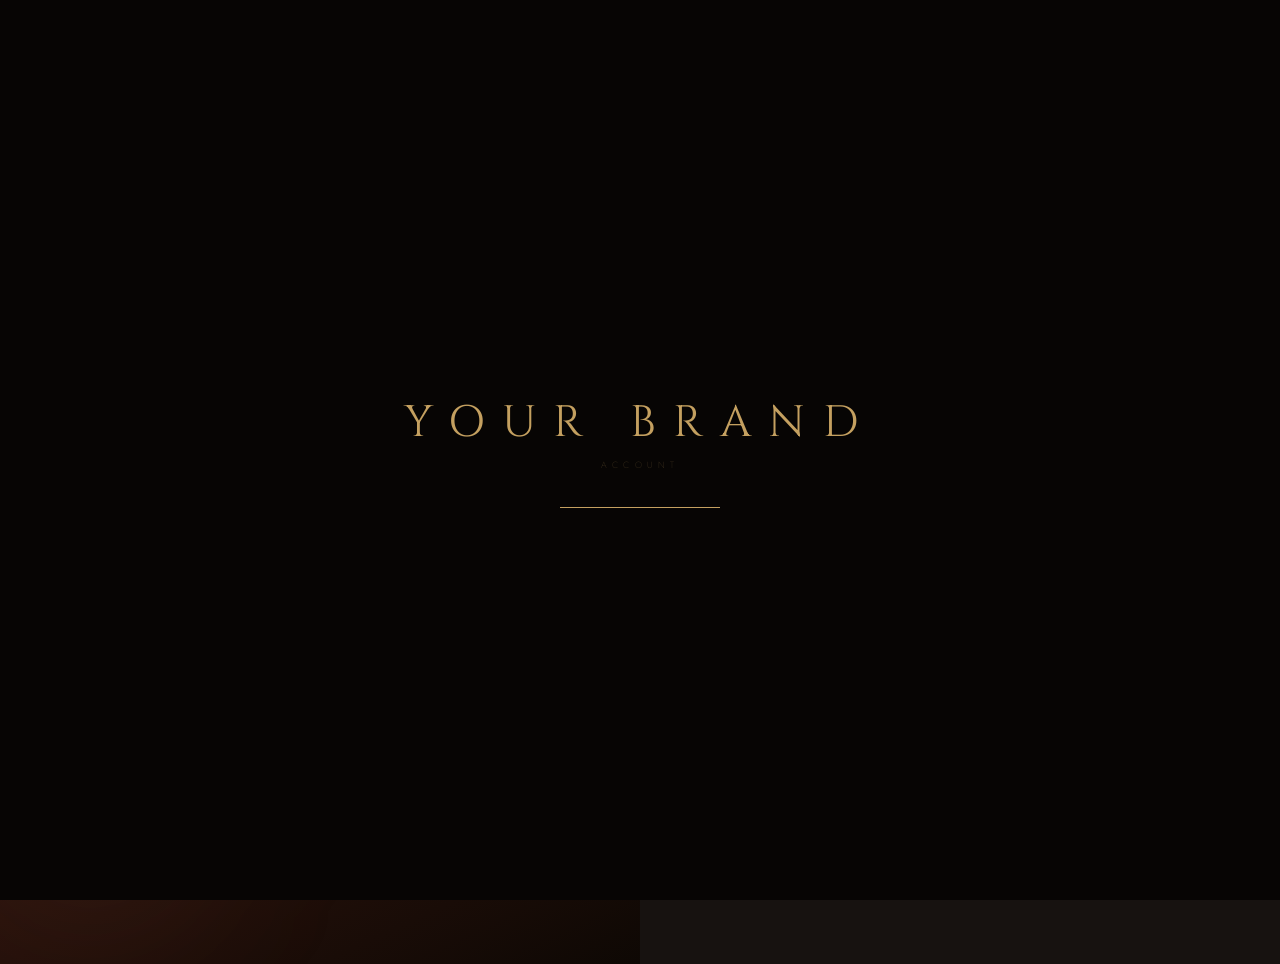
<file: pages/login.html>
<!DOCTYPE html>
<html lang="en">
<head>
<meta charset="UTF-8">
<meta name="viewport" content="width=device-width, initial-scale=1.0">
<title>Account | Your Brand</title>
<link rel="stylesheet" href="../css/main.css">
<style>
body{cursor:auto}#cursor-dot,#cursor-ring{display:none}
.account-page{min-height:100vh;display:grid;grid-template-columns:1fr 1fr}
/* Left visual */
.ap-visual{position:relative;overflow:hidden;background:linear-gradient(155deg,#1e0c06,#3a1810,#0e0804);display:flex;flex-direction:column;align-items:center;justify-content:center;padding:80px 60px;min-height:100vh}
.apv-orb{position:absolute;border-radius:50%;filter:blur(80px);pointer-events:none}
.apv-orb1{width:500px;height:500px;top:-100px;right:-100px;background:radial-gradient(circle,rgba(196,160,96,.15),transparent);animation:orbf 10s ease-in-out infinite}
.apv-orb2{width:300px;height:300px;bottom:0;left:-60px;background:radial-gradient(circle,rgba(200,120,96,.1),transparent);animation:orbf 8s ease-in-out infinite reverse}
@keyframes orbf{0%,100%{transform:translate(0,0)}50%{transform:translate(-15px,-20px)}}
.apv-ring{position:absolute;border-radius:50%;border:1px solid rgba(196,160,96,.07);top:50%;left:50%;transform:translate(-50%,-50%)}
.apv-r1{width:340px;height:340px;animation:spin 40s linear infinite}
.apv-r2{width:240px;height:240px;animation:spin 28s linear infinite reverse;border-style:dashed}
.apv-brand{position:relative;z-index:2;text-align:center;margin-bottom:48px}
.apv-brand-name{font-family:var(--f-display);font-size:clamp(24px,3vw,40px);letter-spacing:.35em;color:var(--gold);display:block;margin-bottom:6px}
.apv-brand-sub{font-size:9px;font-weight:200;letter-spacing:.55em;text-transform:uppercase;color:rgba(240,232,220,.3)}
.apv-quote{font-family:var(--f-serif);font-style:italic;font-size:17px;color:rgba(240,232,220,.5);text-align:center;line-height:1.8;max-width:340px;position:relative;z-index:2;margin-bottom:52px}
.apv-products{position:relative;z-index:2;display:flex;gap:16px;align-items:flex-end;animation:pfloat 7s ease-in-out infinite}
@keyframes pfloat{0%,100%{transform:translateY(0)}50%{transform:translateY(-14px)}}
.apv-prod{border-radius:14px 14px 4px 4px;border:1px solid rgba(196,160,96,.2);box-shadow:0 24px 52px rgba(0,0,0,.6);position:relative;overflow:hidden}
.apv-prod::before{content:'';position:absolute;top:0;left:17%;width:13%;height:64%;background:linear-gradient(to bottom,rgba(255,255,255,.14),transparent);border-radius:5px}
.apvp1{width:42px;height:150px;background:linear-gradient(175deg,rgba(200,120,96,.42),rgba(100,48,26,.68));border-color:rgba(200,120,96,.22)}
.apvp2{width:56px;height:190px;background:linear-gradient(175deg,rgba(196,160,96,.42),rgba(80,50,18,.68))}
.apvp3{width:38px;height:130px;background:linear-gradient(175deg,rgba(122,144,112,.38),rgba(40,72,40,.6));border-color:rgba(122,144,112,.22)}
/* Right form panel */
.ap-form-panel{background:var(--char);display:flex;align-items:center;justify-content:center;padding:80px 60px}
.form-wrap{width:100%;max-width:420px}
/* Tabs */
.form-tabs{display:flex;gap:0;margin-bottom:40px;border-bottom:1px solid var(--line)}
.form-tab{padding:14px 0;margin-right:36px;font-size:9px;font-weight:200;letter-spacing:.5em;text-transform:uppercase;color:rgba(240,232,220,.28);cursor:pointer;position:relative;transition:color .3s;background:none;border:none}
.form-tab::after{content:'';position:absolute;bottom:-1px;left:0;right:0;height:2px;background:var(--gold);transform:scaleX(0);transition:transform .4s var(--eout)}
.form-tab.active{color:var(--gold-pale)}
.form-tab.active::after{transform:scaleX(1)}
/* Form content */
.form-view{display:none}
.form-view.active{display:block}
.form-title{font-family:var(--f-serif);font-size:clamp(24px,3vw,38px);font-weight:500;color:var(--cream);margin-bottom:8px}
.form-title em{font-style:italic;color:var(--gold)}
.form-subtitle{font-family:var(--f-serif);font-style:italic;font-size:14px;color:rgba(240,232,220,.38);margin-bottom:32px;line-height:1.7}
.f-error-global{color:var(--rose);font-size:12px;padding:10px 14px;border:1px solid rgba(200,120,96,.3);background:rgba(200,120,96,.05);margin-bottom:16px;display:none}
/* Password strength */
.pw-strength{display:flex;gap:4px;margin-top:7px}
.pw-bar{flex:1;height:2px;background:rgba(240,232,220,.07);border-radius:2px;transition:background .3s}
.pw-bar.weak{background:var(--rose)}
.pw-bar.medium{background:var(--gold)}
.pw-bar.strong{background:var(--sage)}
/* Submit button */
.form-submit{width:100%;padding:17px;background:var(--gold);color:var(--void);font-family:var(--f-body);font-size:9px;font-weight:300;letter-spacing:.5em;text-transform:uppercase;cursor:pointer;border:none;position:relative;overflow:hidden;transition:background .3s;margin-top:4px}
.form-submit::before{content:'';position:absolute;inset:0;background:var(--warm);transform:translateX(-102%);transition:transform .55s var(--eout)}
.form-submit:hover::before{transform:translateX(0)}
.form-submit span{position:relative;z-index:1}
/* Divider */
.form-or{display:flex;align-items:center;gap:14px;margin:24px 0}
.form-or::before,.form-or::after{content:'';flex:1;height:1px;background:var(--line)}
.form-or span{font-size:9px;font-weight:200;letter-spacing:.4em;text-transform:uppercase;color:rgba(240,232,220,.2);white-space:nowrap}
/* Social login buttons */
.social-btns{display:flex;gap:8px}
.social-btn{flex:1;padding:13px 8px;border:1px solid rgba(196,160,96,.18);display:flex;align-items:center;justify-content:center;gap:8px;font-size:8.5px;font-weight:200;letter-spacing:.3em;text-transform:uppercase;color:rgba(240,232,220,.38);cursor:pointer;transition:all .3s;background:none}
.social-btn:hover{border-color:rgba(196,160,96,.35);color:var(--gold-pale);background:rgba(196,160,96,.04)}
.social-btn-icon{font-size:15px}
.form-terms{font-size:9.5px;font-weight:200;color:rgba(240,232,220,.22);text-align:center;margin-top:18px;line-height:1.7}
.form-terms a{color:rgba(196,160,96,.5);transition:color .2s;cursor:pointer}
.form-terms a:hover{color:var(--gold)}
/* Dashboard */
.dash-header{margin-bottom:36px;padding-bottom:24px;border-bottom:1px solid var(--line)}
.dash-greeting{font-family:var(--f-serif);font-size:clamp(20px,2.5vw,30px);color:var(--cream);margin-bottom:5px}
.dash-greeting em{font-style:italic;color:var(--gold)}
.dash-tier{font-size:9px;font-weight:200;letter-spacing:.5em;text-transform:uppercase;color:rgba(240,232,220,.3)}
.dash-points-card{padding:20px 22px;border:1px solid var(--line);background:rgba(196,160,96,.04);display:flex;justify-content:space-between;align-items:center;margin-bottom:24px}
.dpc-label{font-size:9px;font-weight:200;letter-spacing:.4em;text-transform:uppercase;color:rgba(240,232,220,.3)}
.dpc-val{font-family:var(--f-display);font-size:26px;color:var(--gold)}
.dpc-note{font-family:var(--f-serif);font-style:italic;font-size:11px;color:rgba(240,232,220,.25);margin-top:2px}
.dash-grid{display:grid;grid-template-columns:1fr 1fr;gap:2px;background:var(--line);margin-bottom:20px}
.dash-card{background:var(--ink);padding:24px 20px;cursor:pointer;transition:background .3s;display:flex;flex-direction:column;gap:7px}
.dash-card:hover{background:#0f0c0a}
.dash-card-icon{font-size:20px}
.dash-card-title{font-size:9px;font-weight:200;letter-spacing:.45em;text-transform:uppercase;color:var(--gold)}
.dash-card-desc{font-family:var(--f-serif);font-style:italic;font-size:13px;color:rgba(240,232,220,.35)}
.dash-card-count{font-family:var(--f-display);font-size:18px;color:var(--gold);margin-top:4px}
/* Orders */
.orders-list{display:flex;flex-direction:column;gap:2px;background:var(--line);margin-top:4px}
.order-item{background:var(--ink);padding:18px 20px;display:flex;align-items:center;justify-content:space-between;flex-wrap:wrap;gap:10px}
.order-num{font-family:var(--f-display);font-size:13px;color:var(--gold);letter-spacing:.2em}
.order-date{font-family:var(--f-serif);font-style:italic;font-size:13px;color:rgba(240,232,220,.35)}
.order-total{font-family:var(--f-display);font-size:15px;color:var(--gold)}
.order-status{font-size:8.5px;font-weight:200;letter-spacing:.35em;text-transform:uppercase;padding:4px 10px;border:1px solid}
.status-processing{color:var(--gold);border-color:rgba(196,160,96,.3)}
.status-shipped{color:var(--sage);border-color:rgba(122,144,112,.3)}
.status-delivered{color:rgba(240,232,220,.45);border-color:rgba(240,232,220,.15)}
.no-orders{font-family:var(--f-serif);font-style:italic;font-size:15px;color:rgba(240,232,220,.3);padding:32px 0;text-align:center}
.dash-back{font-size:9px;font-weight:200;letter-spacing:.4em;text-transform:uppercase;color:rgba(240,232,220,.3);cursor:pointer;margin-bottom:20px;display:inline-flex;align-items:center;gap:8px;transition:color .2s;border:none;background:none}
.dash-back:hover{color:var(--gold)}
.dash-logout{font-size:9px;font-weight:200;letter-spacing:.4em;text-transform:uppercase;color:rgba(240,232,220,.22);cursor:pointer;margin-top:12px;display:block;text-align:right;transition:color .2s;border:none;background:none;padding:0}
.dash-logout:hover{color:var(--rose)}
/* Password toggle */
.pw-wrap{position:relative}
.pw-toggle{position:absolute;right:14px;top:50%;transform:translateY(-50%);font-size:14px;color:rgba(240,232,220,.22);cursor:pointer;transition:color .2s;border:none;background:none}
.pw-toggle:hover{color:var(--gold)}
@media(max-width:900px){.account-page{grid-template-columns:1fr}.ap-visual{display:none}.ap-form-panel{padding:100px var(--pad) 60px}}
</style>
</head>
<body>
<div id="page-loader" aria-hidden="true">
  <div class="ld-logo" data-brand>YOUR BRAND</div>
  <div class="ld-sub">Account</div>
  <div class="ld-bar"><div class="ld-fill"></div></div>
</div>

<!-- Minimal nav -->
<header style="position:fixed;top:0;left:0;right:0;z-index:500;height:64px;display:flex;align-items:center;justify-content:space-between;padding:0 var(--pad);background:rgba(7,5,4,.95);backdrop-filter:blur(20px);border-bottom:1px solid var(--line)">
  <a href="../index.html" class="nav-logo" style="cursor:pointer"><span data-brand>YOUR BRAND</span></a>
  <a href="shop.html" class="btn-text btn" style="font-size:8.5px;color:rgba(240,232,220,.4)">← Back to Shop</a>
</header>

<div class="account-page" style="padding-top:64px">

  <!-- VISUAL LEFT -->
  <div class="ap-visual">
    <div class="apv-orb apv-orb1"></div>
    <div class="apv-orb apv-orb2"></div>
    <div class="apv-ring apv-r1"></div>
    <div class="apv-ring apv-r2"></div>
    <div class="apv-brand">
      <span class="apv-brand-name" data-brand>YOUR BRAND</span>
      <span class="apv-brand-sub" data-brand-tagline>Haute Cosmétique</span>
    </div>
    <blockquote class="apv-quote">
      "Beauty is the beginning of every story you have not yet told about yourself."
    </blockquote>
    <div class="apv-products">
      <div class="apv-prod apvp1"></div>
      <div class="apv-prod apvp2"></div>
      <div class="apv-prod apvp3"></div>
    </div>
  </div>

  <!-- FORM RIGHT -->
  <div class="ap-form-panel">
    <div class="form-wrap">

      <!-- Tabs -->
      <div class="form-tabs" id="form-tabs">
        <button class="form-tab active" data-view="login">Sign In</button>
        <button class="form-tab" data-view="register">Create Account</button>
      </div>

      <!-- LOGIN -->
      <div class="form-view active" id="view-login">
        <h1 class="form-title">Welcome <em>back</em></h1>
        <p class="form-subtitle">Sign in to access your orders, wishlist, and loyalty rewards.</p>
        <div class="f-error-global" id="login-error"></div>
        <div class="co-fields">
          <div class="f-group">
            <label class="f-lbl" for="li-email">Email Address</label>
            <input class="f-in" type="email" id="li-email" placeholder="you@example.com" required autocomplete="email">
          </div>
          <div class="f-group pw-wrap">
            <label class="f-lbl" for="li-pw">Password</label>
            <input class="f-in" type="password" id="li-pw" placeholder="••••••••••" required autocomplete="current-password">
            <button class="pw-toggle" onclick="togglePw('li-pw',this)" type="button" title="Show/hide">👁</button>
          </div>
        </div>
        <div style="display:flex;justify-content:space-between;align-items:center;margin-bottom:24px">
          <label class="check-wrap">
            <input type="checkbox" id="li-remember">
            <div class="check-box"></div>
            <span class="check-lbl">Keep me signed in</span>
          </label>
          <button onclick="showForgot()" style="font-size:9.5px;font-weight:200;letter-spacing:.3em;text-transform:uppercase;color:rgba(240,232,220,.28);cursor:pointer;transition:color .2s;border:none;background:none" onmouseenter="this.style.color='var(--gold)'" onmouseleave="this.style.color=''">Forgot password?</button>
        </div>
        <button class="form-submit" onclick="doLogin()" type="button"><span>Sign In</span></button>
        <div class="form-or"><span>or continue with</span></div>
        <div class="social-btns">
          <button class="social-btn" onclick="doGoogleLogin()">
            <span class="social-btn-icon">G</span>Google
          </button>
          <button class="social-btn" onclick="doFacebookLogin()">
            <span class="social-btn-icon">f</span>Facebook
          </button>
          <button class="social-btn" onclick="doAppleLogin()">
            <span class="social-btn-icon">🍎</span>Apple
          </button>
        </div>
        <p class="form-terms">By signing in you agree to our <a onclick="window.location='#'">Terms of Service</a> and <a onclick="window.location='#'">Privacy Policy</a>.</p>
      </div>

      <!-- REGISTER -->
      <div class="form-view" id="view-register" style="display:none">
        <h2 class="form-title">Join <em>Us</em></h2>
        <p class="form-subtitle">Create an account for early access, loyalty rewards, and your personal beauty ritual.</p>
        <div class="f-error-global" id="register-error"></div>
        <div class="co-fields">
          <div class="f-row">
            <div class="f-group">
              <label class="f-lbl" for="reg-fn">First Name</label>
              <input class="f-in" type="text" id="reg-fn" placeholder="First name" required autocomplete="given-name">
            </div>
            <div class="f-group">
              <label class="f-lbl" for="reg-ln">Last Name</label>
              <input class="f-in" type="text" id="reg-ln" placeholder="Last name" autocomplete="family-name">
            </div>
          </div>
          <div class="f-group">
            <label class="f-lbl" for="reg-email">Email Address</label>
            <input class="f-in" type="email" id="reg-email" placeholder="you@example.com" required autocomplete="email">
          </div>
          <div class="f-group pw-wrap">
            <label class="f-lbl" for="reg-pw">Password <span style="font-size:7px;opacity:.5;letter-spacing:.2em">(min 8 chars)</span></label>
            <input class="f-in" type="password" id="reg-pw" placeholder="At least 8 characters" required autocomplete="new-password" oninput="checkPwStrength(this.value)">
            <button class="pw-toggle" onclick="togglePw('reg-pw',this)" type="button" title="Show/hide">👁</button>
            <div class="pw-strength">
              <div class="pw-bar" id="ps1"></div><div class="pw-bar" id="ps2"></div>
              <div class="pw-bar" id="ps3"></div><div class="pw-bar" id="ps4"></div>
            </div>
          </div>
          <div class="f-group">
            <label class="f-lbl" for="reg-dob">Date of Birth <span style="font-size:7px;opacity:.5">(optional — birthday gift)</span></label>
            <input class="f-in" type="date" id="reg-dob" autocomplete="bday">
          </div>
        </div>
        <div style="margin-bottom:24px;display:flex;flex-direction:column;gap:12px">
          <label class="check-wrap">
            <input type="checkbox" id="reg-news" checked>
            <div class="check-box"></div>
            <span class="check-lbl">Receive exclusive offers &amp; beauty tips from our team</span>
          </label>
          <label class="check-wrap">
            <input type="checkbox" id="reg-terms" required>
            <div class="check-box"></div>
            <span class="check-lbl">I agree to the <a onclick="window.location='#'" style="color:rgba(196,160,96,.5);cursor:pointer">Terms</a> &amp; <a onclick="window.location='#'" style="color:rgba(196,160,96,.5);cursor:pointer">Privacy Policy</a> *</span>
          </label>
        </div>
        <button class="form-submit" onclick="doRegister()" type="button"><span>Create Account</span></button>
        <div class="form-or"><span>or sign up with</span></div>
        <div class="social-btns">
          <button class="social-btn" onclick="doGoogleLogin()"><span class="social-btn-icon">G</span>Google</button>
          <button class="social-btn" onclick="doFacebookLogin()"><span class="social-btn-icon">f</span>Facebook</button>
          <button class="social-btn" onclick="doAppleLogin()"><span class="social-btn-icon">🍎</span>Apple</button>
        </div>
      </div>

      <!-- FORGOT PASSWORD -->
      <div class="form-view" id="view-forgot" style="display:none">
        <button class="dash-back" onclick="switchView('login')">← Back to Sign In</button>
        <h2 class="form-title">Reset <em>Password</em></h2>
        <p class="form-subtitle">Enter your email and we'll send you a reset link.</p>
        <div class="co-fields">
          <div class="f-group">
            <label class="f-lbl" for="forgot-email">Email Address</label>
            <input class="f-in" type="email" id="forgot-email" placeholder="you@example.com" required>
          </div>
        </div>
        <button class="form-submit" onclick="doForgot()" type="button"><span>Send Reset Link</span></button>
        <div id="forgot-success" style="display:none;margin-top:16px;padding:14px;border:1px solid rgba(122,144,112,.3);background:rgba(122,144,112,.06);font-family:var(--f-serif);font-style:italic;font-size:14px;color:var(--sage);text-align:center">
          ✓ Reset link sent — check your inbox.
        </div>
      </div>

      <!-- DASHBOARD -->
      <div class="form-view" id="view-dashboard" style="display:none">
        <div id="dash-main">
          <div class="dash-header">
            <h2 class="dash-greeting">Hello, <em id="dash-name">—</em></h2>
            <p class="dash-tier">Member · <span class="auth-tier">Silver</span> Tier</p>
          </div>
          <div class="dash-points-card">
            <div>
              <span class="dpc-label">Loyalty Points</span>
              <p class="dpc-note">Earn <span id="ppp-lbl">1</span> pt per $1 spent</p>
            </div>
            <div style="text-align:right">
              <span class="dpc-val auth-points">0</span>
              <p class="dpc-note auth-tier">Silver</p>
            </div>
          </div>
          <div class="dash-grid">
            <div class="dash-card" onclick="showOrders()">
              <span class="dash-card-icon">📦</span>
              <span class="dash-card-title">My Orders</span>
              <span class="dash-card-desc">Track &amp; manage</span>
              <span class="dash-card-count" id="order-count">0</span>
            </div>
            <a href="wishlist.html" class="dash-card" style="text-decoration:none">
              <span class="dash-card-icon">♡</span>
              <span class="dash-card-title">Wishlist</span>
              <span class="dash-card-desc">Saved favourites</span>
              <span class="dash-card-count" id="wl-count">0</span>
            </a>
            <a href="shop.html" class="dash-card" style="text-decoration:none">
              <span class="dash-card-icon">✦</span>
              <span class="dash-card-title">Shop</span>
              <span class="dash-card-desc">Browse collection</span>
            </a>
            <div class="dash-card" onclick="showSettings()">
              <span class="dash-card-icon">⚙</span>
              <span class="dash-card-title">Settings</span>
              <span class="dash-card-desc">Edit your profile</span>
            </div>
          </div>
          <button class="dash-logout" onclick="doLogout()">Sign Out</button>
        </div>

        <!-- ORDERS PANEL (inline) -->
        <div id="dash-orders" style="display:none">
          <button class="dash-back" onclick="showDash()">← Back</button>
          <div class="s-eyebrow" style="margin-bottom:16px">My Orders</div>
          <div class="orders-list" id="orders-list"></div>
          <button class="dash-logout" onclick="doLogout()">Sign Out</button>
        </div>

        <!-- SETTINGS PANEL (inline) -->
        <div id="dash-settings" style="display:none">
          <button class="dash-back" onclick="showDash()">← Back</button>
          <div class="s-eyebrow" style="margin-bottom:16px">Account Settings</div>
          <div class="co-fields">
            <div class="f-group">
              <label class="f-lbl">Display Name</label>
              <input class="f-in" type="text" id="set-name" placeholder="Your name">
            </div>
            <div class="f-group">
              <label class="f-lbl">Email Address</label>
              <input class="f-in" type="email" id="set-email" placeholder="your@email.com" readonly style="opacity:.5">
            </div>
            <div class="f-group">
              <label class="f-lbl">New Password</label>
              <input class="f-in" type="password" id="set-pw" placeholder="Leave blank to keep current">
            </div>
          </div>
          <button class="form-submit" onclick="saveSettings()" type="button"><span>Save Changes</span></button>
          <button class="dash-logout" onclick="doLogout()">Sign Out</button>
        </div>
      </div>

    </div><!-- /form-wrap -->
  </div><!-- /ap-form-panel -->
</div><!-- /account-page -->

<script src="../js/config.js"></script>
<script src="../js/products.js"></script>
<script src="../js/store.js"></script>
<script>
'use strict';

// ── TAB SWITCHING ──────────────────────────────────────────────
document.querySelectorAll('.form-tab').forEach(tab => {
  tab.addEventListener('click', () => switchView(tab.dataset.view));
});

function switchView(view) {
  document.querySelectorAll('.form-tab').forEach(t => t.classList.toggle('active', t.dataset.view === view));
  document.querySelectorAll('.form-view').forEach(v => { v.classList.remove('active'); v.style.display = 'none'; });
  const el = document.getElementById('view-' + view);
  if (el) { el.classList.add('active'); el.style.display = 'block'; }
  // Hide tabs for forgot/dashboard
  const tabs = document.getElementById('form-tabs');
  if (tabs) tabs.style.display = (view === 'forgot' || view === 'dashboard') ? 'none' : 'flex';
}

function showForgot()   { switchView('forgot'); }
function showOrders()   { document.getElementById('dash-main').style.display='none'; document.getElementById('dash-orders').style.display='block'; renderOrders(); }
function showSettings() { document.getElementById('dash-main').style.display='none'; document.getElementById('dash-settings').style.display='block'; fillSettings(); }
function showDash()     { document.getElementById('dash-main').style.display='block'; document.getElementById('dash-orders').style.display='none'; document.getElementById('dash-settings').style.display='none'; }

// ── PASSWORD HELPERS ───────────────────────────────────────────
function togglePw(id, btn) {
  const inp = document.getElementById(id);
  if (!inp) return;
  inp.type = inp.type === 'password' ? 'text' : 'password';
  btn.textContent = inp.type === 'password' ? '👁' : '🙈';
}

function checkPwStrength(val) {
  const bars = [document.getElementById('ps1'), document.getElementById('ps2'), document.getElementById('ps3'), document.getElementById('ps4')];
  bars.forEach(b => { if(b) b.className = 'pw-bar'; });
  if (!val) return;
  const score = [val.length >= 8, /[A-Z]/.test(val), /[0-9]/.test(val), /[^A-Za-z0-9]/.test(val)].filter(Boolean).length;
  const cls   = score <= 1 ? 'weak' : score <= 2 ? 'medium' : 'strong';
  for (let i = 0; i < score; i++) bars[i]?.classList.add(cls);
}

// ── SHOW ERROR ─────────────────────────────────────────────────
function showError(id, msg) {
  const el = document.getElementById(id);
  if (el) { el.textContent = msg; el.style.display = 'block'; }
}
function clearError(id) {
  const el = document.getElementById(id);
  if (el) { el.textContent = ''; el.style.display = 'none'; }
}

// ── LOGIN ──────────────────────────────────────────────────────
function doLogin() {
  clearError('login-error');
  const email = document.getElementById('li-email')?.value.trim();
  const pw    = document.getElementById('li-pw')?.value;
  if (!email || !email.includes('@')) { showError('login-error', 'Please enter a valid email address.'); return; }
  if (!pw || pw.length < 1)           { showError('login-error', 'Please enter your password.'); return; }

  // Attempt login via Auth engine
  try {
    Auth.loginLocal(email, pw);
    afterLogin();
  } catch(e) {
    showError('login-error', 'Login failed. Please check your credentials and try again.');
  }
}

// ── REGISTER ──────────────────────────────────────────────────
function doRegister() {
  clearError('register-error');
  const fn    = document.getElementById('reg-fn')?.value.trim();
  const email = document.getElementById('reg-email')?.value.trim();
  const pw    = document.getElementById('reg-pw')?.value;
  const terms = document.getElementById('reg-terms')?.checked;

  if (!fn)                     { showError('register-error', 'Please enter your first name.'); return; }
  if (!email?.includes('@'))   { showError('register-error', 'Please enter a valid email address.'); return; }
  if (!pw || pw.length < 8)    { showError('register-error', 'Password must be at least 8 characters.'); return; }
  if (!terms)                  { showError('register-error', 'Please accept the terms to continue.'); return; }

  try {
    Auth.loginLocal(email, pw);
    // Override name with registration name
    const u = Auth.getUser();
    if (u) { u.name = fn; localStorage.setItem('store_user_v1', JSON.stringify(u)); }
    afterLogin();
  } catch(e) {
    showError('register-error', 'Registration failed. Please try again.');
  }
}

// ── GOOGLE LOGIN ───────────────────────────────────────────────
function doGoogleLogin() {
  if (!STORE.GOOGLE_CLIENT_ID) {
    // Show helpful setup instructions
    const msg = `Google Login Setup Required:\n\n1. Go to console.cloud.google.com\n2. Create a project\n3. Enable OAuth 2.0\n4. Add your domain to authorized origins\n5. Copy your Client ID\n6. Paste it into js/config.js as GOOGLE_CLIENT_ID\n\nFor now you can use email login above.`;
    alert(msg);
    return;
  }
  Auth.loginGoogle();
}

function doFacebookLogin() {
  alert('Facebook Login Setup:\n\nAdd your Facebook App ID to js/config.js\nVisit developers.facebook.com to create an app.\n\nFor now please use email/password login above.');
}

function doAppleLogin() {
  alert('Apple Sign In requires a paid Apple Developer account and server-side code.\n\nFor now please use email/password login above.');
}

// ── FORGOT PASSWORD ────────────────────────────────────────────
function doForgot() {
  const email = document.getElementById('forgot-email')?.value.trim();
  if (!email?.includes('@')) {
    document.getElementById('forgot-email')?.classList.add('error');
    return;
  }
  // In production: send real reset email via your backend
  // For now: show success message
  document.getElementById('forgot-success').style.display = 'block';
  if (typeof showToast !== 'undefined') showToast('Reset link sent to ' + email, '✦');
}

// ── AFTER LOGIN ────────────────────────────────────────────────
function afterLogin() {
  const u = Auth.getUser();
  if (!u) return;

  document.getElementById('dash-name').textContent = u.name || u.email.split('@')[0];

  // Order count
  try {
    const orders = JSON.parse(localStorage.getItem('store_orders') || '[]');
    document.getElementById('order-count').textContent = orders.length;
  } catch(e) {}

  // Wishlist count
  try {
    const wl = JSON.parse(localStorage.getItem('store_wishlist_v1') || '[]');
    document.getElementById('wl-count').textContent = wl.length;
  } catch(e) {}

  // Points per dollar
  const ppp = STORE.POINTS_PER_DOLLAR || 1;
  document.getElementById('ppp-lbl').textContent = ppp;

  switchView('dashboard');
  if (typeof showToast !== 'undefined') showToast('Welcome back, ' + (u.name || 'friend') + '!', '✦');
}

// ── LOGOUT ─────────────────────────────────────────────────────
function doLogout() {
  Auth.logout();
  switchView('login');
  document.getElementById('li-email').value = '';
  document.getElementById('li-pw').value    = '';
  if (typeof showToast !== 'undefined') showToast('Signed out successfully.', '✦');
}

// ── RENDER ORDERS ──────────────────────────────────────────────
function renderOrders() {
  const list = document.getElementById('orders-list');
  if (!list) return;
  try {
    const orders = JSON.parse(localStorage.getItem('store_orders') || '[]');
    if (!orders.length) {
      list.innerHTML = `<div class="no-orders">No orders yet.<br><a href="shop.html" style="color:var(--gold);cursor:pointer">Start shopping →</a></div>`;
      return;
    }
    const sym = STORE.CURRENCY_SYMBOL || '$';
    list.innerHTML = orders.map(o => `
      <div class="order-item">
        <div>
          <span class="order-num">${o.id}</span>
          <div class="order-date">${o.date} · ${o.items?.length || 0} item${o.items?.length !== 1 ? 's' : ''}</div>
        </div>
        <div style="display:flex;align-items:center;gap:14px">
          <span class="order-total">${sym}${parseFloat(o.total).toFixed(2)}</span>
          <span class="order-status status-${(o.status||'processing').toLowerCase()}">${o.status || 'Processing'}</span>
        </div>
      </div>
    `).join('');
  } catch(e) {
    list.innerHTML = `<div class="no-orders">Could not load orders.</div>`;
  }
}

// ── SETTINGS ──────────────────────────────────────────────────
function fillSettings() {
  const u = Auth.getUser();
  if (!u) return;
  const nameEl  = document.getElementById('set-name');
  const emailEl = document.getElementById('set-email');
  if (nameEl)  nameEl.value  = u.name  || '';
  if (emailEl) emailEl.value = u.email || '';
}

function saveSettings() {
  const u    = Auth.getUser();
  if (!u) return;
  const name = document.getElementById('set-name')?.value.trim();
  if (name) u.name = name;
  localStorage.setItem('store_user_v1', JSON.stringify(u));
  document.getElementById('dash-name').textContent = u.name || '—';
  if (typeof showToast !== 'undefined') showToast('Settings saved!', '✦');
  showDash();
}

// ── INIT ───────────────────────────────────────────────────────
document.addEventListener('DOMContentLoaded', () => {
  // If already logged in, show dashboard
  if (Auth.isLoggedIn()) {
    afterLogin();
  }
  // Handle Google OAuth callback
  if (window.location.hash.includes('access_token')) {
    Auth.handleGoogleCallback?.();
  }
});
</script>
</body>
</html>
</file>
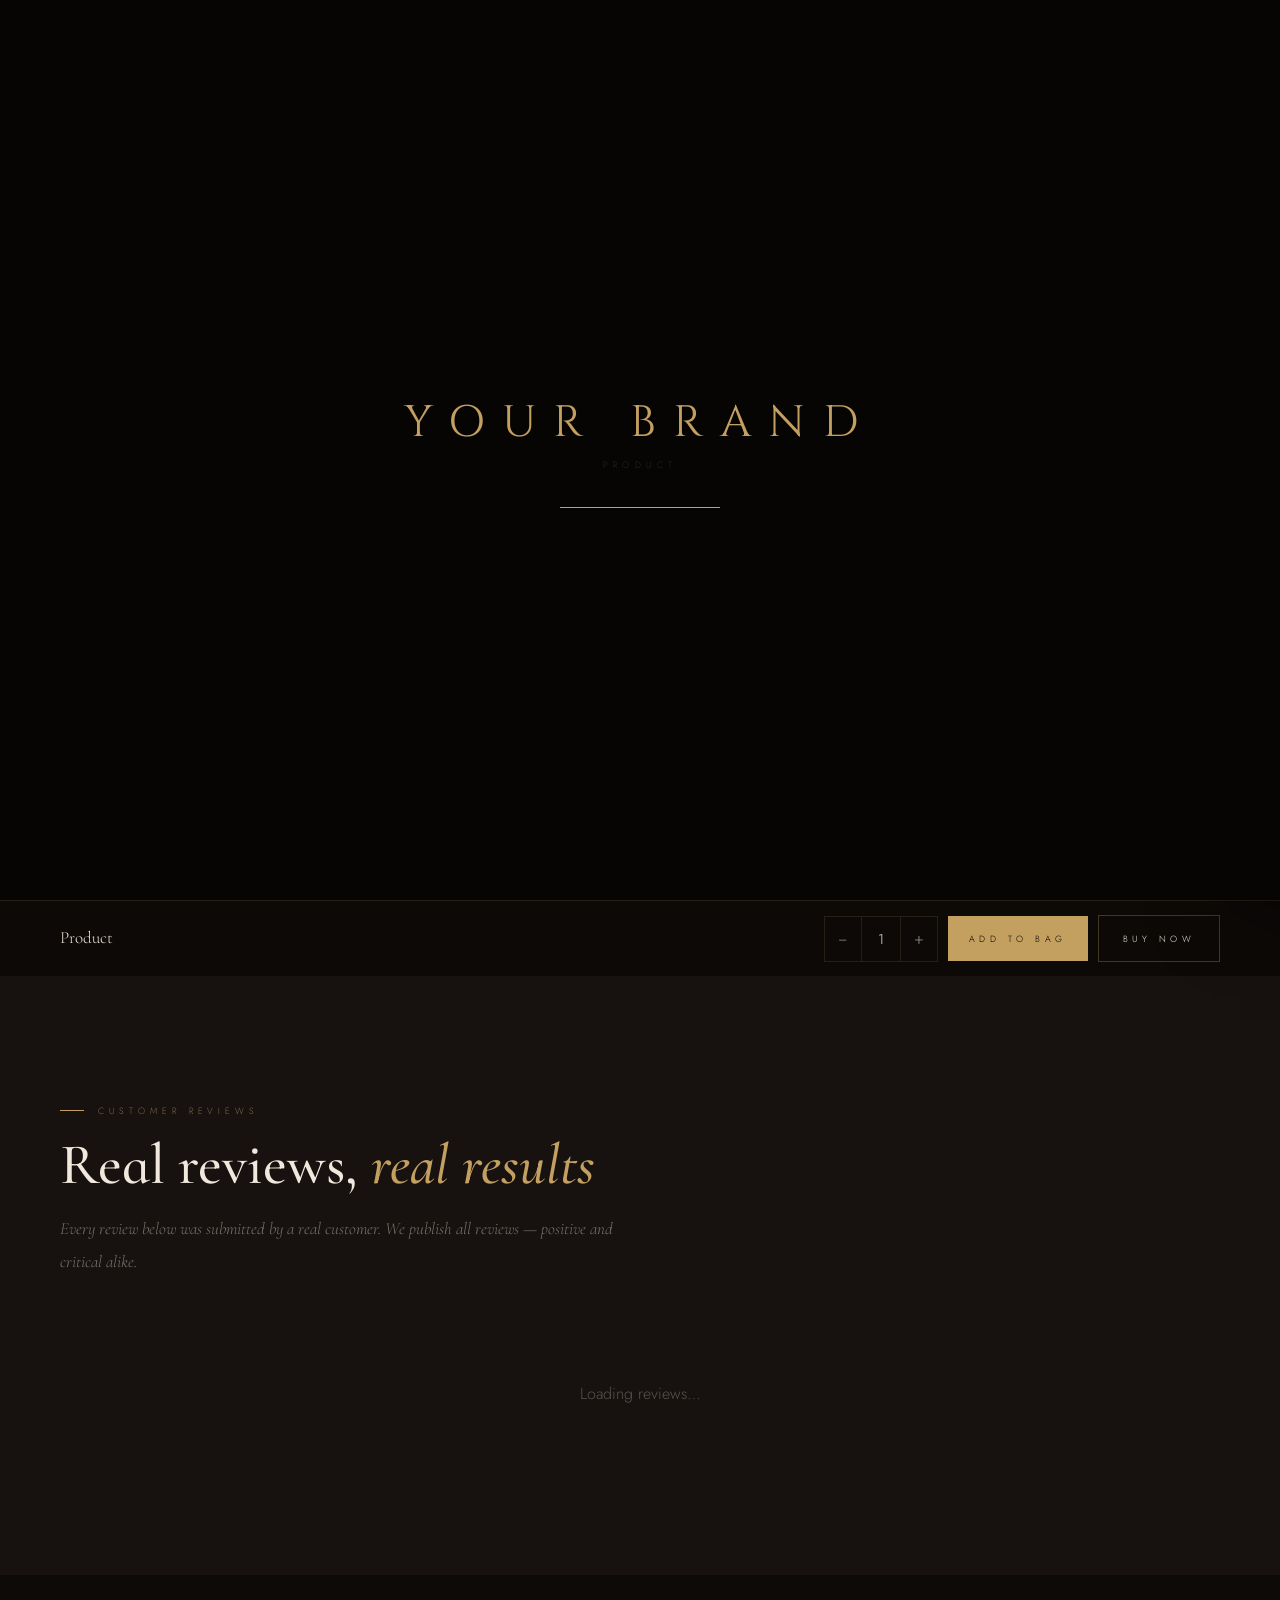
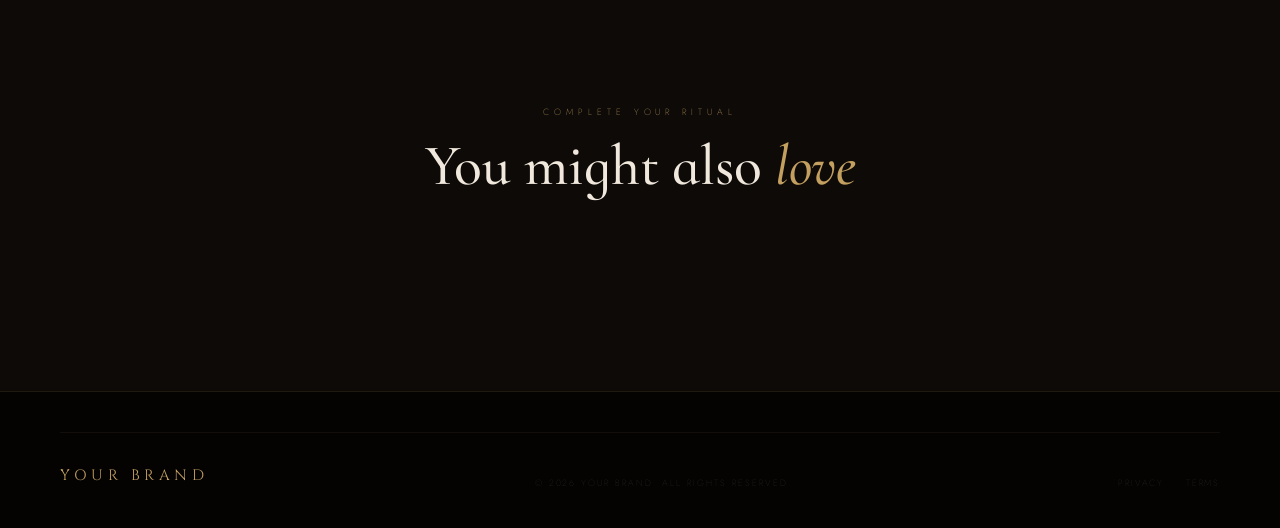
<file: pages/product.html>
<!DOCTYPE html>
<html lang="en">
<head>
<meta charset="UTF-8">
<meta name="viewport" content="width=device-width, initial-scale=1.0">
<title>Product | Your Brand</title>
<link rel="stylesheet" href="../css/main.css">
<style>
.product-layout{display:grid;grid-template-columns:1fr 1fr;min-height:calc(100vh - 72px);background:var(--ink)}
/* Gallery */
.p-gallery{position:sticky;top:72px;height:calc(100vh - 72px);display:flex;flex-direction:column;background:var(--char)}
.gallery-main{flex:1;position:relative;display:flex;align-items:center;justify-content:center;overflow:hidden;cursor:crosshair;background:var(--ink)}
.gallery-main img{width:100%;height:100%;object-fit:contain;transition:transform .6s var(--eout)}
.gallery-main.zoomed img{transform:scale(1.5);transform-origin:var(--zx,50%) var(--zy,50%)}
.gallery-no-img{display:flex;flex-direction:column;align-items:center;justify-content:center;gap:14px;color:rgba(240,232,220,.18);text-align:center;padding:40px}
.gallery-no-img-icon{font-size:52px}
.gallery-no-img-text{font-family:var(--f-serif);font-style:italic;font-size:15px;line-height:1.6;max-width:220px}
.gallery-thumbs{display:flex;height:88px;border-top:1px solid var(--line)}
.g-thumb{flex:1;cursor:none;background:var(--char);display:flex;align-items:center;justify-content:center;border-bottom:2px solid transparent;transition:border-color .3s;overflow:hidden}
.g-thumb.active{border-bottom-color:var(--gold)}
.g-thumb img{width:100%;height:100%;object-fit:cover;transition:opacity .3s}
.g-thumb:not(.active) img{opacity:.45}
.g-thumb:hover img{opacity:.7}
/* Info panel */
.p-info{padding:60px 56px 80px;border-left:1px solid var(--line);overflow-y:auto;scrollbar-width:thin;scrollbar-color:var(--gold-30) transparent}
.p-info::-webkit-scrollbar{width:2px}
.p-info::-webkit-scrollbar-thumb{background:var(--gold-30)}
.p-cat{font-size:8.5px;font-weight:200;letter-spacing:.55em;text-transform:uppercase;color:var(--gold);margin-bottom:10px;display:block}
.p-name{font-family:var(--f-serif);font-size:clamp(26px,2.8vw,42px);font-weight:500;color:var(--cream);line-height:1.1;margin-bottom:10px}
.p-subtitle{font-family:var(--f-serif);font-style:italic;font-size:15px;color:rgba(240,232,220,.38);margin-bottom:20px}
/* Rating */
.p-rating-row{display:flex;align-items:center;gap:12px;margin-bottom:22px;padding-bottom:22px;border-bottom:1px solid var(--line);flex-wrap:wrap}
.rating-stars-display{color:var(--gold);font-size:14px;letter-spacing:1px}
.rating-score-num{font-family:var(--f-display);font-size:14px;color:var(--gold)}
.rating-count-link{font-size:10px;font-weight:200;letter-spacing:.25em;color:rgba(240,232,220,.28);cursor:none;transition:color .2s}
.rating-count-link:hover{color:var(--gold)}
/* Price */
.p-price-row{display:flex;align-items:baseline;gap:14px;margin-bottom:24px}
.p-price{font-family:var(--f-display);font-size:32px;color:var(--gold)}
.p-price-orig{font-size:16px;color:rgba(240,232,220,.22);text-decoration:line-through}
.p-save-badge{font-size:9px;font-weight:200;letter-spacing:.35em;text-transform:uppercase;color:var(--sage);padding:4px 10px;border:1px solid rgba(122,144,112,.3)}
/* Shades */
.p-shades{margin-bottom:24px}
.shade-label-row{display:flex;align-items:center;gap:10px;margin-bottom:12px}
.shade-label{font-size:9px;font-weight:200;letter-spacing:.45em;text-transform:uppercase;color:rgba(240,232,220,.4)}
.shade-selected{font-family:var(--f-serif);font-style:italic;font-size:14px;color:var(--gold-pale)}
.shade-swatches{display:flex;flex-wrap:wrap;gap:8px}
.shade-dot{width:24px;height:24px;border-radius:50%;cursor:none;border:2px solid transparent;transition:transform .25s var(--espring),border-color .2s}
.shade-dot:hover{transform:scale(1.28)}
.shade-dot.active{border-color:rgba(240,232,220,.7);transform:scale(1.15)}
/* Sizes */
.p-sizes{margin-bottom:24px}
.size-lbl{font-size:9px;font-weight:200;letter-spacing:.45em;text-transform:uppercase;color:rgba(240,232,220,.4);display:block;margin-bottom:10px}
.size-btns{display:flex;gap:8px;flex-wrap:wrap}
.size-btn{padding:9px 18px;border:1px solid var(--line);font-size:10px;font-weight:200;letter-spacing:.3em;text-transform:uppercase;color:rgba(240,232,220,.38);cursor:none;transition:all .25s;background:none}
.size-btn:hover{border-color:var(--gold-30);color:var(--gold-pale)}
.size-btn.active{border-color:var(--gold);color:var(--gold);background:rgba(196,160,96,.07)}
/* Qty + CTA */
.p-cta-row{display:flex;gap:10px;align-items:stretch;margin-bottom:14px;flex-wrap:wrap}
.qty-wrap{display:flex;align-items:center;border:1px solid var(--line);flex-shrink:0}
.qty-btn{width:36px;height:100%;background:none;border:none;color:rgba(240,232,220,.4);font-size:16px;cursor:none;transition:color .2s,background .2s;display:flex;align-items:center;justify-content:center}
.qty-btn:hover{color:var(--gold);background:rgba(196,160,96,.06)}
.qty-num{width:40px;text-align:center;font-size:14px;color:var(--cream);border-left:1px solid var(--line);border-right:1px solid var(--line);height:100%;display:flex;align-items:center;justify-content:center}
.p-add-btn{flex:1;padding:16px 20px;background:var(--gold);color:var(--void);font-family:var(--f-body);font-size:9px;font-weight:300;letter-spacing:.5em;text-transform:uppercase;cursor:none;border:none;position:relative;overflow:hidden;transition:background .3s;min-width:140px}
.p-add-btn::before{content:'';position:absolute;inset:0;background:var(--warm);transform:translateX(-102%);transition:transform .55s var(--eout)}
.p-add-btn:hover::before{transform:translateX(0)}
.p-add-btn span{position:relative;z-index:1}
.p-buy-btn{padding:16px 24px;border:1px solid var(--gold-30);color:var(--cream);font-family:var(--f-body);font-size:9px;font-weight:300;letter-spacing:.5em;text-transform:uppercase;cursor:none;background:none;transition:all .4s;position:relative;overflow:hidden;white-space:nowrap}
.p-buy-btn::before{content:'';position:absolute;inset:0;background:var(--gold);transform:translateX(-102%);transition:transform .5s var(--eout)}
.p-buy-btn:hover{color:var(--void);border-color:var(--gold)}
.p-buy-btn:hover::before{transform:translateX(0)}
.p-buy-btn span{position:relative;z-index:1}
.p-wl-btn{width:52px;border:1px solid var(--line);background:none;cursor:none;display:flex;align-items:center;justify-content:center;font-size:19px;color:rgba(240,232,220,.3);transition:all .3s}
.p-wl-btn:hover,.p-wl-btn.wished{border-color:rgba(200,120,96,.4);color:var(--rose)}
/* Trust */
.trust-row{display:flex;flex-wrap:wrap;gap:10px;margin-bottom:28px;padding:14px 18px;border:1px solid var(--line);background:rgba(240,232,220,.02)}
.trust-item{display:flex;align-items:center;gap:7px;font-size:9px;font-weight:200;letter-spacing:.2em;text-transform:uppercase;color:rgba(240,232,220,.35)}
.trust-icon{font-size:13px}
/* Product tabs */
.p-tabs{margin-top:32px;border-top:1px solid var(--line)}
.tab-nav{display:flex;border-bottom:1px solid var(--line)}
.tab-btn{padding:14px 0;margin-right:32px;font-size:9px;font-weight:200;letter-spacing:.45em;text-transform:uppercase;color:rgba(240,232,220,.28);cursor:none;position:relative;background:none;border:none;transition:color .3s}
.tab-btn::after{content:'';position:absolute;bottom:-1px;left:0;right:0;height:2px;background:var(--gold);transform:scaleX(0);transition:transform .4s var(--eout)}
.tab-btn.active{color:var(--gold-pale)}
.tab-btn.active::after{transform:scaleX(1)}
.tab-panel{padding:24px 0;display:none}
.tab-panel.active{display:block}
.tab-body{font-family:var(--f-serif);font-style:italic;font-size:15px;color:rgba(240,232,220,.45);line-height:1.9}
.tab-list{display:flex;flex-direction:column;gap:0;margin-top:12px}
.tab-list li{display:flex;align-items:flex-start;gap:10px;font-family:var(--f-serif);font-style:italic;font-size:14px;color:rgba(240,232,220,.42);padding:10px 0;border-bottom:1px solid var(--line-s);line-height:1.6}
.tab-list li::before{content:'✦';color:var(--gold);font-size:8px;margin-top:4px;flex-shrink:0}
.ing-pills{display:flex;flex-wrap:wrap;gap:7px;margin-top:14px}
.ing-pill{font-family:var(--f-serif);font-style:italic;font-size:12px;color:rgba(240,232,220,.38);padding:5px 13px;border:1px solid rgba(196,160,96,.14);border-radius:20px;cursor:none;transition:all .25s}
.ing-pill:hover{color:var(--gold-pale);border-color:rgba(196,160,96,.38)}
/* Sticky bar */
#sticky-bar{position:fixed;bottom:0;left:0;right:0;z-index:300;background:rgba(13,10,8,.96);backdrop-filter:blur(20px);border-top:1px solid var(--line);padding:14px var(--pad);display:flex;align-items:center;justify-content:space-between;gap:20px;transform:translateY(100%);transition:transform .5s var(--eout);flex-wrap:wrap}
#sticky-bar.show{transform:translateY(0)}
.sb-name{font-family:var(--f-serif);font-size:17px;color:var(--cream)}
.sb-price{font-family:var(--f-display);font-size:20px;color:var(--gold)}
.sb-actions{display:flex;gap:10px;align-items:center}
@media(max-width:1100px){.product-layout{grid-template-columns:1fr}.p-gallery{position:static;height:auto}.gallery-main{height:60vw;max-height:460px}.p-info{border-left:none;border-top:1px solid var(--line);padding:36px var(--pad) 60px}}
@media(max-width:700px){.p-cta-row{flex-direction:column}.qty-wrap{width:100%;justify-content:center}.p-add-btn,.p-buy-btn{width:100%}.p-wl-btn{width:100%;height:48px}}
</style>
</head>
<body>
<div id="cursor-dot" aria-hidden="true"></div>
<div id="cursor-ring" aria-hidden="true"></div>
<div id="scroll-progress" aria-hidden="true"></div>
<div id="page-loader" aria-hidden="true">
  <div class="ld-logo" data-brand>YOUR BRAND</div>
  <div class="ld-sub">Product</div>
  <div class="ld-bar"><div class="ld-fill"></div></div>
</div>
<button id="back-top">↑</button>
<div id="cart-overlay"></div>
<aside id="cart-drawer">
  <div class="cart-head"><div><div class="cart-head-title">Your Bag</div><div class="cart-head-count" id="cart-count-lbl">0 items</div></div><button id="cart-close-btn">✕</button></div>
  <div id="cart-items-list"></div>
  <div id="cart-empty-state"><div class="cart-empty-icon">✦</div><p class="cart-empty-txt">Your bag is empty.</p></div>
  <div id="cart-footer" style="display:none">
    <div class="cart-subtotal-row"><span class="cart-sub-lbl">Subtotal</span><span id="cart-total-price">$0.00</span></div>
    <p class="cart-ship-note">Free shipping on orders over $150</p>
    <button id="cart-checkout-btn">Proceed to Checkout</button>
    <a href="checkout.html" class="cart-continue-link">Checkout</a>
  </div>
</aside>
<div id="search-overlay">
  <button id="search-close-btn">✕ Close</button>
  <div class="search-wrap"><input type="text" class="search-input" placeholder="Search products…" autocomplete="off"></div>
  <div id="search-results"></div>
</div>
<div id="mobile-menu">
  <nav>
    <a href="../index.html"     class="mob-link">Home <span>→</span></a>
    <a href="shop.html"         class="mob-link">Shop <span>→</span></a>
    <a href="login.html"        class="mob-link">Account <span>→</span></a>
  </nav>
</div>
<div class="announce-bar" id="announce-bar">
  <p>Free shipping on orders over $150</p>
  <button class="announce-close" id="announce-close">✕</button>
</div>
<header id="main-nav">
  <div class="nav-inner">
    <a href="../index.html" class="nav-logo"><span data-brand>YOUR BRAND</span><sub data-brand-tagline>Haute Cosmétique</sub></a>
    <nav class="nav-links">
      <a href="shop.html?cat=skincare"  class="nav-link">Skincare</a>
      <a href="shop.html?cat=makeup"    class="nav-link">Makeup</a>
      <a href="shop.html?cat=fragrance" class="nav-link">Fragrance</a>
      <a href="shop.html?cat=body"      class="nav-link">Body</a>
      <a href="about.html"              class="nav-link">Maison</a>
    </nav>
    <div class="nav-right">
      <button class="nav-icon-btn" id="search-open-btn">⌕</button>
      <a href="wishlist.html" class="nav-icon-btn" style="position:relative">♡<span class="badge wishlist-badge">0</span></a>
      <a href="login.html"    class="nav-icon-btn"><span class="auth-avatar">👤</span></a>
      <button class="nav-icon-btn" id="cart-btn" style="position:relative">🛍<span class="badge cart-badge">0</span></button>
      <button class="hamburger" id="hamburger"><span></span><span></span><span></span></button>
    </div>
  </div>
</header>

<!-- BREADCRUMB -->
<div style="padding:100px var(--pad) 0;background:var(--ink)">
  <div style="display:flex;align-items:center;gap:10px;font-size:9px;font-weight:200;letter-spacing:.4em;text-transform:uppercase;color:rgba(240,232,220,.28)">
    <a href="../index.html" style="cursor:none;transition:color .2s" onmouseenter="this.style.color='var(--gold)'" onmouseleave="this.style.color=''">Home</a>
    <span style="color:rgba(240,232,220,.14)">/</span>
    <a href="shop.html" id="bc-cat" style="cursor:none;transition:color .2s" onmouseenter="this.style.color='var(--gold)'" onmouseleave="this.style.color=''">Shop</a>
    <span style="color:rgba(240,232,220,.14)">/</span>
    <span id="bc-name" style="color:rgba(240,232,220,.55)">Product</span>
  </div>
</div>

<!-- PRODUCT LAYOUT -->
<div class="product-layout" id="product-layout">

  <!-- GALLERY -->
  <div class="p-gallery" id="p-gallery">
    <div class="gallery-main" id="gallery-main">
      <!-- populated by JS -->
    </div>
    <div class="gallery-thumbs" id="gallery-thumbs"></div>
  </div>

  <!-- INFO -->
  <div class="p-info" id="p-info">
    <!-- populated by JS -->
  </div>

</div>

<!-- REVIEWS SECTION -->
<section style="padding:var(--section) var(--pad);background:var(--char)" id="reviews">
  <div class="section-head" data-reveal="up">
    <div class="s-eyebrow">Customer Reviews</div>
    <h2 class="s-h2">Real reviews, <em>real results</em></h2>
    <p class="s-desc">Every review below was submitted by a real customer. We publish all reviews — positive and critical alike.</p>
  </div>
  <div id="reviews-container" style="margin-top:48px">
    <div style="text-align:center;padding:40px;color:rgba(240,232,220,.3)">Loading reviews…</div>
  </div>
</section>

<!-- RELATED PRODUCTS -->
<section style="padding:var(--section) var(--pad);background:var(--ink)" id="related">
  <div class="section-head center" data-reveal="up">
    <div class="s-eyebrow center">Complete Your Ritual</div>
    <h2 class="s-h2">You might also <em>love</em></h2>
  </div>
  <div class="products-grid cols-4" id="related-grid" style="margin-top:48px"></div>
</section>

<!-- STICKY BAR -->
<div id="sticky-bar">
  <div><div class="sb-name" id="sb-name">Product</div><div style="color:var(--gold);font-size:11px;margin-top:3px" id="sb-stars"></div></div>
  <div class="sb-price" id="sb-price"></div>
  <div class="sb-actions">
    <div class="qty-wrap" style="height:46px">
      <button class="qty-btn" onclick="changeQty(-1)">−</button>
      <div class="qty-num" id="sb-qty">1</div>
      <button class="qty-btn" onclick="changeQty(1)">+</button>
    </div>
    <button class="p-add-btn" id="sb-add"><span>Add to Bag</span></button>
    <button class="p-buy-btn" id="sb-buy"><span>Buy Now</span></button>
  </div>
</div>

<footer style="padding:40px var(--pad) 28px;background:#040302;border-top:1px solid var(--line)">
  <div class="ft-bottom">
    <a href="../index.html" class="ft-brand" style="font-size:15px" data-brand>YOUR BRAND</a>
    <span class="ft-copy">© <span id="ft-yr"></span> <span data-brand>YOUR BRAND</span>. All rights reserved.</span>
    <div class="ft-legal"><a href="#">Privacy</a><a href="#">Terms</a></div>
  </div>
</footer>

<script src="../js/config.js"></script>
<script src="../js/products.js"></script>
<script src="../js/reviews.js"></script>
<script src="../js/store.js"></script>
<script src="../js/ui.js"></script>
<script>
'use strict';
document.getElementById('ft-yr').textContent = new Date().getFullYear();

// ── LOAD PRODUCT ───────────────────────────────────────────────
const params = new URLSearchParams(window.location.search);
const productId = params.get('id');
const product = productId ? getProductById(productId) : null;

if (!product) {
  document.getElementById('p-info').innerHTML = `
    <div style="padding:60px 0;text-align:center">
      <div style="font-size:48px;color:var(--gold-20);margin-bottom:20px">✦</div>
      <h2 style="font-family:var(--f-serif);font-size:28px;color:var(--cream);margin-bottom:12px">Product Not Found</h2>
      <p style="font-family:var(--f-serif);font-style:italic;font-size:16px;color:rgba(240,232,220,.35);margin-bottom:28px">
        This product doesn't exist yet. Add your products in <strong>js/products.js</strong>
      </p>
      <a href="shop.html" class="btn btn-outline magnetic"><span>Browse Shop</span></a>
    </div>
  `;
  document.getElementById('p-gallery').innerHTML = `
    <div class="gallery-main">
      <div class="gallery-no-img">
        <div class="gallery-no-img-icon">✦</div>
        <p class="gallery-no-img-text">Add your products in js/products.js</p>
      </div>
    </div>
  `;
} else {
  // ── SET PAGE TITLE ──
  document.title = product.name + ' | ' + (STORE.BRAND_NAME || 'Your Brand');
  const metaDesc = document.querySelector('meta[name=description]') || document.createElement('meta');
  metaDesc.name = 'description'; metaDesc.content = product.shortDesc || product.description?.slice(0,160);
  document.head.appendChild(metaDesc);

  // Breadcrumb
  document.getElementById('bc-cat').textContent = product.category.charAt(0).toUpperCase() + product.category.slice(1);
  document.getElementById('bc-cat').href = `shop.html?cat=${product.category}`;
  document.getElementById('bc-name').textContent = product.name;

  // ── GALLERY ──
  const galleryMain   = document.getElementById('gallery-main');
  const galleryThumbs = document.getElementById('gallery-thumbs');
  let currentImg = 0;

  if (!product.images?.length) {
    galleryMain.innerHTML = `
      <div class="gallery-no-img">
        <div class="gallery-no-img-icon">✦</div>
        <p class="gallery-no-img-text">Add product photos in products.js<br><br>images: ['assets/images/your-photo.jpg']</p>
      </div>
    `;
    galleryThumbs.style.display = 'none';
  } else {
    const setImg = (i) => {
      currentImg = i;
      galleryMain.innerHTML = `<img src="${product.images[i]}" alt="${product.name}" id="gallery-img">`;
      const img = document.getElementById('gallery-img');
      // Zoom on hover
      galleryMain.addEventListener('mousemove', e => {
        const r = galleryMain.getBoundingClientRect();
        const x = ((e.clientX - r.left) / r.width  * 100).toFixed(1) + '%';
        const y = ((e.clientY - r.top)  / r.height * 100).toFixed(1) + '%';
        galleryMain.style.setProperty('--zx', x);
        galleryMain.style.setProperty('--zy', y);
        galleryMain.classList.add('zoomed');
      });
      galleryMain.addEventListener('mouseleave', () => galleryMain.classList.remove('zoomed'));
      document.querySelectorAll('.g-thumb').forEach((t, idx) => t.classList.toggle('active', idx === i));
    };

    galleryThumbs.innerHTML = product.images.map((src, i) => `
      <div class="g-thumb ${i===0?'active':''}" onclick="setImg(${i})">
        <img src="${src}" alt="${product.name} view ${i+1}" loading="lazy">
      </div>
    `).join('');
    setImg(0);

    // Keyboard nav
    document.addEventListener('keydown', e => {
      if (e.key === 'ArrowRight' && currentImg < product.images.length - 1) setImg(currentImg + 1);
      if (e.key === 'ArrowLeft'  && currentImg > 0) setImg(currentImg - 1);
    });
  }

  // ── STATE ──
  let selectedShade = product.shades?.[0]?.name || null;
  let selectedSize  = product.sizes?.[0]?.label  || product.weight || null;
  let qty = 1;
  const displayPrice = product.salePrice || product.price;
  const sym = STORE.CURRENCY_SYMBOL || '$';

  const changeQty = (delta) => {
    qty = Math.max(1, Math.min(qty + delta, 10));
    document.querySelectorAll('.qty-num').forEach(el => el.textContent = qty);
  };
  window.changeQty = changeQty;

  // ── BUILD INFO PANEL ──
  const stats = ReviewSystem.getStats(productId);
  const starsStr = stats.count ? '★'.repeat(Math.round(stats.average)) + '☆'.repeat(5 - Math.round(stats.average)) : '';

  document.getElementById('p-info').innerHTML = `
    <span class="p-cat">${product.category}</span>
    <h1 class="p-name">${product.name}</h1>
    ${product.subtitle ? `<p class="p-subtitle">${product.subtitle}</p>` : ''}

    <div class="p-rating-row">
      ${stats.count ? `
        <span class="rating-stars-display">${starsStr}</span>
        <span class="rating-score-num">${stats.average}</span>
        <a href="#reviews" class="rating-count-link">${stats.count} review${stats.count!==1?'s':''}</a>
      ` : `<span style="font-family:var(--f-serif);font-style:italic;font-size:13px;color:rgba(240,232,220,.28)">No reviews yet — be the first!</span>`}
      <a href="#reviews" class="rating-count-link" style="margin-left:auto">Write a review</a>
    </div>

    <div class="p-price-row">
      <span class="p-price">${sym}${displayPrice.toFixed(2)}</span>
      ${product.salePrice ? `<span class="p-price-orig">${sym}${product.price.toFixed(2)}</span><span class="p-save-badge">Save ${Math.round((1 - product.salePrice/product.price)*100)}%</span>` : ''}
    </div>

    <p style="font-family:var(--f-serif);font-style:italic;font-size:16px;color:rgba(240,232,220,.48);line-height:1.9;margin-bottom:24px">${product.shortDesc || product.description || ''}</p>

    ${product.shades?.length ? `
      <div class="p-shades">
        <div class="shade-label-row">
          <span class="shade-label">Shade:</span>
          <span class="shade-selected" id="shade-selected-name">${product.shades[0].name}</span>
        </div>
        <div class="shade-swatches" id="shade-swatches">
          ${product.shades.map((s, i) => `
            <div class="shade-dot ${i===0?'active':''}" data-shade="${s.name}"
              style="background:${s.color}"
              title="${s.name}"
              onclick="selectShade('${s.name}',this)"></div>
          `).join('')}
        </div>
      </div>
    ` : ''}

    ${product.sizes?.length > 1 ? `
      <div class="p-sizes">
        <span class="size-lbl">Size</span>
        <div class="size-btns" id="size-btns">
          ${product.sizes.map((s, i) => `
            <button class="size-btn ${i===0?'active':''}"
              data-size="${s.label}" data-price="${s.price}"
              onclick="selectSize('${s.label}',${s.price},this)">
              ${s.label}${s.price !== displayPrice ? ` — ${sym}${s.price.toFixed(2)}` : ''}
            </button>
          `).join('')}
        </div>
      </div>
    ` : product.weight ? `<p style="font-size:9px;font-weight:200;letter-spacing:.4em;text-transform:uppercase;color:rgba(240,232,220,.28);margin-bottom:20px">${product.weight}</p>` : ''}

    <div class="p-cta-row" id="product-cta">
      <div class="qty-wrap">
        <button class="qty-btn" onclick="changeQty(-1)">−</button>
        <div class="qty-num">1</div>
        <button class="qty-btn" onclick="changeQty(1)">+</button>
      </div>
      <button class="p-add-btn" id="main-add-btn"><span>Add to Bag</span></button>
      <button class="p-buy-btn" id="main-buy-btn"><span>Buy Now</span></button>
      <button class="p-wl-btn ${Wishlist.has(productId)?'wished':''}" id="main-wl-btn"
        onclick="Wishlist.toggle('${productId}',this)"
        aria-label="Save to wishlist">${Wishlist.has(productId)?'♥':'♡'}</button>
    </div>

    ${!product.inStock ? `<p style="color:var(--rose);font-size:11px;letter-spacing:.3em;text-transform:uppercase;font-weight:200;margin-bottom:14px">⚠ Currently out of stock</p>` : ''}

    <div class="trust-row">
      <div class="trust-item"><span class="trust-icon">🚚</span>Free shipping over ${sym}${STORE.FREE_SHIPPING_THRESHOLD || 150}</div>
      <div class="trust-item"><span class="trust-icon">↩</span>30-day returns</div>
      <div class="trust-item"><span class="trust-icon">🔒</span>Secure checkout</div>
      <div class="trust-item"><span class="trust-icon">🌿</span>Cruelty free</div>
    </div>

    <div class="p-tabs">
      <div class="tab-nav">
        <button class="tab-btn active" data-tab="details">Details</button>
        ${product.keyIngredients?.length ? '<button class="tab-btn" data-tab="ingredients">Ingredients</button>' : ''}
        ${product.howToUse?.length      ? '<button class="tab-btn" data-tab="howtouse">How to Use</button>'   : ''}
        <button class="tab-btn" data-tab="shipping">Shipping</button>
      </div>

      <div class="tab-panel active" id="tab-details">
        <p class="tab-body">${product.description || 'Product description coming soon.'}</p>
        ${product.benefits?.length ? `<ul class="tab-list">${product.benefits.map(b => `<li>${b}</li>`).join('')}</ul>` : ''}
        ${product.skinTypes?.length ? `<p style="font-size:9px;font-weight:200;letter-spacing:.4em;text-transform:uppercase;color:rgba(240,232,220,.3);margin-top:20px">Suitable for: ${product.skinTypes.join(', ')}</p>` : ''}
      </div>

      ${product.keyIngredients?.length ? `
        <div class="tab-panel" id="tab-ingredients" style="display:none">
          <p class="tab-body">We believe in full transparency. Every ingredient is listed with its source.</p>
          <div class="ing-pills">${product.keyIngredients.map(i => `<span class="ing-pill">${i}</span>`).join('')}</div>
          ${product.ingredients ? `<p class="tab-body" style="margin-top:18px;font-size:13px">Full INCI: ${product.ingredients}</p>` : ''}
        </div>
      ` : ''}

      ${product.howToUse?.length ? `
        <div class="tab-panel" id="tab-howtouse" style="display:none">
          <ul class="tab-list">${product.howToUse.map(s => `<li>${s}</li>`).join('')}</ul>
        </div>
      ` : ''}

      <div class="tab-panel" id="tab-shipping" style="display:none">
        <ul class="tab-list">
          <li>Free standard shipping on orders over ${sym}${STORE.FREE_SHIPPING_THRESHOLD || 150}</li>
          <li>Express shipping available at checkout</li>
          <li>30-day hassle-free returns — no questions asked</li>
          <li>All orders are carefully packaged and include a packing slip</li>
        </ul>
      </div>
    </div>
  `;

  // ── TAB SWITCHING ──
  document.querySelectorAll('.tab-btn').forEach(btn => {
    btn.addEventListener('click', () => {
      document.querySelectorAll('.tab-btn').forEach(b => b.classList.remove('active'));
      document.querySelectorAll('.tab-panel').forEach(p => { p.classList.remove('active'); p.style.display = 'none'; });
      btn.classList.add('active');
      const panel = document.getElementById('tab-' + btn.dataset.tab);
      if (panel) { panel.classList.add('active'); panel.style.display = 'block'; }
    });
  });

  // ── SHADE SELECT ──
  window.selectShade = (name, el) => {
    selectedShade = name;
    document.querySelectorAll('.shade-dot').forEach(d => d.classList.remove('active'));
    el.classList.add('active');
    const nameEl = document.getElementById('shade-selected-name');
    if (nameEl) nameEl.textContent = name;
  };

  // ── SIZE SELECT ──
  window.selectSize = (label, price, el) => {
    selectedSize = label;
    document.querySelectorAll('.size-btn').forEach(b => b.classList.remove('active'));
    el.classList.add('active');
  };

  // ── ADD TO BAG ──
  const doAdd = () => {
    Cart.add({
      id:      product.id,
      name:    product.name,
      price:   displayPrice,
      variant: selectedShade,
      size:    selectedSize,
      image:   product.images?.[0] || null,
      qty,
    });
  };

  // ── BUY NOW ──
  const doBuyNow = () => {
    Cart.clear();
    Cart.add({ id: product.id, name: product.name, price: displayPrice, variant: selectedShade, size: selectedSize, image: product.images?.[0] || null, qty });
    window.location.href = 'checkout.html';
  };

  document.getElementById('main-add-btn')?.addEventListener('click', doAdd);
  document.getElementById('main-buy-btn')?.addEventListener('click', doBuyNow);

  // ── STICKY BAR ──
  document.getElementById('sb-name').textContent  = product.name;
  document.getElementById('sb-price').textContent = sym + displayPrice.toFixed(2);
  document.getElementById('sb-stars').textContent = stats.count ? starsStr : '';
  document.getElementById('sb-add')?.addEventListener('click', doAdd);
  document.getElementById('sb-buy')?.addEventListener('click', doBuyNow);

  const ctaEl = document.getElementById('product-cta');
  if (ctaEl) {
    const stickyBar = document.getElementById('sticky-bar');
    const obs = new IntersectionObserver(([e]) => stickyBar?.classList.toggle('show', !e.isIntersecting), { threshold: 0 });
    obs.observe(ctaEl);
  }

  // ── REVIEWS ──
  ReviewSystem.renderSection(productId, 'reviews-container');

  // ── RELATED ──
  const related = getAllProducts().filter(p => p.id !== productId && p.category === product.category).slice(0, 4);
  const relatedGrid = document.getElementById('related-grid');
  if (relatedGrid) {
    if (!related.length) {
      relatedGrid.innerHTML = `<div style="grid-column:1/-1;text-align:center;padding:40px;font-family:var(--f-serif);font-style:italic;font-size:15px;color:rgba(240,232,220,.3)">Add more products in products.js to see related items.</div>`;
    } else {
      relatedGrid.innerHTML = related.map((p, i) => {
        const dPrice = p.salePrice || p.price;
        return `
          <div class="product-card" data-reveal="up" data-delay="${i}">
            <div class="pc-vis pc-vis-m">
              ${p.images?.[0]
                ? `<img src="${p.images[0]}" alt="${p.name}" class="pc-img" loading="lazy">`
                : `<div class="pc-no-img"><div class="pc-no-img-icon">✦</div></div>`}
            </div>
            <div class="pc-info">
              <span class="pc-cat">${p.category}</span>
              <h3 class="pc-name"><a href="product.html?id=${p.id}">${p.name}</a></h3>
              <p class="pc-desc">${p.shortDesc || ''}</p>
              <div class="pc-foot">
                <span class="pc-price">${sym}${dPrice.toFixed(2)}</span>
                <div class="pc-actions">
                  <button class="pc-add-btn" onclick="Cart.add({id:'${p.id}',name:'${p.name.replace(/'/g,"\\'")}',price:${dPrice}})"><span>Add</span></button>
                  <a href="checkout.html?buy=${p.id}" class="pc-buy-btn">Buy</a>
                </div>
              </div>
            </div>
          </div>
        `;
      }).join('');
    }
  }

  // ── RECENTLY VIEWED (track) ──
  try {
    let viewed = JSON.parse(localStorage.getItem('store_viewed') || '[]');
    viewed = [productId, ...viewed.filter(x => x !== productId)].slice(0, 6);
    localStorage.setItem('store_viewed', JSON.stringify(viewed));
  } catch(e) {}
}
</script>
</body>
</html>
</file>
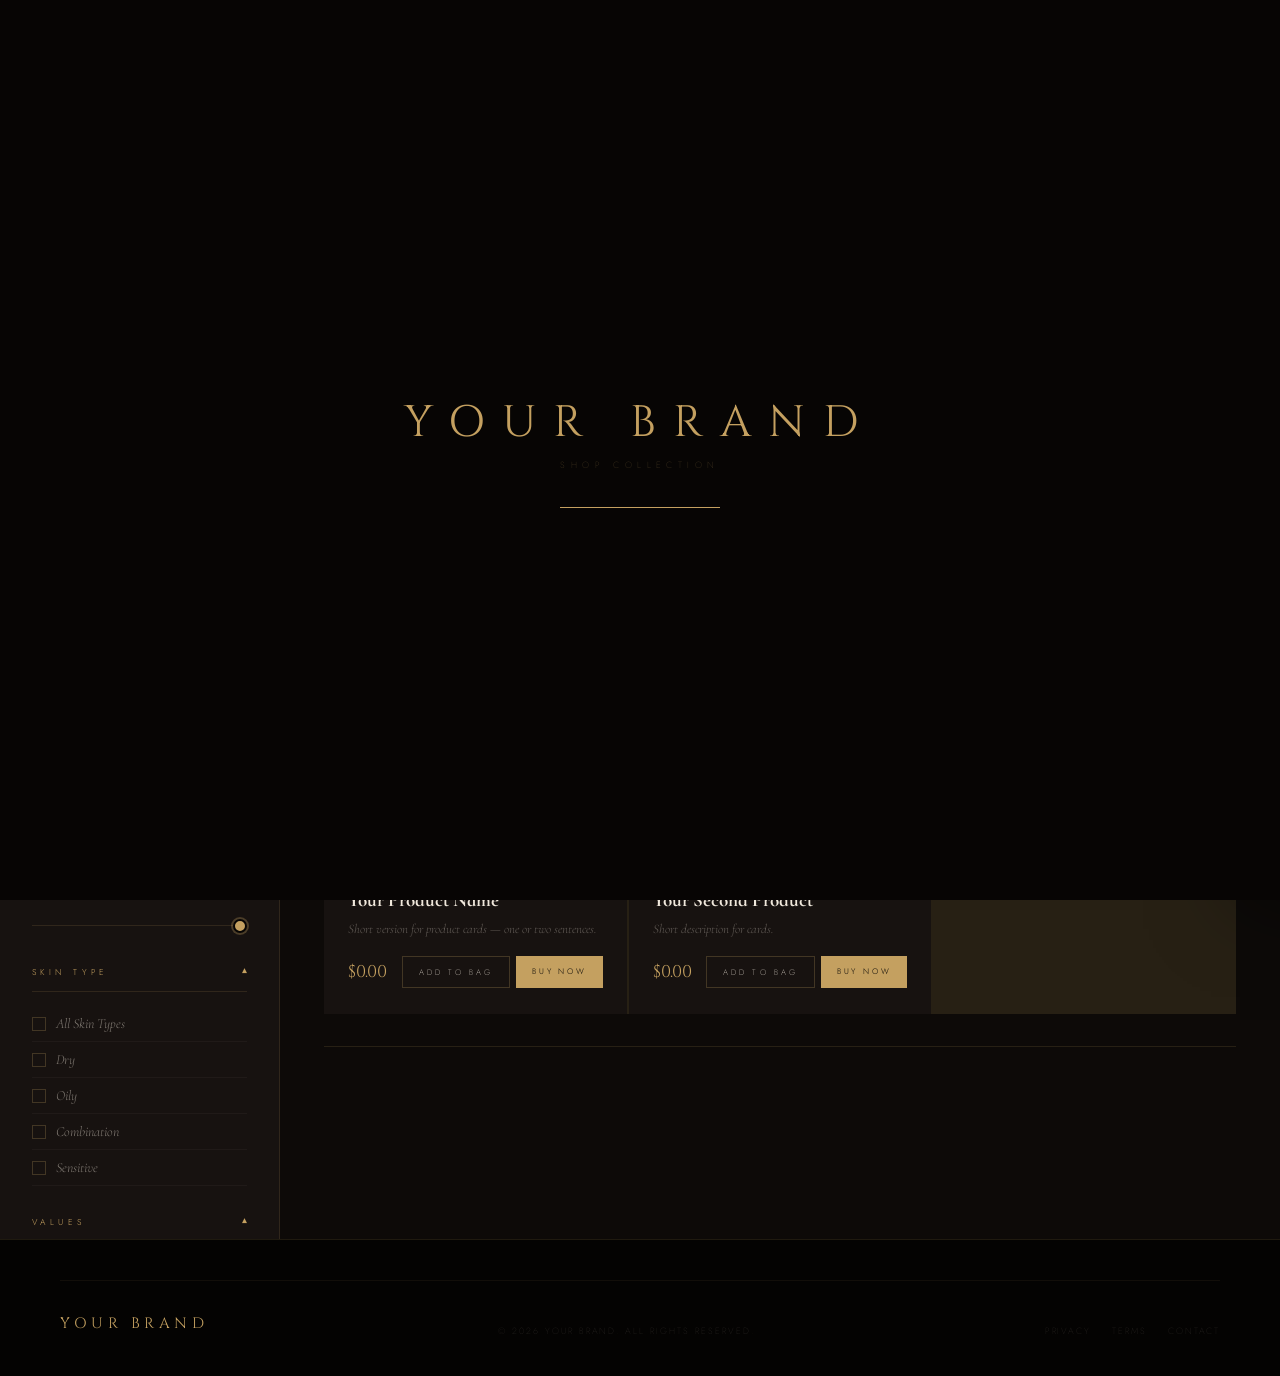
<file: pages/shop.html>
<!DOCTYPE html>
<html lang="en">
<head>
<meta charset="UTF-8">
<meta name="viewport" content="width=device-width, initial-scale=1.0">
<title>Shop | Your Brand</title>
<link rel="stylesheet" href="../css/main.css">
<style>
.shop-layout{display:grid;grid-template-columns:280px 1fr;min-height:80vh;background:var(--ink)}
.shop-sidebar{padding:40px 32px;border-right:1px solid var(--line);position:sticky;top:72px;height:calc(100vh - 72px);overflow-y:auto;background:var(--char);scrollbar-width:thin;scrollbar-color:var(--gold-30) transparent}
.shop-sidebar::-webkit-scrollbar{width:2px}
.shop-sidebar::-webkit-scrollbar-thumb{background:var(--gold-30)}
.sidebar-search-wrap{position:relative;margin-bottom:32px}
.sidebar-search{width:100%;padding:12px 36px 12px 14px;background:rgba(240,232,220,.04);border:1px solid rgba(196,160,96,.16);color:var(--cream);font-family:var(--f-body);font-size:12px;font-weight:200;transition:border-color .3s}
.sidebar-search:focus{border-color:rgba(196,160,96,.45);outline:none}
.sidebar-search::placeholder{color:rgba(240,232,220,.22);font-size:10px;letter-spacing:.15em}
.sidebar-search-icon{position:absolute;right:12px;top:50%;transform:translateY(-50%);color:rgba(240,232,220,.25);font-size:14px;pointer-events:none}
.filter-section{margin-bottom:28px}
.filter-title{display:flex;align-items:center;justify-content:space-between;font-size:8.5px;font-weight:300;letter-spacing:.52em;text-transform:uppercase;color:var(--gold);padding-bottom:12px;border-bottom:1px solid var(--line);margin-bottom:14px;cursor:none;background:none;border-left:none;border-right:none;border-top:none;width:100%;text-align:left}
.filter-toggle{font-size:10px;color:rgba(240,232,220,.28);transition:transform .35s var(--eout)}
.filter-toggle.open{transform:rotate(180deg);color:var(--gold)}
.filter-opts{display:flex;flex-direction:column}
.filter-opt{display:flex;align-items:center;gap:10px;padding:9px 0;cursor:none;border-bottom:1px solid rgba(240,232,220,.04);transition:padding-left .3s var(--eout)}
.filter-opt:hover{padding-left:5px}
.filter-opt input{display:none}
.f-check{width:14px;height:14px;flex-shrink:0;border:1px solid rgba(196,160,96,.25);display:flex;align-items:center;justify-content:center;transition:all .2s;font-size:9px;color:var(--void)}
.filter-opt:has(input:checked) .f-check{background:var(--gold);border-color:var(--gold)}
.filter-opt:has(input:checked) .f-check::after{content:'✓'}
.fo-name{font-family:var(--f-serif);font-style:italic;font-size:14px;color:rgba(240,232,220,.48);transition:color .2s;flex:1}
.filter-opt:hover .fo-name{color:var(--gold-pale)}
.fo-count{font-size:9px;font-weight:200;color:rgba(240,232,220,.2)}
.price-range{padding:4px 0}
.price-inputs{display:flex;gap:8px;align-items:center;margin-bottom:12px}
.price-in{flex:1;padding:9px 10px;background:rgba(240,232,220,.04);border:1px solid rgba(196,160,96,.18);color:var(--cream);font-family:var(--f-body);font-size:12px;font-weight:200;transition:border-color .3s}
.price-in:focus{border-color:rgba(196,160,96,.5);outline:none}
.price-sep{font-size:11px;color:rgba(240,232,220,.2)}
input[type=range]{-webkit-appearance:none;width:100%;height:1px;background:var(--line);outline:none;cursor:none}
input[type=range]::-webkit-slider-thumb{-webkit-appearance:none;width:14px;height:14px;border-radius:50%;background:var(--gold);cursor:none;border:2px solid var(--void);box-shadow:0 0 0 2px rgba(196,160,96,.3)}
.shade-grid{display:flex;flex-wrap:wrap;gap:7px}
.shade-sw{width:22px;height:22px;border-radius:50%;cursor:none;border:2px solid transparent;transition:transform .25s var(--espring),border-color .2s}
.shade-sw:hover{transform:scale(1.25)}
.shade-sw.active{border-color:rgba(240,232,220,.65)}
.filter-clear-btn{display:block;width:100%;padding:10px;font-size:8.5px;font-weight:200;letter-spacing:.42em;text-transform:uppercase;color:rgba(240,232,220,.24);cursor:none;border:1px solid rgba(240,232,220,.08);transition:all .3s;margin-top:14px;background:none;text-align:center}
.filter-clear-btn:hover{color:var(--rose);border-color:rgba(200,120,96,.3)}
.shop-main{padding:36px 44px}
.shop-toolbar{display:flex;align-items:center;justify-content:space-between;flex-wrap:wrap;gap:14px;margin-bottom:24px;padding-bottom:18px;border-bottom:1px solid var(--line)}
.shop-count{font-size:9px;font-weight:200;letter-spacing:.4em;text-transform:uppercase;color:rgba(240,232,220,.28)}
.shop-count strong{color:var(--gold);font-weight:300}
.shop-controls{display:flex;align-items:center;gap:10px}
.shop-sort{padding:10px 14px;background:rgba(240,232,220,.04);border:1px solid rgba(196,160,96,.18);color:rgba(240,232,220,.5);font-family:var(--f-body);font-size:9px;font-weight:200;letter-spacing:.3em;text-transform:uppercase;cursor:none;transition:border-color .3s;-webkit-appearance:none}
.shop-sort option{background:var(--char)}
.view-btns{display:flex;gap:3px}
.view-btn{width:32px;height:32px;border:1px solid var(--line);display:flex;align-items:center;justify-content:center;cursor:none;font-size:12px;color:rgba(240,232,220,.28);transition:all .25s;background:none}
.view-btn.active,.view-btn:hover{border-color:var(--gold-30);color:var(--gold)}
.active-filters{display:flex;flex-wrap:wrap;gap:7px;margin-bottom:20px;min-height:4px}
.af-tag{display:inline-flex;align-items:center;gap:7px;font-size:8.5px;font-weight:200;letter-spacing:.3em;text-transform:uppercase;color:rgba(240,232,220,.45);padding:6px 12px;border:1px solid rgba(196,160,96,.2);background:rgba(196,160,96,.04)}
.af-tag button{color:rgba(240,232,220,.28);cursor:none;font-size:11px;transition:color .2s;background:none;border:none}
.af-tag button:hover{color:var(--rose)}
.shop-empty{display:flex;flex-direction:column;align-items:center;justify-content:center;padding:100px 40px;text-align:center;grid-column:1/-1}
.shop-empty-icon{font-size:48px;color:var(--gold-20);margin-bottom:18px}
.pagination{display:flex;align-items:center;justify-content:center;gap:3px;padding:52px 0 20px;margin-top:32px;border-top:1px solid var(--line)}
.pg-btn{width:38px;height:38px;border:1px solid var(--line);display:flex;align-items:center;justify-content:center;font-size:12px;font-family:var(--f-body);font-weight:200;color:rgba(240,232,220,.32);cursor:none;transition:all .25s;background:none}
.pg-btn.active{border-color:var(--gold);color:var(--gold);background:rgba(196,160,96,.06)}
.pg-btn:hover:not(.active):not([disabled]){border-color:rgba(196,160,96,.3);color:var(--gold-pale)}
.pg-btn[disabled]{opacity:.25}
/* Quick view */
#quick-view{position:fixed;inset:0;z-index:900;display:flex;align-items:center;justify-content:center;padding:var(--pad);background:rgba(7,5,4,.88);backdrop-filter:blur(12px);opacity:0;visibility:hidden;pointer-events:none;transition:opacity .5s,visibility .5s}
#quick-view.open{opacity:1;visibility:visible;pointer-events:all}
.qv-box{background:var(--char);border:1px solid var(--line);max-width:860px;width:100%;max-height:90vh;overflow-y:auto;display:grid;grid-template-columns:1fr 1fr}
.qv-visual{background:var(--ink);display:flex;align-items:center;justify-content:center;min-height:360px;position:relative}
.qv-info{padding:44px 36px;display:flex;flex-direction:column;gap:16px}
.qv-close{position:absolute;top:16px;right:16px;width:32px;height:32px;border-radius:50%;background:rgba(7,5,4,.7);border:1px solid var(--line);display:flex;align-items:center;justify-content:center;cursor:none;color:rgba(240,232,220,.4);transition:all .3s;font-size:14px}
.qv-close:hover{border-color:var(--gold-30);color:var(--gold-pale)}
@media(max-width:1100px){.shop-layout{grid-template-columns:1fr}.shop-sidebar{position:static;height:auto;border-right:none;border-bottom:1px solid var(--line)}.qv-box{grid-template-columns:1fr}.qv-visual{display:none}}
@media(max-width:700px){.shop-main{padding:24px var(--pad)}}
</style>
</head>
<body>
<div id="cursor-dot" aria-hidden="true"></div>
<div id="cursor-ring" aria-hidden="true"></div>
<div id="scroll-progress" aria-hidden="true"></div>
<div id="page-loader" aria-hidden="true">
  <div class="ld-logo" data-brand>YOUR BRAND</div>
  <div class="ld-sub">Shop Collection</div>
  <div class="ld-bar"><div class="ld-fill"></div></div>
</div>
<button id="back-top">↑</button>
<div id="cart-overlay"></div>
<aside id="cart-drawer">
  <div class="cart-head"><div><div class="cart-head-title">Your Bag</div><div class="cart-head-count" id="cart-count-lbl">0 items</div></div><button id="cart-close-btn">✕</button></div>
  <div id="cart-items-list"></div>
  <div id="cart-empty-state"><div class="cart-empty-icon">✦</div><p class="cart-empty-txt">Your bag is empty.</p></div>
  <div id="cart-footer" style="display:none">
    <div class="cart-subtotal-row"><span class="cart-sub-lbl">Subtotal</span><span id="cart-total-price">$0.00</span></div>
    <p class="cart-ship-note">Free shipping on orders over $150</p>
    <button id="cart-checkout-btn">Proceed to Checkout</button>
    <a href="checkout.html" class="cart-continue-link">Checkout</a>
  </div>
</aside>
<div id="search-overlay">
  <button id="search-close-btn">✕ Close</button>
  <div class="search-wrap"><input type="text" class="search-input" placeholder="Search products…" autocomplete="off"></div>
  <div id="search-results"></div>
</div>
<div id="mobile-menu">
  <nav>
    <a href="../index.html"              class="mob-link">Home <span>→</span></a>
    <a href="shop.html?cat=skincare"     class="mob-link">Skincare <span>→</span></a>
    <a href="shop.html?cat=makeup"       class="mob-link">Makeup <span>→</span></a>
    <a href="login.html"                 class="mob-link">Account <span>→</span></a>
  </nav>
</div>
<div class="announce-bar" id="announce-bar">
  <p>Free shipping on orders over $150 · Free sample with every order</p>
  <button class="announce-close" id="announce-close">✕</button>
</div>
<header id="main-nav">
  <div class="nav-inner">
    <a href="../index.html" class="nav-logo"><span data-brand>YOUR BRAND</span><sub data-brand-tagline>Haute Cosmétique</sub></a>
    <nav class="nav-links">
      <a href="shop.html?cat=skincare"  class="nav-link">Skincare</a>
      <a href="shop.html?cat=makeup"    class="nav-link">Makeup</a>
      <a href="shop.html?cat=fragrance" class="nav-link">Fragrance</a>
      <a href="shop.html?cat=body"      class="nav-link">Body</a>
      <a href="about.html"              class="nav-link">Maison</a>
      <a href="shop.html?cat=sale"      class="nav-link" style="color:var(--rose)">Sale</a>
    </nav>
    <div class="nav-right">
      <button class="nav-icon-btn" id="search-open-btn">⌕</button>
      <a href="wishlist.html"  class="nav-icon-btn" style="position:relative">♡<span class="badge wishlist-badge">0</span></a>
      <a href="login.html"     class="nav-icon-btn"><span class="auth-avatar">👤</span></a>
      <button class="nav-icon-btn" id="cart-btn" style="position:relative">🛍<span class="badge cart-badge">0</span></button>
      <button class="hamburger" id="hamburger"><span></span><span></span><span></span></button>
    </div>
  </div>
</header>

<!-- SHOP HERO -->
<div style="padding:150px var(--pad) 56px;background:var(--ink);border-bottom:1px solid var(--line);position:relative;overflow:hidden">
  <div style="position:absolute;right:-10px;top:50%;transform:translateY(-50%);font-family:var(--f-display);font-size:18vw;font-weight:900;color:rgba(196,160,96,.022);pointer-events:none;white-space:nowrap;line-height:1">SHOP</div>
  <div style="max-width:600px;position:relative">
    <div style="display:flex;align-items:center;gap:10px;font-size:9px;font-weight:200;letter-spacing:.4em;text-transform:uppercase;color:rgba(240,232,220,.28);margin-bottom:18px">
      <a href="../index.html" style="transition:color .2s;cursor:none" onmouseenter="this.style.color='var(--gold)'" onmouseleave="this.style.color=''">Home</a>
      <span style="color:rgba(240,232,220,.14)">/</span>
      <span id="breadcrumb-cat" style="color:rgba(240,232,220,.55)">All Products</span>
    </div>
    <div class="s-eyebrow">The Collection</div>
    <h1 style="font-family:var(--f-serif);font-size:clamp(36px,5vw,68px);font-weight:500;color:var(--cream)" data-reveal="up">
      <span id="shop-page-title">All <em style="font-style:italic;color:var(--gold)">Products</em></span>
    </h1>
    <p style="font-family:var(--f-serif);font-style:italic;font-size:15px;color:rgba(240,232,220,.35);margin-top:14px" data-reveal="up" data-delay="1" id="shop-page-desc">
      Browse our complete collection of premium formulas.
    </p>
  </div>
</div>

<!-- SHOP LAYOUT -->
<div class="shop-layout">
  <!-- SIDEBAR -->
  <aside class="shop-sidebar" aria-label="Filters">
    <div class="sidebar-search-wrap">
      <input type="text" class="sidebar-search" id="shop-search" placeholder="Search products…" autocomplete="off" aria-label="Search products">
      <span class="sidebar-search-icon">⌕</span>
    </div>
    <!-- Category -->
    <div class="filter-section">
      <button class="filter-title" id="ft-cat">Category <span class="filter-toggle open">▾</span></button>
      <div class="filter-opts" id="fo-cat">
        <label class="filter-opt"><input type="radio" name="cat" value="all" checked data-filter-cat="all"><div class="f-check"></div><span class="fo-name">All Products</span><span class="fo-count" id="count-all">0</span></label>
        <label class="filter-opt"><input type="radio" name="cat" value="skincare" data-filter-cat="skincare"><div class="f-check"></div><span class="fo-name">Skincare</span><span class="fo-count" id="count-skincare">0</span></label>
        <label class="filter-opt"><input type="radio" name="cat" value="makeup" data-filter-cat="makeup"><div class="f-check"></div><span class="fo-name">Makeup</span><span class="fo-count" id="count-makeup">0</span></label>
        <label class="filter-opt"><input type="radio" name="cat" value="fragrance" data-filter-cat="fragrance"><div class="f-check"></div><span class="fo-name">Fragrance</span><span class="fo-count" id="count-fragrance">0</span></label>
        <label class="filter-opt"><input type="radio" name="cat" value="body" data-filter-cat="body"><div class="f-check"></div><span class="fo-name">Body</span><span class="fo-count" id="count-body">0</span></label>
        <label class="filter-opt"><input type="radio" name="cat" value="sets" data-filter-cat="sets"><div class="f-check"></div><span class="fo-name">Gift Sets</span><span class="fo-count" id="count-sets">0</span></label>
      </div>
    </div>
    <!-- Price -->
    <div class="filter-section">
      <button class="filter-title" id="ft-price">Price Range <span class="filter-toggle open">▾</span></button>
      <div class="price-range" id="fo-price">
        <div class="price-inputs">
          <input type="number" class="price-in" id="price-min" placeholder="$0" min="0" value="0" aria-label="Min price">
          <span class="price-sep">—</span>
          <input type="number" class="price-in" id="price-max" placeholder="$999" min="0" value="999" aria-label="Max price">
        </div>
        <input type="range" id="price-slider" min="0" max="999" value="999" aria-label="Max price slider">
      </div>
    </div>
    <!-- Skin type -->
    <div class="filter-section">
      <button class="filter-title" id="ft-skin">Skin Type <span class="filter-toggle open">▾</span></button>
      <div class="filter-opts" id="fo-skin">
        <label class="filter-opt"><input type="checkbox" data-filter-skin="All Skin Types"><div class="f-check"></div><span class="fo-name">All Skin Types</span></label>
        <label class="filter-opt"><input type="checkbox" data-filter-skin="Dry"><div class="f-check"></div><span class="fo-name">Dry</span></label>
        <label class="filter-opt"><input type="checkbox" data-filter-skin="Oily"><div class="f-check"></div><span class="fo-name">Oily</span></label>
        <label class="filter-opt"><input type="checkbox" data-filter-skin="Combination"><div class="f-check"></div><span class="fo-name">Combination</span></label>
        <label class="filter-opt"><input type="checkbox" data-filter-skin="Sensitive"><div class="f-check"></div><span class="fo-name">Sensitive</span></label>
      </div>
    </div>
    <!-- Values -->
    <div class="filter-section">
      <button class="filter-title" id="ft-val">Values <span class="filter-toggle open">▾</span></button>
      <div class="filter-opts" id="fo-val">
        <label class="filter-opt"><input type="checkbox" data-filter-tag="vegan"><div class="f-check"></div><span class="fo-name">Vegan</span></label>
        <label class="filter-opt"><input type="checkbox" data-filter-tag="cruelty-free"><div class="f-check"></div><span class="fo-name">Cruelty Free</span></label>
        <label class="filter-opt"><input type="checkbox" data-filter-tag="spf"><div class="f-check"></div><span class="fo-name">SPF Included</span></label>
        <label class="filter-opt"><input type="checkbox" value="new" id="filter-new"><div class="f-check"></div><span class="fo-name">New In</span></label>
        <label class="filter-opt"><input type="checkbox" value="sale" id="filter-sale"><div class="f-check"></div><span class="fo-name">On Sale</span></label>
      </div>
    </div>
    <button class="filter-clear-btn" id="filter-clear">Clear All Filters</button>
  </aside>

  <!-- MAIN -->
  <main class="shop-main">
    <div class="shop-toolbar">
      <span class="shop-count">Showing <strong id="result-count">0</strong> products</span>
      <div class="shop-controls">
        <select class="shop-sort" id="shop-sort" aria-label="Sort by">
          <option value="featured">Featured</option>
          <option value="price-asc">Price: Low to High</option>
          <option value="price-desc">Price: High to Low</option>
          <option value="newest">Newest First</option>
          <option value="name-asc">Name A–Z</option>
        </select>
        <div class="view-btns">
          <button class="view-btn active" data-view="3" title="3 columns">⊞</button>
          <button class="view-btn" data-view="2" title="2 columns">▣</button>
          <button class="view-btn" data-view="4" title="4 columns">⊟</button>
        </div>
      </div>
    </div>
    <div class="active-filters" id="active-filters"></div>
    <div class="products-grid cols-3" id="shop-grid"></div>
    <div id="shop-empty" class="shop-empty" style="display:none">
      <div class="shop-empty-icon">✦</div>
      <h3 style="font-family:var(--f-serif);font-size:22px;color:var(--cream);margin-bottom:10px">No products found</h3>
      <p style="font-family:var(--f-serif);font-style:italic;font-size:15px;color:rgba(240,232,220,.35);margin-bottom:28px">Try adjusting your filters or search.</p>
      <button onclick="clearAll()" class="btn btn-outline magnetic"><span>Clear Filters</span></button>
    </div>
    <div id="pagination" class="pagination"></div>
  </main>
</div>

<!-- QUICK VIEW MODAL -->
<div id="quick-view" role="dialog" aria-label="Quick view">
  <div class="qv-box">
    <div class="qv-visual" id="qv-visual">
      <button class="qv-close" onclick="document.getElementById('quick-view').classList.remove('open');document.body.style.overflow=''">✕</button>
    </div>
    <div class="qv-info" id="qv-info"></div>
  </div>
</div>

<footer style="padding:40px var(--pad) 28px;background:#040302;border-top:1px solid var(--line)">
  <div class="ft-bottom">
    <a href="../index.html" class="ft-brand" style="font-size:15px" data-brand>YOUR BRAND</a>
    <span class="ft-copy">© <span class="ft-yr"></span> <span data-brand>YOUR BRAND</span>. All rights reserved.</span>
    <div class="ft-legal"><a href="#">Privacy</a><a href="#">Terms</a><a href="contact.html">Contact</a></div>
  </div>
</footer>

<script src="../js/config.js"></script>
<script src="../js/products.js"></script>
<script src="../js/store.js"></script>
<script src="../js/ui.js"></script>
<script>
'use strict';
document.querySelectorAll('.ft-yr').forEach(el => el.textContent = new Date().getFullYear());

// ── STATE ──────────────────────────────────────────────────────
const State = {
  cat:'all', search:'', sort:'featured', view:3, page:1, perPage:9,
  minPrice:0, maxPrice:999, skinTypes:[], tags:[], showNew:false, showSale:false,

  get filtered() {
    let list = PRODUCTS_DB.filter(p => {
      if (this.cat !== 'all' && p.category !== this.cat) return false;
      if (this.search) {
        const q = this.search.toLowerCase();
        if (!p.name.toLowerCase().includes(q) && !p.description?.toLowerCase().includes(q) && !p.shortDesc?.toLowerCase().includes(q)) return false;
      }
      if (p.price < this.minPrice) return false;
      const displayPrice = p.salePrice || p.price;
      if (displayPrice > this.maxPrice) return false;
      if (this.skinTypes.length && !this.skinTypes.some(s => p.skinTypes?.includes(s) || p.skinTypes?.includes('All Skin Types'))) return false;
      if (this.tags.length && !this.tags.every(t => p.tags?.includes(t))) return false;
      if (this.showNew  && !p.new)  return false;
      if (this.showSale && !p.salePrice) return false;
      return true;
    });
    return sortProducts(list, this.sort);
  },
  get paged() {
    const start = (this.page - 1) * this.perPage;
    return this.filtered.slice(start, start + this.perPage);
  },
  get totalPages() { return Math.ceil(this.filtered.length / this.perPage); }
};

// ── UPDATE CATEGORY COUNTS ─────────────────────────────────────
function updateCounts() {
  const cats = getCategories();
  document.getElementById('count-all').textContent = PRODUCTS_DB.length;
  ['skincare','makeup','fragrance','body','sets'].forEach(c => {
    const el = document.getElementById('count-' + c);
    if (el) el.textContent = cats[c] || 0;
  });
}

// ── RENDER GRID ────────────────────────────────────────────────
function renderGrid() {
  const grid    = document.getElementById('shop-grid');
  const countEl = document.getElementById('result-count');
  const emptyEl = document.getElementById('shop-empty');
  const paginEl = document.getElementById('pagination');
  if (!grid) return;

  const products = State.paged;
  const total    = State.filtered.length;
  if (countEl) countEl.textContent = total;
  grid.className = `products-grid cols-${State.view}`;

  if (!total) {
    grid.innerHTML = '';
    if (emptyEl) emptyEl.style.display = 'flex';
    if (paginEl) paginEl.innerHTML = '';
    return;
  }
  if (emptyEl) emptyEl.style.display = 'none';

  const sym = STORE.CURRENCY_SYMBOL || '$';
  grid.innerHTML = products.map((p, i) => {
    const displayPrice = p.salePrice || p.price;
    const imgHTML = p.images?.[0]
      ? `<img src="${p.images[0]}" alt="${p.name}" class="pc-img" loading="lazy">`
      : `<div class="pc-no-img"><div class="pc-no-img-icon">✦</div><p class="pc-no-img-text">Add photos in products.js</p></div>`;

    return `
      <div class="product-card" data-id="${p.id}" data-reveal="up" data-delay="${i % 3}">
        ${p.new       ? '<span class="pc-badge badge-new">New</span>' : ''}
        ${p.bestseller? '<span class="pc-badge badge-bs">Bestseller</span>' : ''}
        ${p.salePrice ? '<span class="pc-badge badge-sale">Sale</span>' : ''}
        <button class="pc-wl-btn ${Wishlist.has(p.id)?'wished':''}" data-wl-id="${p.id}"
          onclick="Wishlist.toggle('${p.id}',this)" aria-label="Save">${Wishlist.has(p.id)?'♥':'♡'}</button>
        <div class="pc-vis pc-vis-m" onclick="openQV('${p.id}')" style="cursor:pointer" title="Quick view">
          ${imgHTML}
        </div>
        <div class="pc-info">
          <span class="pc-cat">${p.category}</span>
          <h3 class="pc-name"><a href="product.html?id=${p.id}">${p.name}</a></h3>
          <p class="pc-desc">${p.shortDesc || p.description?.slice(0,80) + '…' || ''}</p>
          <div class="pc-foot">
            <div class="pc-prices">
              <span class="pc-price">${sym}${displayPrice.toFixed(2)}</span>
              ${p.salePrice ? `<span class="pc-orig">${sym}${p.price.toFixed(2)}</span>` : ''}
            </div>
            <div class="pc-actions">
              <button class="pc-add-btn" onclick="Cart.add({id:'${p.id}',name:'${p.name.replace(/'/g,"\\'")}',price:${displayPrice}})"><span>Add to Bag</span></button>
              <a href="checkout.html?buy=${p.id}" class="pc-buy-btn">Buy Now</a>
            </div>
          </div>
        </div>
      </div>
    `;
  }).join('');

  // Reveal
  setTimeout(() => {
    grid.querySelectorAll('[data-reveal]').forEach((el, i) => {
      el.style.transitionDelay = (i % State.view * 0.08) + 's';
      el.classList.add('revealed');
    });
  }, 40);

  renderPagination();
  renderActiveFilters();
}

// ── PAGINATION ─────────────────────────────────────────────────
function renderPagination() {
  const pg = document.getElementById('pagination');
  if (!pg) return;
  const total = State.totalPages;
  if (total <= 1) { pg.innerHTML = ''; return; }
  let html = `<button class="pg-btn arrow" ${State.page===1?'disabled':''} onclick="goPage(${State.page-1})">←</button>`;
  for (let i = 1; i <= total; i++) {
    if (i===1 || i===total || Math.abs(i-State.page)<=1)
      html += `<button class="pg-btn ${i===State.page?'active':''}" onclick="goPage(${i})">${i}</button>`;
    else if (Math.abs(i-State.page)===2)
      html += `<span style="color:rgba(240,232,220,.2);padding:0 6px">…</span>`;
  }
  html += `<button class="pg-btn arrow" ${State.page===total?'disabled':''} onclick="goPage(${State.page+1})">→</button>`;
  pg.innerHTML = html;
}
function goPage(n) {
  State.page = Math.max(1, Math.min(n, State.totalPages));
  renderGrid();
  document.getElementById('shop-grid')?.scrollIntoView({ behavior:'smooth', block:'start' });
}

// ── ACTIVE FILTER TAGS ─────────────────────────────────────────
function renderActiveFilters() {
  const wrap = document.getElementById('active-filters');
  if (!wrap) return;
  const tags = [];
  if (State.cat !== 'all')   tags.push({ label: State.cat,     clear: () => { State.cat='all'; document.querySelector('[data-filter-cat=all]').checked=true; refresh(); } });
  if (State.search)          tags.push({ label: `"${State.search}"`, clear: () => { State.search=''; document.getElementById('shop-search').value=''; refresh(); } });
  if (State.showNew)         tags.push({ label: 'New In',       clear: () => { State.showNew=false; document.getElementById('filter-new').checked=false; refresh(); } });
  if (State.showSale)        tags.push({ label: 'On Sale',      clear: () => { State.showSale=false; document.getElementById('filter-sale').checked=false; refresh(); } });
  State.tags.forEach(t => tags.push({ label: t, clear: () => { State.tags=State.tags.filter(x=>x!==t); document.querySelector(`[data-filter-tag="${t}"]`).checked=false; refresh(); } }));
  State.skinTypes.forEach(t => tags.push({ label: t, clear: () => { State.skinTypes=State.skinTypes.filter(x=>x!==t); document.querySelector(`[data-filter-skin="${t}"]`).checked=false; refresh(); } }));
  wrap.innerHTML = tags.map((t,i) => `<div class="af-tag">${t.label} <button onclick="(${t.clear.toString()})()">✕</button></div>`).join('');
}

// ── QUICK VIEW ─────────────────────────────────────────────────
function openQV(id) {
  const p  = getProductById(id);
  if (!p) return;
  const qv = document.getElementById('quick-view');
  const sym = STORE.CURRENCY_SYMBOL || '$';
  const displayPrice = p.salePrice || p.price;

  document.getElementById('qv-visual').innerHTML = `
    <button class="qv-close" onclick="document.getElementById('quick-view').classList.remove('open');document.body.style.overflow=''">✕</button>
    ${p.images?.[0]
      ? `<img src="${p.images[0]}" alt="${p.name}" style="width:100%;height:100%;object-fit:cover">`
      : `<div style="text-align:center;color:rgba(240,232,220,.2);font-family:var(--f-serif);font-style:italic;font-size:14px;padding:20px">No product image yet</div>`}
  `;
  document.getElementById('qv-info').innerHTML = `
    <span style="font-size:8px;font-weight:200;letter-spacing:.52em;text-transform:uppercase;color:var(--gold)">${p.category}</span>
    <h2 style="font-family:var(--f-serif);font-size:26px;color:var(--cream)">${p.name}</h2>
    <p style="font-family:var(--f-serif);font-style:italic;font-size:15px;color:rgba(240,232,220,.45);line-height:1.8">${p.description || p.shortDesc || ''}</p>
    <div style="display:flex;align-items:baseline;gap:10px">
      <span style="font-family:var(--f-display);font-size:26px;color:var(--gold)">${sym}${displayPrice.toFixed(2)}</span>
      ${p.salePrice ? `<span style="font-size:13px;color:rgba(240,232,220,.25);text-decoration:line-through">${sym}${p.price.toFixed(2)}</span>` : ''}
    </div>
    ${p.shades?.length ? `<div style="display:flex;gap:8px;flex-wrap:wrap">${p.shades.map(s => `<div style="width:22px;height:22px;border-radius:50%;background:${s.color};cursor:none;border:2px solid transparent;transition:transform .2s" title="${s.name}" onmouseenter="this.style.transform='scale(1.25)'" onmouseleave="this.style.transform=''"></div>`).join('')}</div>` : ''}
    <div style="display:flex;gap:10px;flex-wrap:wrap">
      <button class="btn btn-gold" style="flex:1" onclick="Cart.add({id:'${p.id}',name:'${p.name.replace(/'/g,"\\'")}',price:${displayPrice}});document.getElementById('quick-view').classList.remove('open');document.body.style.overflow=''"><span>Add to Bag</span></button>
      <a href="checkout.html?buy=${p.id}" class="btn btn-outline"><span>Buy Now</span></a>
    </div>
    <a href="product.html?id=${p.id}" style="font-size:9px;letter-spacing:.4em;text-transform:uppercase;color:rgba(240,232,220,.3);text-align:center;display:block">View Full Details →</a>
  `;
  qv.classList.add('open');
  document.body.style.overflow = 'hidden';
}

// ── FILTER COLLAPSE ────────────────────────────────────────────
['cat','price','skin','val'].forEach(key => {
  const btn = document.getElementById('ft-' + key);
  const sec = document.getElementById('fo-' + key);
  if (!btn || !sec) return;
  btn.addEventListener('click', () => {
    const tog   = btn.querySelector('.filter-toggle');
    const isOpen = tog.classList.contains('open');
    sec.style.transition = 'opacity .3s,max-height .4s var(--eout)';
    sec.style.maxHeight  = isOpen ? '0' : sec.scrollHeight + 200 + 'px';
    sec.style.overflow   = 'hidden';
    sec.style.opacity    = isOpen ? '0' : '1';
    tog.classList.toggle('open', !isOpen);
    if (!isOpen) setTimeout(() => { sec.style.overflow = ''; }, 420);
  });
  sec.style.maxHeight = '2000px';
});

// ── INIT FILTERS ───────────────────────────────────────────────
function refresh() { State.page = 1; renderGrid(); }
function clearAll() {
  State.cat='all'; State.search=''; State.sort='featured';
  State.minPrice=0; State.maxPrice=999; State.skinTypes=[];
  State.tags=[]; State.showNew=false; State.showSale=false;
  document.querySelector('[data-filter-cat=all]').checked = true;
  document.getElementById('shop-search').value = '';
  document.getElementById('shop-sort').value   = 'featured';
  document.getElementById('price-min').value   = '0';
  document.getElementById('price-max').value   = '999';
  document.getElementById('price-slider').value= '999';
  document.getElementById('filter-new').checked  = false;
  document.getElementById('filter-sale').checked = false;
  document.querySelectorAll('[data-filter-skin],[data-filter-tag]').forEach(el => el.checked = false);
  refresh();
}

// Category
document.querySelectorAll('[data-filter-cat]').forEach(el => {
  el.addEventListener('change', () => { State.cat = el.value; refresh(); });
});
// Price
const priceSlider = document.getElementById('price-slider');
const priceMax = document.getElementById('price-max');
priceSlider?.addEventListener('input', () => { State.maxPrice = parseInt(priceSlider.value); if(priceMax) priceMax.value = priceSlider.value; refresh(); });
document.getElementById('price-min')?.addEventListener('change', e => { State.minPrice = parseInt(e.target.value)||0; refresh(); });
priceMax?.addEventListener('change', e => { State.maxPrice = parseInt(e.target.value)||999; if(priceSlider) priceSlider.value = e.target.value; refresh(); });
// Skin type
document.querySelectorAll('[data-filter-skin]').forEach(el => {
  el.addEventListener('change', () => {
    if (el.checked) State.skinTypes.push(el.dataset.filterSkin);
    else State.skinTypes = State.skinTypes.filter(x => x !== el.dataset.filterSkin);
    refresh();
  });
});
// Tags
document.querySelectorAll('[data-filter-tag]').forEach(el => {
  el.addEventListener('change', () => {
    if (el.checked) State.tags.push(el.dataset.filterTag);
    else State.tags = State.tags.filter(x => x !== el.dataset.filterTag);
    refresh();
  });
});
// New / Sale
document.getElementById('filter-new')?.addEventListener('change',  e => { State.showNew  = e.target.checked; refresh(); });
document.getElementById('filter-sale')?.addEventListener('change', e => { State.showSale = e.target.checked; refresh(); });
// Sort
document.getElementById('shop-sort')?.addEventListener('change', e => { State.sort = e.target.value; refresh(); });
// View
document.querySelectorAll('[data-view]').forEach(btn => {
  btn.addEventListener('click', () => {
    document.querySelectorAll('[data-view]').forEach(b => b.classList.remove('active'));
    btn.classList.add('active');
    State.view = parseInt(btn.dataset.view);
    renderGrid();
  });
});
// Search
let searchTimer;
document.getElementById('shop-search')?.addEventListener('input', e => {
  clearTimeout(searchTimer);
  searchTimer = setTimeout(() => { State.search = e.target.value.trim(); refresh(); }, 280);
});
// Clear
document.getElementById('filter-clear')?.addEventListener('click', clearAll);
// Quick view close
document.getElementById('quick-view')?.addEventListener('click', e => {
  if (e.target.id === 'quick-view') { e.target.classList.remove('open'); document.body.style.overflow=''; }
});
document.addEventListener('keydown', e => {
  if (e.key === 'Escape') { document.getElementById('quick-view')?.classList.remove('open'); document.body.style.overflow=''; }
});

// ── URL PARAMS ─────────────────────────────────────────────────
const params = new URLSearchParams(window.location.search);
const catParam = params.get('cat');
const catTitles = { all:'All Products', skincare:'Skincare', makeup:'Makeup', fragrance:'Fragrance', body:'Body', sets:'Gift Sets', sale:'Sale', new:'New In' };
if (catParam && catParam !== 'all') {
  State.cat = catParam;
  const radio = document.querySelector(`[data-filter-cat="${catParam}"]`);
  if (radio) radio.checked = true;
  const titleEl = document.getElementById('shop-page-title');
  if (titleEl) titleEl.innerHTML = `<em style="font-style:italic;color:var(--gold)">${catTitles[catParam] || catParam}</em>`;
  const bcEl = document.getElementById('breadcrumb-cat');
  if (bcEl) bcEl.textContent = catTitles[catParam] || catParam;
}

// ── START ──────────────────────────────────────────────────────
document.addEventListener('DOMContentLoaded', () => {
  updateCounts();
  renderGrid();
});
</script>
</body>
</html>
</file>
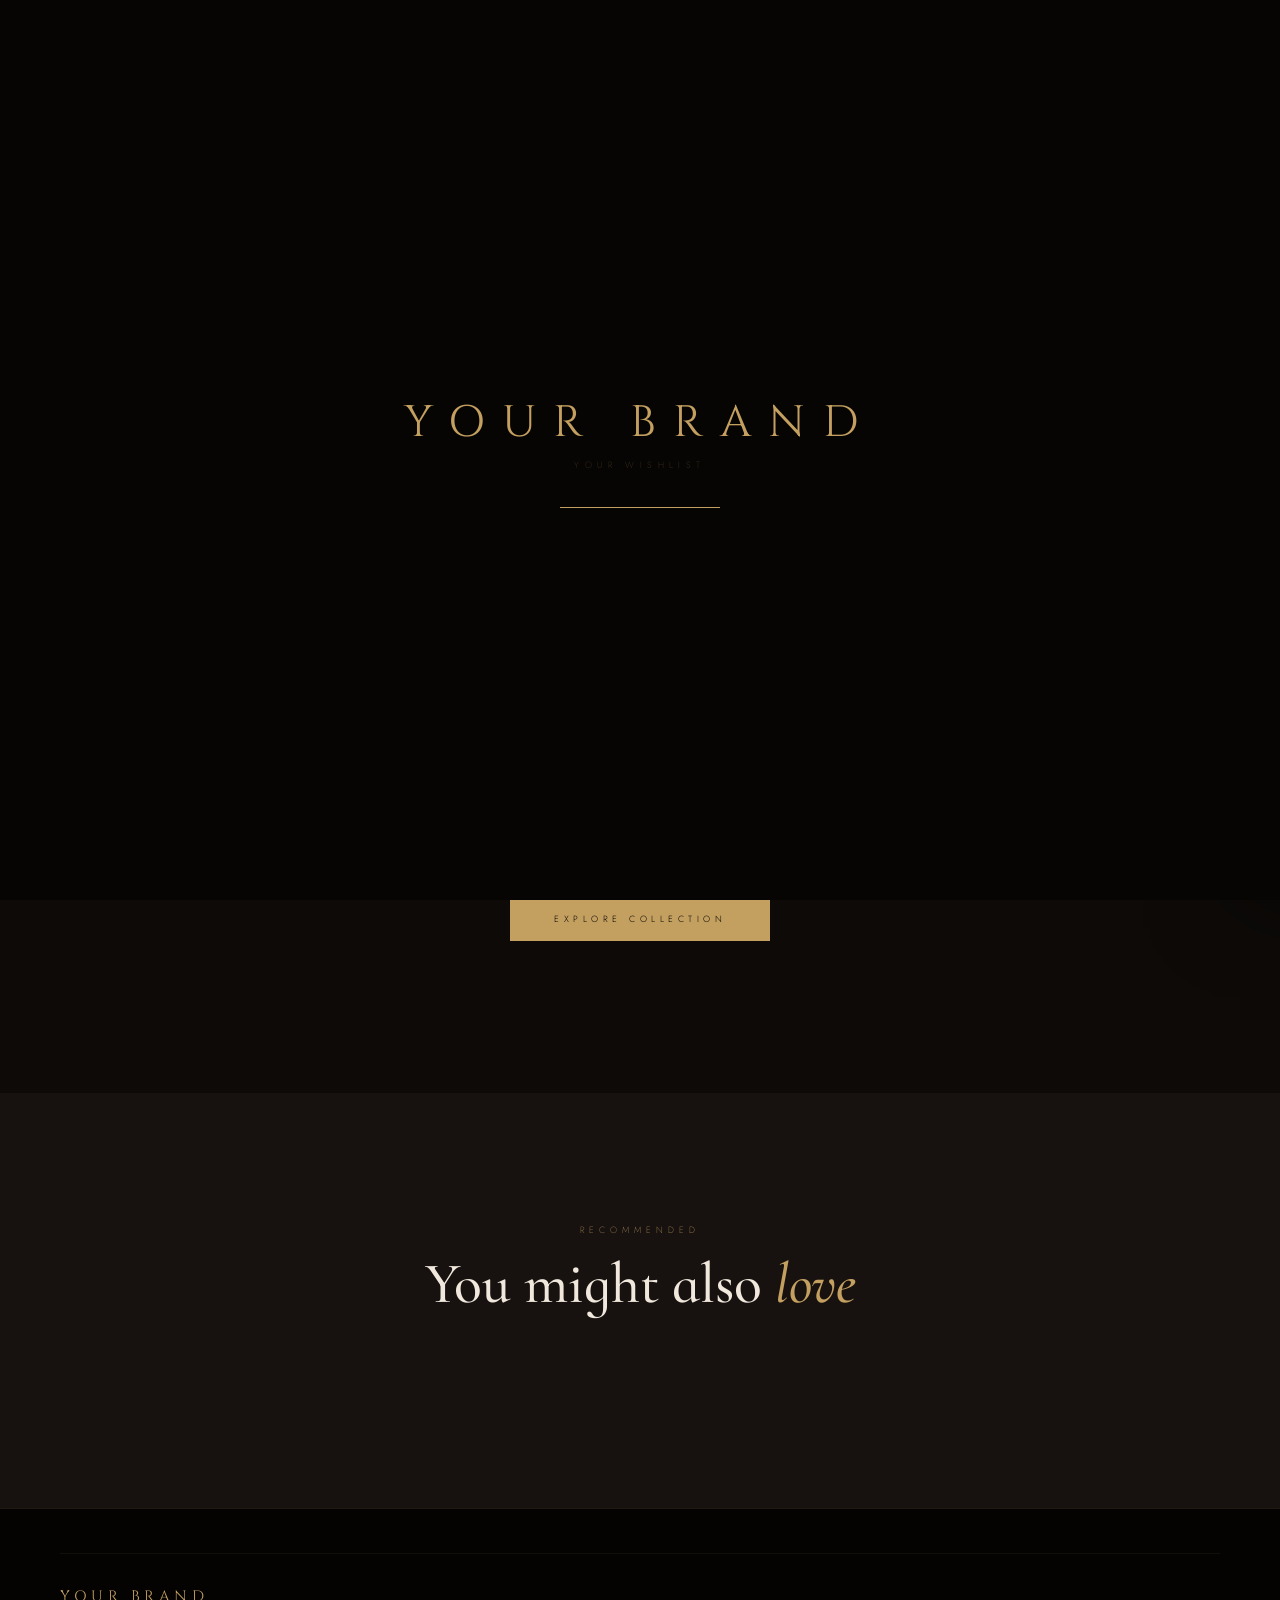
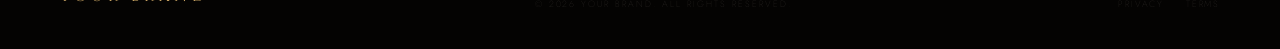
<file: pages/wishlist.html>
<!DOCTYPE html>
<html lang="en">
<head>
<meta charset="UTF-8">
<meta name="viewport" content="width=device-width, initial-scale=1.0">
<title>Wishlist | Your Brand</title>
<link rel="stylesheet" href="../css/main.css">
</head>
<body>
<div id="cursor-dot" aria-hidden="true"></div>
<div id="cursor-ring" aria-hidden="true"></div>
<div id="scroll-progress" aria-hidden="true"></div>
<div id="page-loader" aria-hidden="true">
  <div class="ld-logo" data-brand>YOUR BRAND</div>
  <div class="ld-sub">Your Wishlist</div>
  <div class="ld-bar"><div class="ld-fill"></div></div>
</div>
<button id="back-top">↑</button>
<div id="cart-overlay"></div>
<aside id="cart-drawer">
  <div class="cart-head"><div><div class="cart-head-title">Your Bag</div><div class="cart-head-count" id="cart-count-lbl">0 items</div></div><button id="cart-close-btn">✕</button></div>
  <div id="cart-items-list"></div>
  <div id="cart-empty-state"><div class="cart-empty-icon">✦</div><p class="cart-empty-txt">Your bag is empty.</p></div>
  <div id="cart-footer" style="display:none">
    <div class="cart-subtotal-row"><span class="cart-sub-lbl">Subtotal</span><span id="cart-total-price">$0.00</span></div>
    <p class="cart-ship-note">Free shipping on orders over $150</p>
    <button id="cart-checkout-btn">Proceed to Checkout</button>
    <a href="checkout.html" class="cart-continue-link">Checkout</a>
  </div>
</aside>
<div id="search-overlay">
  <button id="search-close-btn">✕ Close</button>
  <div class="search-wrap"><input type="text" class="search-input" placeholder="Search products…" autocomplete="off"></div>
  <div id="search-results"></div>
</div>
<div id="mobile-menu">
  <nav>
    <a href="../index.html" class="mob-link">Home <span>→</span></a>
    <a href="shop.html"     class="mob-link">Shop <span>→</span></a>
    <a href="login.html"    class="mob-link">Account <span>→</span></a>
  </nav>
</div>
<div class="announce-bar" id="announce-bar">
  <p>Free shipping on orders over $150</p>
  <button class="announce-close" id="announce-close">✕</button>
</div>
<header id="main-nav">
  <div class="nav-inner">
    <a href="../index.html" class="nav-logo"><span data-brand>YOUR BRAND</span><sub data-brand-tagline>Haute Cosmétique</sub></a>
    <nav class="nav-links">
      <a href="shop.html?cat=skincare"  class="nav-link">Skincare</a>
      <a href="shop.html?cat=makeup"    class="nav-link">Makeup</a>
      <a href="shop.html?cat=fragrance" class="nav-link">Fragrance</a>
      <a href="shop.html?cat=body"      class="nav-link">Body</a>
      <a href="about.html"              class="nav-link">Maison</a>
    </nav>
    <div class="nav-right">
      <button class="nav-icon-btn" id="search-open-btn">⌕</button>
      <a href="wishlist.html" class="nav-icon-btn" style="color:var(--gold)">♥</a>
      <a href="login.html"    class="nav-icon-btn"><span class="auth-avatar">👤</span></a>
      <button class="nav-icon-btn" id="cart-btn" style="position:relative">🛍<span class="badge cart-badge">0</span></button>
      <button class="hamburger" id="hamburger"><span></span><span></span><span></span></button>
    </div>
  </div>
</header>

<!-- PAGE HERO -->
<div style="padding:150px var(--pad) 64px;background:var(--ink);border-bottom:1px solid var(--line);position:relative;overflow:hidden">
  <div style="position:absolute;right:-10px;top:50%;transform:translateY(-50%);font-family:var(--f-display);font-size:18vw;font-weight:900;color:rgba(196,160,96,.022);pointer-events:none;white-space:nowrap;line-height:1">WISHLIST</div>
  <div style="position:relative">
    <div class="s-eyebrow" data-reveal="up">Your Saved Items</div>
    <h1 class="s-h2" style="font-size:clamp(40px,6vw,80px)" data-reveal="up">
      Your <em>Wishlist</em>
    </h1>
    <p class="s-desc" data-reveal="up" data-delay="1">Everything you've fallen for — saved for when the moment is right.</p>
  </div>
</div>

<!-- WISHLIST CONTENT -->
<main style="padding:52px var(--pad);background:var(--ink)">
  <!-- Toolbar -->
  <div style="display:flex;align-items:center;justify-content:space-between;flex-wrap:wrap;gap:16px;margin-bottom:36px;padding-bottom:20px;border-bottom:1px solid var(--line)" data-reveal="up">
    <span style="font-size:9px;font-weight:200;letter-spacing:.4em;text-transform:uppercase;color:rgba(240,232,220,.28)">
      <strong id="wl-count" style="color:var(--gold);font-weight:300">0</strong> saved items
    </span>
    <div style="display:flex;gap:10px;flex-wrap:wrap">
      <button onclick="addAllToBag()" style="font-size:8.5px;font-weight:200;letter-spacing:.4em;text-transform:uppercase;color:rgba(240,232,220,.35);padding:9px 18px;border:1px solid var(--line);background:none;cursor:none;transition:all .3s" onmouseenter="this.style.borderColor='var(--gold-30)';this.style.color='var(--gold-pale)'" onmouseleave="this.style.borderColor='';this.style.color=''">Add All to Bag</button>
      <button onclick="shareWishlist()" style="font-size:8.5px;font-weight:200;letter-spacing:.4em;text-transform:uppercase;color:rgba(240,232,220,.35);padding:9px 18px;border:1px solid var(--line);background:none;cursor:none;transition:all .3s" onmouseenter="this.style.borderColor='var(--gold-30)';this.style.color='var(--gold-pale)'" onmouseleave="this.style.borderColor='';this.style.color=''">Share List</button>
      <button onclick="clearWishlist()" style="font-size:8.5px;font-weight:200;letter-spacing:.4em;text-transform:uppercase;color:rgba(200,120,96,.4);padding:9px 18px;border:1px solid rgba(200,120,96,.2);background:none;cursor:none;transition:all .3s" onmouseenter="this.style.borderColor='rgba(200,120,96,.4)'" onmouseleave="this.style.borderColor='rgba(200,120,96,.2)'">Clear All</button>
    </div>
  </div>

  <!-- Wishlist grid -->
  <div class="products-grid cols-4" id="wishlist-grid"></div>

  <!-- Empty state -->
  <div id="wishlist-empty" style="display:none;flex-direction:column;align-items:center;justify-content:center;padding:100px 40px;text-align:center">
    <div style="font-size:60px;color:var(--gold-20);margin-bottom:22px">♡</div>
    <h2 style="font-family:var(--f-serif);font-size:28px;color:var(--cream);margin-bottom:12px">Your wishlist is <em style="font-style:italic;color:var(--gold)">empty</em></h2>
    <p style="font-family:var(--f-serif);font-style:italic;font-size:16px;color:rgba(240,232,220,.32);margin-bottom:32px;line-height:1.8">
      Save items you love and come back to them whenever you're ready.<br>Your taste, preserved.
    </p>
    <a href="shop.html" class="btn btn-gold magnetic"><span>Explore Collection</span></a>
  </div>
</main>

<!-- YOU MAY ALSO LIKE -->
<section style="padding:var(--section) var(--pad);background:var(--char)" id="reco-section">
  <div class="section-head center" data-reveal="up">
    <div class="s-eyebrow center">Recommended</div>
    <h2 class="s-h2">You might also <em>love</em></h2>
  </div>
  <div class="products-grid cols-4" id="reco-grid" style="margin-top:48px"></div>
</section>

<footer style="padding:44px var(--pad) 28px;background:#040302;border-top:1px solid var(--line)">
  <div class="ft-bottom">
    <a href="../index.html" class="ft-brand" style="font-size:15px" data-brand>YOUR BRAND</a>
    <span class="ft-copy">© <span id="ft-yr"></span> <span data-brand>YOUR BRAND</span>. All rights reserved.</span>
    <div class="ft-legal"><a href="#">Privacy</a><a href="#">Terms</a></div>
  </div>
</footer>

<script src="../js/config.js"></script>
<script src="../js/products.js"></script>
<script src="../js/store.js"></script>
<script src="../js/ui.js"></script>
<script>
'use strict';
document.getElementById('ft-yr').textContent = new Date().getFullYear();
const sym = STORE.CURRENCY_SYMBOL || '$';

// ── RENDER WISHLIST ────────────────────────────────────────────
function renderWishlist() {
  const grid    = document.getElementById('wishlist-grid');
  const empty   = document.getElementById('wishlist-empty');
  const countEl = document.getElementById('wl-count');
  if (!grid) return;

  const ids     = Wishlist.getAll();
  const items   = ids.map(id => getProductById(id)).filter(Boolean);

  if (countEl) countEl.textContent = items.length;

  if (!items.length) {
    grid.style.display = 'none';
    if (empty) empty.style.display = 'flex';
    return;
  }
  grid.style.display = '';
  if (empty) empty.style.display = 'none';

  grid.innerHTML = items.map((p, i) => {
    const dPrice = p.salePrice || p.price;
    const imgHTML = p.images?.[0]
      ? `<img src="${p.images[0]}" alt="${p.name}" class="pc-img" loading="lazy">`
      : `<div class="pc-no-img"><div class="pc-no-img-icon">✦</div><p class="pc-no-img-text">Add photos in products.js</p></div>`;

    return `
      <div class="product-card" data-id="${p.id}" data-reveal="up" data-delay="${i % 4}">
        <button class="pc-wl-btn wished" data-wl-id="${p.id}"
          onclick="removeItem('${p.id}',this.closest('.product-card'))"
          aria-label="Remove from wishlist" title="Remove">✕</button>
        <div class="pc-vis pc-vis-m">
          ${imgHTML}
        </div>
        <div class="pc-info">
          <span class="pc-cat">${p.category}</span>
          <h3 class="pc-name"><a href="product.html?id=${p.id}">${p.name}</a></h3>
          <p class="pc-desc">${p.shortDesc || ''}</p>
          <div class="pc-foot">
            <div class="pc-prices">
              <span class="pc-price">${sym}${dPrice.toFixed(2)}</span>
              ${p.salePrice ? `<span class="pc-orig">${sym}${p.price.toFixed(2)}</span>` : ''}
            </div>
            <div class="pc-actions">
              <button class="pc-add-btn"
                onclick="Cart.add({id:'${p.id}',name:'${p.name.replace(/'/g,"\\'")}',price:${dPrice},image:${p.images?.[0] ? `'${p.images[0]}'` : 'null'}})">
                <span>Add to Bag</span>
              </button>
              <a href="checkout.html?buy=${p.id}" class="pc-buy-btn">Buy Now</a>
            </div>
          </div>
        </div>
      </div>
    `;
  }).join('');

  // Re-run reveal
  setTimeout(() => {
    grid.querySelectorAll('[data-reveal]').forEach((el, i) => {
      el.style.transitionDelay = (i % 4 * 0.08) + 's';
      el.classList.add('revealed');
    });
  }, 40);

  renderReco(ids);
}

// ── REMOVE ITEM ────────────────────────────────────────────────
function removeItem(id, card) {
  Wishlist.remove(id);
  if (card) {
    card.style.transition = 'opacity .4s, transform .4s';
    card.style.opacity    = '0';
    card.style.transform  = 'scale(.95)';
    setTimeout(() => renderWishlist(), 420);
  }
}

// ── ADD ALL TO BAG ─────────────────────────────────────────────
function addAllToBag() {
  const ids   = Wishlist.getAll();
  const items = ids.map(id => getProductById(id)).filter(Boolean);
  if (!items.length) { showToast('Your wishlist is empty!', '♡'); return; }
  items.forEach(p => Cart.add({ id: p.id, name: p.name, price: p.salePrice || p.price, image: p.images?.[0] || null }));
  showToast(`${items.length} item${items.length !== 1 ? 's' : ''} added to bag`, '✦');
  Cart.open();
}

// ── SHARE WISHLIST ─────────────────────────────────────────────
function shareWishlist() {
  const ids = Wishlist.getAll();
  if (!ids.length) { showToast('Nothing to share yet!', '♡'); return; }
  const url = window.location.origin + window.location.pathname + '?shared=' + ids.join(',');
  if (navigator.share) {
    navigator.share({ title: 'My Wishlist', url }).catch(() => copyToClipboard(url));
  } else {
    copyToClipboard(url);
  }
}
function copyToClipboard(text) {
  if (navigator.clipboard) {
    navigator.clipboard.writeText(text).then(() => showToast('Wishlist link copied!', '✦'));
  } else {
    const ta = document.createElement('textarea');
    ta.value = text; document.body.appendChild(ta); ta.select();
    document.execCommand('copy'); document.body.removeChild(ta);
    showToast('Wishlist link copied!', '✦');
  }
}

// ── CLEAR ALL ──────────────────────────────────────────────────
function clearWishlist() {
  if (!Wishlist.getAll().length) return;
  if (confirm('Clear your entire wishlist?')) {
    Wishlist.getAll().forEach(id => Wishlist.remove(id));
    renderWishlist();
    showToast('Wishlist cleared', '♡');
  }
}

// ── RENDER RECOMMENDATIONS ─────────────────────────────────────
function renderReco(excludeIds = []) {
  const grid = document.getElementById('reco-grid');
  if (!grid) return;
  const reco = getAllProducts().filter(p => !excludeIds.includes(p.id)).slice(0, 4);
  if (!reco.length) {
    document.getElementById('reco-section').style.display = 'none';
    return;
  }
  grid.innerHTML = reco.map((p, i) => {
    const dPrice = p.salePrice || p.price;
    return `
      <div class="product-card" data-reveal="up" data-delay="${i}">
        <button class="pc-wl-btn" data-wl-id="${p.id}"
          onclick="Wishlist.toggle('${p.id}',this)"
          aria-label="Save">${Wishlist.has(p.id) ? '♥' : '♡'}</button>
        <div class="pc-vis pc-vis-m">
          ${p.images?.[0]
            ? `<img src="${p.images[0]}" alt="${p.name}" class="pc-img" loading="lazy">`
            : `<div class="pc-no-img"><div class="pc-no-img-icon">✦</div></div>`}
        </div>
        <div class="pc-info">
          <span class="pc-cat">${p.category}</span>
          <h3 class="pc-name"><a href="product.html?id=${p.id}">${p.name}</a></h3>
          <p class="pc-desc">${p.shortDesc || ''}</p>
          <div class="pc-foot">
            <span class="pc-price">${sym}${dPrice.toFixed(2)}</span>
            <div class="pc-actions">
              <button class="pc-add-btn" onclick="Cart.add({id:'${p.id}',name:'${p.name.replace(/'/g,"\\'")}',price:${dPrice}})"><span>Add</span></button>
              <a href="checkout.html?buy=${p.id}" class="pc-buy-btn">Buy Now</a>
            </div>
          </div>
        </div>
      </div>
    `;
  }).join('');

  setTimeout(() => {
    grid.querySelectorAll('[data-reveal]').forEach((el, i) => {
      el.style.transitionDelay = (i * 0.1) + 's';
      el.classList.add('revealed');
    });
  }, 80);
}

// ── HANDLE SHARED URL ──────────────────────────────────────────
const urlParams = new URLSearchParams(window.location.search);
const shared    = urlParams.get('shared');
if (shared) {
  shared.split(',').forEach(id => { if (id.trim()) Wishlist.add(id.trim()); });
  showToast('Shared wishlist loaded!', '♡');
  history.replaceState({}, '', window.location.pathname);
}

// ── INIT ───────────────────────────────────────────────────────
document.addEventListener('DOMContentLoaded', () => {
  renderWishlist();
});
</script>
</body>
</html>
</file>
<file: css/main.css>
/* ================================================================
   STORE — COMPLETE STYLESHEET
   Reset · Tokens · Typography · Layout · Nav · Hero · Shop
   Product · Cart · Checkout · Reviews · Auth · Pages · Mobile
================================================================ */

@import url('https://fonts.googleapis.com/css2?family=Cormorant+Infant:ital,wght@0,400;0,500;0,600;1,400;1,500;1,600&family=Cinzel:wght@400;600;700&family=Jost:wght@200;300;400;500&display=swap');

/* ─── RESET ─────────────────────────────────────────────────── */
*,*::before,*::after{margin:0;padding:0;box-sizing:border-box;-webkit-font-smoothing:antialiased}
html{scroll-behavior:smooth;overflow-x:hidden}
body{overflow-x:hidden;cursor:none;font-family:'Jost',sans-serif;font-weight:300;background:var(--void);color:var(--cream)}
img,video{display:block;max-width:100%}
a{text-decoration:none;color:inherit}
button,input,select,textarea{font-family:inherit;border:none;outline:none;background:none}
ul{list-style:none}
::selection{background:var(--gold-20);color:var(--gold)}

/* ─── TOKENS ─────────────────────────────────────────────────── */
:root{
  --void:#070504; --ink:#0d0a08; --char:#171210; --mid:#241c18; --dust:#4a3c34;
  --cream:#f0e8dc; --warm:#faf5ee;
  --gold:#c4a060; --gold-hi:#d4b070; --gold-lo:#8c6830; --gold-pale:#e8d4a8;
  --gold-10:rgba(196,160,96,.10); --gold-20:rgba(196,160,96,.20); --gold-30:rgba(196,160,96,.30);
  --rose:#c87860; --rose-d:#904040; --rose-p:#e8c0b0;
  --sage:#7a9070;
  --line:rgba(196,160,96,.14); --line-s:rgba(240,232,220,.06);
  --f-serif:'Cormorant Infant',serif; --f-display:'Cinzel',serif; --f-body:'Jost',sans-serif;
  --pad:60px; --section:130px;
  --eout:cubic-bezier(.16,1,.3,1); --einout:cubic-bezier(.76,0,.24,1); --espring:cubic-bezier(.34,1.56,.64,1);
}

/* ─── GRAIN ──────────────────────────────────────────────────── */
body::after{content:'';position:fixed;inset:0;pointer-events:none;z-index:9000;opacity:.022;background-image:url("data:image/svg+xml,%3Csvg xmlns='http://www.w3.org/2000/svg' width='300' height='300'%3E%3Cfilter id='n'%3E%3CfeTurbulence type='fractalNoise' baseFrequency='.8' numOctaves='4' stitchTiles='stitch'/%3E%3C/filter%3E%3Crect width='300' height='300' filter='url(%23n)'/%3E%3C/svg%3E");background-size:200px}

/* ─── CURSOR ─────────────────────────────────────────────────── */
#cursor-dot{position:fixed;width:7px;height:7px;border-radius:50%;background:var(--gold-hi);pointer-events:none;z-index:9990;transform:translate(-50%,-50%);transition:width .25s,height .25s,background .25s;mix-blend-mode:difference}
#cursor-ring{position:fixed;width:34px;height:34px;border-radius:50%;border:1px solid rgba(196,160,96,.5);pointer-events:none;z-index:9989;transform:translate(-50%,-50%);transition:width .5s var(--eout),height .5s var(--eout),border-color .3s}
body[data-cursor=pointer] #cursor-dot{width:12px;height:12px}
body[data-cursor=pointer] #cursor-ring{width:52px;height:52px;border-color:rgba(196,160,96,.7)}
body[data-cursor=view] #cursor-dot{width:56px;height:56px;background:rgba(196,160,96,.08);border:1px solid rgba(196,160,96,.3)}
body[data-cursor=view] #cursor-ring{opacity:0}
body[data-cursor=text] #cursor-dot{width:2px;height:24px;border-radius:1px;background:var(--gold)}

/* ─── LOADER ─────────────────────────────────────────────────── */
#page-loader{position:fixed;inset:0;background:var(--void);z-index:9999;display:flex;flex-direction:column;align-items:center;justify-content:center;transition:opacity 1s var(--eout),visibility 1s}
#page-loader.loaded{opacity:0;visibility:hidden;pointer-events:none}
.ld-logo{font-family:var(--f-display);font-size:clamp(24px,4vw,44px);letter-spacing:.4em;color:var(--gold);animation:ldpulse 2s ease-in-out infinite;margin-bottom:6px}
.ld-sub{font-size:9px;font-weight:200;letter-spacing:.6em;text-transform:uppercase;color:rgba(196,160,96,.35);margin-bottom:36px}
.ld-bar{width:160px;height:1px;background:rgba(196,160,96,.1);overflow:hidden}
.ld-fill{height:100%;background:var(--gold);animation:ldfill 2.2s var(--eout) forwards}
@keyframes ldpulse{0%,100%{opacity:.4}50%{opacity:1}}
@keyframes ldfill{from{width:0}to{width:100%}}

/* ─── SCROLL PROGRESS ────────────────────────────────────────── */
#scroll-progress{position:fixed;top:0;left:0;z-index:600;height:2px;width:0%;background:linear-gradient(to right,var(--gold-lo),var(--gold-hi));transition:width .1s linear}

/* ─── TOAST ──────────────────────────────────────────────────── */
#store-toast{position:fixed;bottom:32px;left:50%;transform:translateX(-50%) translateY(20px);background:var(--char);border:1px solid var(--line);padding:14px 20px;display:flex;align-items:center;gap:12px;opacity:0;pointer-events:none;transition:all .45s var(--eout);z-index:8000;min-width:260px;max-width:90vw}
#store-toast.show{opacity:1;transform:translateX(-50%) translateY(0)}
.toast-icon{color:var(--gold);font-size:15px;flex-shrink:0}
.toast-msg{font-family:var(--f-serif);font-style:italic;font-size:14px;color:var(--cream);flex:1}
.toast-x{color:rgba(240,232,220,.3);font-size:12px;cursor:none;transition:color .2s;flex-shrink:0}
.toast-x:hover{color:var(--rose)}

/* ─── BACK TO TOP ────────────────────────────────────────────── */
#back-top{position:fixed;bottom:32px;right:32px;z-index:400;width:42px;height:42px;border:1px solid rgba(196,160,96,.2);background:rgba(13,10,8,.88);backdrop-filter:blur(10px);color:rgba(240,232,220,.35);font-size:16px;cursor:none;opacity:0;transform:translateY(10px);transition:all .4s var(--eout);display:flex;align-items:center;justify-content:center}
#back-top.show{opacity:1;transform:translateY(0)}
#back-top:hover{border-color:var(--gold-30);color:var(--gold);transform:translateY(-3px)}

/* ─── ANNOUNCE BAR ───────────────────────────────────────────── */
.announce-bar{background:var(--gold);padding:10px var(--pad);display:flex;align-items:center;justify-content:center;gap:12px;position:relative;z-index:601}
.announce-bar p{font-size:9px;font-weight:300;letter-spacing:.45em;text-transform:uppercase;color:var(--void)}
.announce-bar a{font-size:9px;font-weight:400;letter-spacing:.3em;color:var(--void);text-decoration:underline;text-underline-offset:3px;cursor:none}
.announce-close{position:absolute;right:var(--pad);top:50%;transform:translateY(-50%);color:var(--void);opacity:.5;font-size:14px;cursor:none;transition:opacity .2s}
.announce-close:hover{opacity:1}

/* ─── NAVIGATION ─────────────────────────────────────────────── */
#main-nav{position:fixed;top:0;left:0;right:0;z-index:500;transition:top .4s var(--eout),background .5s,backdrop-filter .5s,border-color .4s,transform .4s var(--eout)}
#main-nav.scrolled{background:rgba(7,5,4,.94);backdrop-filter:blur(24px) saturate(180%);border-bottom:1px solid var(--line)}
#main-nav.nav-hidden{transform:translateY(-100%)}
.nav-inner{height:72px;display:grid;grid-template-columns:1fr auto 1fr;align-items:center;padding:0 var(--pad)}
.nav-logo{font-family:var(--f-display);font-size:16px;font-weight:600;letter-spacing:.3em;color:var(--gold);cursor:none;justify-self:start}
.nav-logo sub{display:block;font-family:var(--f-body);font-size:7px;font-weight:200;letter-spacing:.6em;color:rgba(240,232,220,.3);margin-top:2px;text-transform:uppercase}
.nav-links{display:flex;gap:0;justify-self:center}
.nav-link{display:flex;align-items:center;gap:5px;padding:0 20px;height:72px;font-size:9.5px;font-weight:300;letter-spacing:.38em;text-transform:uppercase;color:rgba(240,232,220,.55);cursor:none;transition:color .3s;position:relative}
.nav-link::after{content:'';position:absolute;bottom:0;left:20px;right:20px;height:2px;background:var(--gold);transform:scaleX(0);transform-origin:right;transition:transform .45s var(--eout)}
.nav-link:hover,.nav-link.active{color:var(--gold-pale)}
.nav-link:hover::after,.nav-link.active::after{transform:scaleX(1);transform-origin:left}
.nav-right{display:flex;align-items:center;gap:6px;justify-self:end}
.nav-icon-btn{width:40px;height:40px;display:flex;align-items:center;justify-content:center;cursor:none;color:rgba(240,232,220,.5);font-size:16px;transition:color .3s;position:relative;background:none;border:none}
.nav-icon-btn:hover{color:var(--gold-pale)}
.badge{position:absolute;top:6px;right:5px;width:15px;height:15px;border-radius:50%;background:var(--gold);color:var(--void);font-size:7px;font-weight:500;display:flex;align-items:center;justify-content:center;opacity:0;transform:scale(0);transition:all .3s var(--espring)}
.badge.show{opacity:1;transform:scale(1)}
.nav-cta-btn{font-size:8.5px;font-weight:300;letter-spacing:.42em;text-transform:uppercase;color:var(--void);background:var(--gold);padding:11px 24px;cursor:none;transition:background .3s;border:none}
.nav-cta-btn:hover{background:var(--gold-hi)}
.nav-location{display:flex;align-items:center;gap:6px;font-size:9px;font-weight:200;letter-spacing:.2em;color:rgba(240,232,220,.3);padding:7px 14px;border:1px solid var(--line);border-radius:20px;cursor:none;transition:all .3s;background:none}
.nav-location:hover{color:var(--gold-pale);border-color:var(--gold-30)}
.hamburger{display:none;flex-direction:column;gap:5px;cursor:none;padding:8px;background:none;border:none}
.hamburger span{display:block;height:1px;background:var(--gold);transition:all .4s var(--eout)}
.hamburger span:nth-child(1){width:24px}
.hamburger span:nth-child(2){width:18px}
.hamburger span:nth-child(3){width:24px}
.hamburger.open span:nth-child(1){transform:rotate(45deg) translate(4px,4px);width:24px}
.hamburger.open span:nth-child(2){opacity:0;transform:scaleX(0)}
.hamburger.open span:nth-child(3){transform:rotate(-45deg) translate(4px,-4px);width:24px}
#mobile-menu{position:fixed;inset:0;z-index:490;background:var(--ink);display:flex;flex-direction:column;padding:100px var(--pad) 60px;transform:translateX(-100%);transition:transform .6s var(--eout)}
#mobile-menu.open{transform:translateX(0)}
.mob-link{font-family:var(--f-serif);font-style:italic;font-size:clamp(28px,6vw,48px);color:rgba(240,232,220,.6);padding:14px 0;border-bottom:1px solid var(--line-s);cursor:none;transition:color .3s,padding-left .4s var(--eout);display:flex;justify-content:space-between;align-items:center}
.mob-link:hover{color:var(--gold-pale);padding-left:10px}
.mob-footer{margin-top:auto;display:flex;gap:12px}
.mob-soc{width:32px;height:32px;border:1px solid rgba(196,160,96,.14);display:flex;align-items:center;justify-content:center;font-size:10px;color:rgba(240,232,220,.3);transition:all .3s;cursor:none}
.mob-soc:hover{border-color:var(--gold-30);color:var(--gold)}

/* ─── SEARCH OVERLAY ─────────────────────────────────────────── */
#search-overlay{position:fixed;inset:0;z-index:700;background:rgba(7,5,4,.96);backdrop-filter:blur(20px);display:flex;flex-direction:column;align-items:center;justify-content:flex-start;padding-top:120px;opacity:0;visibility:hidden;pointer-events:none;transition:opacity .5s,visibility .5s}
#search-overlay.open{opacity:1;visibility:visible;pointer-events:all}
.search-wrap{width:100%;max-width:680px;padding:0 var(--pad);position:relative}
.search-input{width:100%;padding:20px 56px 20px 0;font-family:var(--f-serif);font-size:32px;font-style:italic;color:var(--cream);background:transparent;border-bottom:1px solid var(--gold-30);caret-color:var(--gold);transition:border-color .3s}
.search-input::placeholder{color:rgba(240,232,220,.2)}
.search-input:focus{border-color:var(--gold)}
#search-close-btn{position:absolute;top:0;right:var(--pad);font-size:9px;font-weight:200;letter-spacing:.4em;text-transform:uppercase;color:rgba(240,232,220,.3);cursor:none;transition:color .3s;display:flex;align-items:center;gap:8px;background:none;border:none}
#search-close-btn:hover{color:var(--gold)}
#search-results{width:100%;max-width:680px;padding:0 var(--pad);margin-top:24px}
.search-result-item{display:flex;align-items:center;gap:16px;padding:14px 0;border-bottom:1px solid var(--line-s);transition:padding-left .3s var(--eout);cursor:none}
.search-result-item:hover{padding-left:8px}
.sri-name{font-family:var(--f-serif);font-size:17px;color:var(--cream);flex:1}
.sri-cat{font-size:9px;font-weight:200;letter-spacing:.4em;text-transform:uppercase;color:var(--gold)}
.sri-price{font-family:var(--f-display);font-size:14px;color:var(--gold)}
.search-sug-tags{display:flex;flex-wrap:wrap;gap:8px;margin-top:32px;width:100%;max-width:680px;padding:0 var(--pad)}
.sug-tag{font-family:var(--f-serif);font-style:italic;font-size:14px;color:rgba(240,232,220,.4);padding:6px 16px;border:1px solid var(--line);cursor:none;transition:all .3s}
.sug-tag:hover{color:var(--gold-pale);border-color:var(--gold-30)}
.search-no-results{font-family:var(--f-serif);font-style:italic;font-size:16px;color:rgba(240,232,220,.3);padding:20px 0}

/* ─── CART DRAWER ────────────────────────────────────────────── */
#cart-overlay{position:fixed;inset:0;z-index:799;background:rgba(7,5,4,.65);backdrop-filter:blur(4px);opacity:0;visibility:hidden;pointer-events:none;transition:opacity .5s,visibility .5s}
#cart-overlay.open{opacity:1;visibility:visible;pointer-events:all}
#cart-drawer{position:fixed;top:0;right:0;bottom:0;width:440px;z-index:800;background:var(--char);border-left:1px solid var(--line);display:flex;flex-direction:column;transform:translateX(100%);transition:transform .6s var(--eout);box-shadow:-40px 0 80px rgba(0,0,0,.5)}
#cart-drawer.open{transform:translateX(0)}
.cart-head{padding:28px 28px 20px;border-bottom:1px solid var(--line);display:flex;align-items:center;justify-content:space-between;flex-shrink:0}
.cart-head-title{font-family:var(--f-display);font-size:14px;letter-spacing:.3em;color:var(--gold)}
.cart-head-count{font-size:8.5px;font-weight:200;letter-spacing:.4em;text-transform:uppercase;color:rgba(240,232,220,.3)}
#cart-close-btn{width:34px;height:34px;border-radius:50%;border:1px solid var(--line);display:flex;align-items:center;justify-content:center;color:rgba(240,232,220,.4);font-size:14px;cursor:none;transition:all .3s;background:none}
#cart-close-btn:hover{border-color:var(--gold-30);color:var(--gold-pale)}
#cart-items-list{flex:1;overflow-y:auto;padding:0;scrollbar-width:thin;scrollbar-color:var(--gold-30) transparent}
#cart-items-list::-webkit-scrollbar{width:2px}
#cart-items-list::-webkit-scrollbar-thumb{background:var(--gold-30)}
.ci{display:grid;grid-template-columns:72px 1fr auto;gap:14px;padding:20px 28px;border-bottom:1px solid var(--line-s);align-items:start;transition:background .3s}
.ci:hover{background:rgba(240,232,220,.02)}
.ci-img{aspect-ratio:1;background:var(--mid);border:1px solid var(--line);display:flex;align-items:center;justify-content:center;font-size:22px;color:var(--gold-30);overflow:hidden}
.ci-img img{width:100%;height:100%;object-fit:cover}
.ci-name{font-family:var(--f-serif);font-size:15px;color:var(--cream);display:block;margin-bottom:3px}
.ci-meta{font-size:9px;font-weight:200;letter-spacing:.3em;text-transform:uppercase;color:rgba(240,232,220,.28);display:block;margin-bottom:10px}
.ci-qty{display:flex;align-items:center;gap:0}
.ci-qty-btn{width:28px;height:28px;border:1px solid var(--line);display:flex;align-items:center;justify-content:center;font-size:14px;color:rgba(240,232,220,.4);cursor:none;transition:all .2s;background:none}
.ci-qty-btn:hover{border-color:var(--gold-30);color:var(--gold-pale)}
.ci-qty-num{width:32px;height:28px;display:flex;align-items:center;justify-content:center;font-size:13px;color:var(--cream);border-top:1px solid var(--line);border-bottom:1px solid var(--line)}
.ci-right{display:flex;flex-direction:column;align-items:flex-end;gap:8px}
.ci-price{font-family:var(--f-display);font-size:14px;color:var(--gold)}
.ci-remove{color:rgba(240,232,220,.2);font-size:11px;cursor:none;transition:color .2s;background:none;border:none}
.ci-remove:hover{color:var(--rose)}
#cart-empty-state{flex:1;display:flex;flex-direction:column;align-items:center;justify-content:center;padding:60px 28px;text-align:center}
.cart-empty-icon{font-size:44px;color:var(--gold-20);margin-bottom:18px}
.cart-empty-txt{font-family:var(--f-serif);font-style:italic;font-size:16px;color:rgba(240,232,220,.3);margin-bottom:28px}
#cart-footer{padding:20px 28px 28px;border-top:1px solid var(--line);flex-shrink:0}
.cart-subtotal-row{display:flex;justify-content:space-between;align-items:center;margin-bottom:6px}
.cart-sub-lbl{font-size:9px;font-weight:200;letter-spacing:.4em;text-transform:uppercase;color:rgba(240,232,220,.35)}
#cart-total-price{font-family:var(--f-display);font-size:24px;color:var(--gold)}
.cart-ship-note{font-family:var(--f-serif);font-style:italic;font-size:12px;color:rgba(240,232,220,.25);margin-bottom:20px}
#cart-checkout-btn{width:100%;padding:18px;background:var(--gold);color:var(--void);font-family:var(--f-body);font-size:9px;font-weight:300;letter-spacing:.5em;text-transform:uppercase;cursor:none;position:relative;overflow:hidden;transition:background .3s;border:none;margin-bottom:12px}
#cart-checkout-btn:hover{background:var(--gold-hi)}
.cart-continue-link{display:block;text-align:center;font-size:9px;font-weight:200;letter-spacing:.35em;text-transform:uppercase;color:rgba(240,232,220,.25);cursor:none;transition:color .3s}
.cart-continue-link:hover{color:var(--gold-pale)}

/* ─── UTILITIES ──────────────────────────────────────────────── */
.section-pad{padding:var(--section) var(--pad)}
.s-eyebrow{display:flex;align-items:center;gap:14px;font-size:9px;font-weight:200;letter-spacing:.55em;text-transform:uppercase;color:var(--gold);margin-bottom:18px}
.s-eyebrow::before{content:'';width:24px;height:1px;background:var(--gold);flex-shrink:0}
.s-eyebrow.center{justify-content:center}
.s-eyebrow.center::before{display:none}
.s-h2{font-family:var(--f-serif);font-size:clamp(36px,4.5vw,66px);font-weight:500;color:var(--cream);line-height:1.05}
.s-h2 em{font-style:italic;color:var(--gold)}
.s-desc{font-family:var(--f-serif);font-style:italic;font-size:17px;line-height:1.9;color:rgba(240,232,220,.45);max-width:560px;margin-top:18px}
.section-head{margin-bottom:64px}
.section-head.center{text-align:center}
.section-head.center .s-desc{margin:18px auto 0}
.divider-v{width:1px;height:60px;background:linear-gradient(to bottom,transparent,var(--gold),transparent);margin:0 auto}
.divider-h{height:1px;background:linear-gradient(to right,transparent,var(--gold-30),transparent)}

/* Buttons */
.btn{display:inline-flex;align-items:center;gap:10px;font-family:var(--f-body);font-size:9px;font-weight:300;letter-spacing:.5em;text-transform:uppercase;cursor:none;position:relative;overflow:hidden;transition:color .4s;border:none}
.btn-gold{color:var(--void);background:var(--gold);padding:16px 44px}
.btn-gold::before{content:'';position:absolute;inset:0;background:var(--warm);transform:translateX(-102%);transition:transform .55s var(--eout)}
.btn-gold:hover::before{transform:translateX(0)}
.btn-gold span{position:relative;z-index:1}
.btn-outline{color:var(--cream);padding:15px 43px;border:1px solid var(--gold-30)}
.btn-outline::before{content:'';position:absolute;inset:0;background:var(--gold);transform:translateX(-102%);transition:transform .55s var(--eout)}
.btn-outline:hover{color:var(--void);border-color:var(--gold)}
.btn-outline:hover::before{transform:translateX(0)}
.btn-outline span{position:relative;z-index:1}
.btn-text{color:rgba(240,232,220,.45);padding:0;letter-spacing:.45em}
.btn-text::after{content:'';display:block;width:20px;height:1px;background:currentColor;transition:width .4s}
.btn-text:hover{color:var(--gold-pale)}
.btn-text:hover::after{width:40px}

/* Scroll reveal */
[data-reveal]{opacity:0;transition:opacity .85s var(--eout),transform .85s var(--eout)}
[data-reveal=up]{transform:translateY(36px)}
[data-reveal=left]{transform:translateX(-36px)}
[data-reveal=right]{transform:translateX(36px)}
[data-reveal=scale]{transform:scale(.96)}
[data-reveal].revealed{opacity:1;transform:none}
[data-delay="1"]{transition-delay:.1s}[data-delay="2"]{transition-delay:.2s}
[data-delay="3"]{transition-delay:.3s}[data-delay="4"]{transition-delay:.4s}
[data-delay="5"]{transition-delay:.5s}[data-delay="6"]{transition-delay:.6s}
.stagger>*{opacity:0;transform:translateY(24px);transition:opacity .7s var(--eout),transform .7s var(--eout)}
.stagger.stagger-go>*:nth-child(1){opacity:1;transform:none;transition-delay:.05s}
.stagger.stagger-go>*:nth-child(2){opacity:1;transform:none;transition-delay:.15s}
.stagger.stagger-go>*:nth-child(3){opacity:1;transform:none;transition-delay:.25s}
.stagger.stagger-go>*:nth-child(4){opacity:1;transform:none;transition-delay:.35s}
.stagger.stagger-go>*:nth-child(5){opacity:1;transform:none;transition-delay:.45s}
.stagger.stagger-go>*:nth-child(6){opacity:1;transform:none;transition-delay:.55s}

/* Form fields */
.field-group{position:relative;margin-bottom:14px}
.field-label{display:block;font-size:8.5px;font-weight:200;letter-spacing:.5em;text-transform:uppercase;color:var(--gold);margin-bottom:9px}
.field-input,.field-select,.field-textarea{width:100%;padding:15px 18px;background:rgba(240,232,220,.04);border:1px solid rgba(196,160,96,.18);color:var(--cream);font-family:var(--f-body);font-size:14px;font-weight:200;transition:border-color .3s,background .3s}
.field-input:focus,.field-select:focus,.field-textarea:focus{border-color:rgba(196,160,96,.55);background:rgba(240,232,220,.06);outline:none}
.field-input::placeholder,.field-textarea::placeholder{color:rgba(240,232,220,.2)}
.field-select{-webkit-appearance:none;cursor:none}
.field-select option{background:var(--char)}
.field-textarea{resize:vertical;min-height:120px;line-height:1.7;font-style:italic}
.field-input.field-error,.field-select.field-error{border-color:rgba(200,120,96,.7)}
.field-row{display:grid;grid-template-columns:1fr 1fr;gap:12px}

/* Checkbox */
.check-wrap{display:flex;align-items:flex-start;gap:12px;cursor:none}
.check-wrap input[type=checkbox]{display:none}
.check-box{width:16px;height:16px;border:1px solid rgba(196,160,96,.25);display:flex;align-items:center;justify-content:center;transition:all .2s;flex-shrink:0;margin-top:1px;font-size:10px;color:var(--void)}
.check-wrap:has(input:checked) .check-box{background:var(--gold);border-color:var(--gold)}
.check-wrap:has(input:checked) .check-box::after{content:'✓'}
.check-lbl{font-size:12px;font-weight:200;color:rgba(240,232,220,.4);line-height:1.6}

/* ─── TICKER ─────────────────────────────────────────────────── */
.ticker-wrap{background:var(--gold);padding:12px 0;overflow:hidden}
.ticker-track{display:flex;width:max-content;animation:tick 22s linear infinite}
.ticker-item{font-size:9px;font-weight:300;letter-spacing:.5em;text-transform:uppercase;color:var(--void);padding:0 32px;white-space:nowrap}
.ticker-sep{color:var(--rose-d);opacity:.6;padding:0 6px}
@keyframes tick{from{transform:translateX(0)}to{transform:translateX(-50%)}}

/* ─── MARQUEE ────────────────────────────────────────────────── */
.marquee-section{overflow:hidden;padding:72px 0 0}
.marquee-row{display:flex;width:max-content}
.mrow-fwd{animation:mq 38s linear infinite}
.mrow-rev{animation:mq 30s linear infinite reverse;margin-top:-16px}
.mq-word{font-family:'Cinzel',serif;font-size:clamp(62px,9vw,140px);padding:0 28px;white-space:nowrap;letter-spacing:-.02em}
.mq-outline{-webkit-text-stroke:1px rgba(196,160,96,.14);color:transparent}
.mq-fill{color:rgba(196,160,96,.05)}
@keyframes mq{from{transform:translateX(0)}to{transform:translateX(-50%)}}

/* ─── HERO ───────────────────────────────────────────────────── */
.hero{position:relative;height:100vh;min-height:700px;display:grid;grid-template-columns:55% 45%;overflow:hidden}
.hero-left{position:relative;z-index:3;display:flex;flex-direction:column;justify-content:center;padding:0 80px 0 var(--pad);padding-top:80px}
.hero-sup{display:inline-flex;align-items:center;gap:14px;font-size:9px;font-weight:200;letter-spacing:.6em;text-transform:uppercase;color:var(--gold);margin-bottom:28px;opacity:0;animation:hUp .9s .5s var(--eout) both}
.hero-sup::before{content:'';width:26px;height:1px;background:var(--gold)}
.hero-h1{font-family:var(--f-serif);font-size:clamp(56px,7.5vw,114px);font-weight:500;line-height:.88;margin-bottom:32px;opacity:0;animation:hUp 1.1s .7s var(--eout) both}
.hero-h1 .l1{display:block;color:var(--cream)}
.hero-h1 .l2{display:block;font-style:italic;color:var(--gold)}
.hero-h1 .l3{display:block;-webkit-text-stroke:1px rgba(240,232,220,.2);color:transparent}
.hero-desc{font-family:var(--f-serif);font-style:italic;font-size:17px;line-height:1.9;color:rgba(240,232,220,.48);max-width:400px;margin-bottom:48px;opacity:0;animation:hUp .9s .95s var(--eout) both}
.hero-cta{display:flex;gap:18px;align-items:center;flex-wrap:wrap;opacity:0;animation:hUp .9s 1.1s var(--eout) both}
.hero-trust{display:flex;align-items:center;gap:16px;margin-top:32px;opacity:0;animation:hUp .9s 1.3s var(--eout) both}
.ht-avs{display:flex}
.ht-av{width:28px;height:28px;border-radius:50%;border:2px solid var(--ink);margin-left:-8px;display:flex;align-items:center;justify-content:center;font-family:var(--f-display);font-size:10px;font-weight:600;color:var(--void);flex-shrink:0}
.ht-av:first-child{margin-left:0}
.av1{background:linear-gradient(135deg,#c87860,#904040)}.av2{background:linear-gradient(135deg,#c4a060,#6a3810)}.av3{background:linear-gradient(135deg,#7a9070,#3a5030)}.av4{background:linear-gradient(135deg,#6080a0,#304060)}
.ht-text{font-size:11px;color:rgba(240,232,220,.35)}
.ht-stars{color:var(--gold);font-size:11px;margin-bottom:2px}
.ht-text strong{color:var(--gold);font-weight:300}
.hero-scroll{position:absolute;bottom:44px;left:var(--pad);display:flex;flex-direction:column;align-items:flex-start;gap:10px;opacity:0;animation:hUp .9s 1.6s var(--eout) both}
.hero-scroll-track{width:1px;height:56px;background:rgba(196,160,96,.15);position:relative;overflow:hidden}
.hero-scroll-thumb{position:absolute;top:-50%;left:0;right:0;height:50%;background:linear-gradient(to bottom,var(--gold),transparent);animation:scrollThumb 2.2s ease-in-out infinite}
.hero-scroll-lbl{font-size:8px;font-weight:200;letter-spacing:.55em;text-transform:uppercase;color:rgba(240,232,220,.28);writing-mode:vertical-lr;transform:rotate(180deg)}
@keyframes hUp{from{opacity:0;transform:translateY(30px)}to{opacity:1;transform:none}}
@keyframes scrollThumb{0%{top:-50%}100%{top:100%}}
.hero-right{position:relative;overflow:hidden}
.hero-bg{position:absolute;inset:0;background:radial-gradient(ellipse at 65% 45%,#3a1c0e 0%,#1e0c06 30%,#0e0804 65%,var(--void) 100%)}
.hero-orb{position:absolute;border-radius:50%;filter:blur(80px);pointer-events:none}
.orb-a{width:600px;height:600px;top:-140px;right:-100px;background:radial-gradient(circle,rgba(200,120,96,.16),transparent);animation:orbf 9s ease-in-out infinite}
.orb-b{width:400px;height:400px;bottom:0;left:-80px;background:radial-gradient(circle,rgba(196,160,96,.11),transparent);animation:orbf 12s ease-in-out infinite reverse}
.orb-c{width:250px;height:250px;top:40%;right:25%;background:radial-gradient(circle,rgba(144,64,64,.18),transparent);animation:orbf 7s ease-in-out infinite}
@keyframes orbf{0%,100%{transform:translate(0,0)}33%{transform:translate(-18px,-24px)}66%{transform:translate(12px,16px)}}
.hero-rings{position:absolute;top:50%;left:50%;transform:translate(-50%,-50%);pointer-events:none}
.hero-ring{position:absolute;border-radius:50%;border:1px solid rgba(196,160,96,.07);top:50%;left:50%;transform:translate(-50%,-50%)}
.ring-1{width:420px;height:420px;animation:spin 50s linear infinite}
.ring-2{width:300px;height:300px;animation:spin 35s linear infinite reverse;border-style:dashed}
.ring-3{width:180px;height:180px;animation:spin 22s linear infinite}
@keyframes spin{from{transform:translate(-50%,-50%) rotate(0)}to{transform:translate(-50%,-50%) rotate(360deg)}}
.hero-product-wrap{position:absolute;inset:0;z-index:2;display:flex;align-items:center;justify-content:center;padding-bottom:80px}
.hero-product-display{position:relative;animation:pfloat 6s ease-in-out infinite;display:flex;flex-direction:column;align-items:center}
@keyframes pfloat{0%,100%{transform:translateY(0)}50%{transform:translateY(-18px)}}
/* Product visual (customise with your own image) */
.hero-product-img{width:200px;height:320px;background:linear-gradient(160deg,rgba(255,255,255,.07),rgba(196,160,96,.28),rgba(70,35,12,.35));border-radius:12px 12px 28px 28px;border:1px solid rgba(196,160,96,.3);box-shadow:0 50px 100px rgba(0,0,0,.75),inset 0 1px 0 rgba(255,255,255,.1),0 0 80px rgba(196,160,96,.06);display:flex;align-items:center;justify-content:center;position:relative;overflow:hidden}
.hero-product-img img{width:100%;height:100%;object-fit:cover;border-radius:inherit}
.hpi-shine{position:absolute;top:0;left:17%;width:12%;height:70%;background:linear-gradient(to bottom,rgba(255,255,255,.18),rgba(255,255,255,.04),transparent);border-radius:6px;pointer-events:none}
.hero-product-label{text-align:center;margin-top:20px;font-family:var(--f-serif);font-style:italic;font-size:13px;color:rgba(232,213,176,.35);letter-spacing:.2em}
.hero-stat-strip{position:absolute;bottom:0;left:0;right:0;z-index:3;display:flex;border-top:1px solid rgba(196,160,96,.09)}
.hss{flex:1;padding:16px 18px;text-align:center;border-right:1px solid rgba(196,160,96,.09)}
.hss:last-child{border-right:none}
.hss-n{font-family:var(--f-display);font-size:20px;color:var(--gold);display:block;line-height:1;margin-bottom:4px}
.hss-l{font-size:7.5px;font-weight:200;letter-spacing:.38em;text-transform:uppercase;color:rgba(240,232,220,.25)}
.no-product-placeholder{display:flex;flex-direction:column;align-items:center;justify-content:center;height:280px;gap:12px;text-align:center}
.npp-icon{font-size:48px;opacity:.15}
.npp-text{font-family:var(--f-serif);font-style:italic;font-size:14px;color:rgba(240,232,220,.2);max-width:180px;line-height:1.6}

/* ─── CATEGORY STRIP ─────────────────────────────────────────── */
.cat-section{padding:80px var(--pad);background:var(--char)}
.cat-grid{display:grid;grid-template-columns:repeat(6,1fr);gap:2px;background:var(--line);margin-top:52px}
.cat-card{background:var(--ink);padding:32px 20px;display:flex;flex-direction:column;align-items:center;gap:14px;cursor:none;transition:background .4s;position:relative;overflow:hidden}
.cat-card:hover{background:var(--mid)}
.cat-card::after{content:'';position:absolute;top:0;left:0;right:0;height:2px;background:linear-gradient(90deg,transparent,var(--gold),transparent);transform:scaleX(0);transform-origin:left;transition:transform .5s var(--eout)}
.cat-card:hover::after{transform:scaleX(1)}
.cat-icon{width:48px;height:48px;border-radius:50%;border:1px solid rgba(196,160,96,.22);display:flex;align-items:center;justify-content:center;font-size:18px;transition:all .3s}
.cat-card:hover .cat-icon{border-color:var(--gold);background:rgba(196,160,96,.08)}
.cat-name{font-size:8.5px;font-weight:300;letter-spacing:.45em;text-transform:uppercase;color:rgba(240,232,220,.4);text-align:center;transition:color .3s}
.cat-count{font-family:var(--f-serif);font-style:italic;font-size:11px;color:rgba(240,232,220,.18)}
.cat-card:hover .cat-name{color:var(--gold-pale)}

/* ─── PRODUCT CARDS ──────────────────────────────────────────── */
.products-grid{display:grid;gap:2px;background:var(--line)}
.products-grid.cols-3{grid-template-columns:repeat(3,1fr)}
.products-grid.cols-4{grid-template-columns:repeat(4,1fr)}
.products-grid.cols-2{grid-template-columns:repeat(2,1fr)}
.product-card{background:var(--char);position:relative;overflow:hidden;cursor:none;display:flex;flex-direction:column;transition:background .3s}
.product-card:hover{background:#1a1610}
.product-card::before{content:'';position:absolute;inset:0;background:radial-gradient(600px circle at var(--glow-x,50%) var(--glow-y,50%),rgba(196,160,96,.04),transparent 40%);opacity:0;transition:opacity .4s;pointer-events:none;z-index:1}
.product-card:hover::before{opacity:1}
.pc-vis{flex-shrink:0;position:relative;display:flex;align-items:center;justify-content:center;overflow:hidden;background:var(--ink)}
.pc-vis-h{height:400px}.pc-vis-m{height:300px}.pc-vis-s{height:240px}
.pc-img{width:100%;height:100%;object-fit:cover;transition:transform .7s var(--eout)}
.product-card:hover .pc-img{transform:scale(1.05)}
.pc-no-img{position:absolute;inset:0;display:flex;flex-direction:column;align-items:center;justify-content:center;gap:8px;text-align:center;padding:20px}
.pc-no-img-icon{font-size:32px;opacity:.1}
.pc-no-img-text{font-family:var(--f-serif);font-style:italic;font-size:12px;color:rgba(240,232,220,.15);line-height:1.5}
.pc-badge{position:absolute;top:14px;left:14px;z-index:5;font-size:7.5px;font-weight:300;letter-spacing:.4em;text-transform:uppercase;padding:5px 12px}
.badge-new{background:var(--gold);color:var(--void)}
.badge-sale{background:var(--rose-d);color:var(--cream)}
.badge-bs{background:var(--char);color:var(--gold);border:1px solid var(--gold-30)}
.pc-wl-btn{position:absolute;top:12px;right:12px;z-index:6;width:32px;height:32px;border-radius:50%;background:rgba(13,10,8,.75);border:1px solid var(--line);display:flex;align-items:center;justify-content:center;color:rgba(240,232,220,.3);font-size:14px;cursor:none;transition:all .3s;opacity:0;transform:translateY(-4px);backdrop-filter:blur(6px)}
.product-card:hover .pc-wl-btn{opacity:1;transform:translateY(0)}
.pc-wl-btn:hover,.pc-wl-btn.wished{color:var(--rose);border-color:rgba(200,120,96,.4)}
.pc-wl-btn.wished{opacity:1;transform:none}
.pc-info{padding:22px 24px 26px;border-top:1px solid var(--line);display:flex;flex-direction:column;flex:1}
.pc-cat{font-size:7.5px;font-weight:200;letter-spacing:.52em;text-transform:uppercase;color:var(--gold);margin-bottom:6px;display:block}
.pc-name{font-family:var(--f-serif);font-size:19px;color:var(--cream);margin-bottom:6px;line-height:1.2}
.pc-name a{transition:color .2s;cursor:none}
.pc-name a:hover{color:var(--gold-pale)}
.pc-rating{display:flex;align-items:center;gap:6px;color:var(--gold);font-size:11px;margin-bottom:8px}
.pc-rating-count{font-size:10px;color:rgba(240,232,220,.28);font-family:var(--f-body)}
.pc-desc{font-family:var(--f-serif);font-style:italic;font-size:13px;color:rgba(240,232,220,.34);line-height:1.7;margin-bottom:16px;flex:1}
.pc-foot{display:flex;justify-content:space-between;align-items:center;margin-top:auto;gap:10px;flex-wrap:wrap}
.pc-prices{display:flex;align-items:baseline;gap:8px}
.pc-price{font-family:var(--f-display);font-size:17px;color:var(--gold)}
.pc-orig{font-size:11px;color:rgba(240,232,220,.22);text-decoration:line-through}
.pc-actions{display:flex;gap:6px}
.pc-add-btn{font-size:8px;font-weight:200;letter-spacing:.38em;text-transform:uppercase;color:var(--cream);padding:9px 16px;border:1px solid rgba(196,160,96,.25);cursor:none;position:relative;overflow:hidden;transition:color .4s,border-color .3s;background:none;white-space:nowrap}
.pc-add-btn::before{content:'';position:absolute;inset:0;background:var(--gold);transform:translateX(-102%);transition:transform .5s var(--eout)}
.product-card:hover .pc-add-btn{color:var(--void);border-color:var(--gold)}
.product-card:hover .pc-add-btn::before{transform:translateX(0)}
.pc-add-btn span{position:relative;z-index:1}
.pc-buy-btn{font-size:8px;font-weight:300;letter-spacing:.35em;text-transform:uppercase;color:var(--void);background:var(--gold);padding:9px 16px;cursor:none;transition:background .3s;border:none;white-space:nowrap}
.pc-buy-btn:hover{background:var(--gold-hi)}

/* ─── ABOUT / VALUES / RITUAL ────────────────────────────────── */
.val-grid{display:grid;grid-template-columns:repeat(4,1fr);gap:2px;background:var(--line)}
.val-card{background:var(--ink);padding:48px 32px;position:relative;overflow:hidden;transition:background .4s}
.val-card:hover{background:#0f0c0a}
.val-card::after{content:'';position:absolute;bottom:0;left:0;right:0;height:2px;background:linear-gradient(90deg,transparent,var(--gold),transparent);transform:scaleX(0);transform-origin:right;transition:transform .6s var(--eout)}
.val-card:hover::after{transform:scaleX(1)}
.val-icon{width:44px;height:44px;border-radius:50%;border:1px solid rgba(196,160,96,.2);display:flex;align-items:center;justify-content:center;font-size:18px;margin-bottom:24px;transition:all .3s}
.val-card:hover .val-icon{border-color:var(--gold);background:rgba(196,160,96,.07)}
.val-title{font-family:var(--f-serif);font-size:21px;font-weight:600;color:var(--cream);margin-bottom:12px;display:block}
.val-desc{font-family:var(--f-serif);font-style:italic;font-size:14px;color:rgba(240,232,220,.38);line-height:1.85}
.ritual-steps{display:grid;grid-template-columns:repeat(4,1fr);gap:2px;background:var(--line);margin-top:64px}
.rstep{background:var(--char);padding:48px 28px;position:relative;overflow:hidden;transition:background .4s}
.rstep::before{content:'';position:absolute;top:0;left:0;right:0;height:2px;background:linear-gradient(90deg,transparent,var(--gold),transparent);transform:scaleX(0);transform-origin:left;transition:transform .6s var(--eout)}
.rstep:hover{background:#1e1610}
.rstep:hover::before{transform:scaleX(1)}
.rs-num{font-family:var(--f-display);font-size:54px;font-weight:900;color:rgba(196,160,96,.07);display:block;line-height:1}
.rs-line{width:1px;height:44px;background:linear-gradient(to bottom,var(--gold),transparent);margin:0 0 20px}
.rs-title{font-family:var(--f-serif);font-size:20px;font-weight:600;color:var(--cream);margin-bottom:12px;display:block}
.rs-desc{font-family:var(--f-serif);font-style:italic;font-size:14px;color:rgba(240,232,220,.38);line-height:1.8}

/* ─── TESTIMONIALS ───────────────────────────────────────────── */
.t-grid{display:grid;grid-template-columns:repeat(3,1fr);gap:2px;background:var(--line)}
.t-card{background:var(--char);padding:44px 36px;position:relative;overflow:hidden;transition:background .4s}
.t-card:hover{background:#1e1a14}
.t-card::before{content:'';position:absolute;top:0;left:0;right:0;height:1px;background:linear-gradient(90deg,transparent,rgba(196,160,96,.45),transparent);transform:scaleX(0);transition:transform .6s var(--eout)}
.t-card:hover::before{transform:scaleX(1)}
.t-stars{display:flex;gap:3px;margin-bottom:22px;color:var(--gold);font-size:13px}
.t-body{font-family:var(--f-serif);font-style:italic;font-size:16px;line-height:1.9;color:rgba(240,232,220,.6);margin-bottom:32px}
.t-author{display:flex;align-items:center;gap:14px}
.t-av{width:42px;height:42px;border-radius:50%;flex-shrink:0;display:flex;align-items:center;justify-content:center;font-family:var(--f-display);font-size:14px;border:1px solid rgba(196,160,96,.2)}
.t-av1{background:linear-gradient(135deg,#c87860,#904040)}.t-av2{background:linear-gradient(135deg,#1a3028,#0e2016)}.t-av3{background:linear-gradient(135deg,#2a2840,#1a1826)}
.t-name{font-size:10px;font-weight:300;letter-spacing:.3em;text-transform:uppercase;color:var(--cream);display:block;margin-bottom:2px}
.t-role{font-family:var(--f-serif);font-style:italic;font-size:12px;color:rgba(240,232,220,.28)}

/* ─── NEWSLETTER ─────────────────────────────────────────────── */
.nl-section{position:relative;overflow:hidden}
.nl-section::before{content:'';position:absolute;top:50%;left:50%;transform:translate(-50%,-50%);width:700px;height:700px;border-radius:50%;background:radial-gradient(circle,rgba(196,160,96,.04),transparent);pointer-events:none}
.nl-inner{max-width:560px;margin:0 auto;text-align:center;position:relative}
.nl-div{width:1px;height:52px;background:linear-gradient(to bottom,transparent,var(--gold-30),transparent);margin:0 auto 28px}
.nl-desc{font-family:var(--f-serif);font-style:italic;font-size:16px;color:rgba(240,232,220,.38);line-height:1.9;margin:18px 0 40px}
.newsletter-form{display:flex;max-width:460px;margin:0 auto}
.nl-input{flex:1;padding:16px 18px;background:rgba(240,232,220,.04);border:1px solid rgba(196,160,96,.2);border-right:none;color:var(--cream);font-family:var(--f-body);font-size:12px;font-weight:200;transition:border-color .3s}
.nl-input::placeholder{color:rgba(240,232,220,.22);letter-spacing:.15em;font-size:10px}
.nl-input:focus{border-color:rgba(196,160,96,.5);outline:none}
.nl-input.field-error{border-color:rgba(200,120,96,.6)}
.nl-btn{padding:16px 28px;background:var(--gold);cursor:none;font-family:var(--f-body);font-size:9px;font-weight:300;letter-spacing:.45em;text-transform:uppercase;color:var(--void);transition:background .3s;border:none;white-space:nowrap}
.nl-btn:hover{background:var(--gold-hi)}
.nl-note{font-size:8px;font-weight:200;letter-spacing:.35em;text-transform:uppercase;color:rgba(240,232,220,.18);margin-top:16px}

/* ─── PRESS BAR ──────────────────────────────────────────────── */
.press-bar{padding:44px var(--pad);border-top:1px solid var(--line);border-bottom:1px solid var(--line);display:flex;align-items:center;gap:52px;overflow:hidden}
.press-lbl{font-size:8px;font-weight:200;letter-spacing:.55em;text-transform:uppercase;color:rgba(240,232,220,.2);white-space:nowrap;flex-shrink:0}
.press-logos{display:flex;gap:44px;align-items:center;flex-wrap:wrap}
.press-logo{font-family:var(--f-display);font-size:11px;letter-spacing:.28em;color:rgba(240,232,220,.13);cursor:none;white-space:nowrap;transition:color .4s}
.press-logo:hover{color:rgba(196,160,96,.4)}

/* ─── INSTAGRAM ──────────────────────────────────────────────── */
.ig-grid{display:grid;grid-template-columns:repeat(6,1fr);gap:2px}
.ig-cell{aspect-ratio:1;position:relative;overflow:hidden;cursor:none}
.ig-bg{width:100%;height:100%;object-fit:cover;transition:transform .6s var(--eout)}
.ig-cell:hover .ig-bg{transform:scale(1.1)}
.ig-ov{position:absolute;inset:0;background:rgba(7,5,4,0);display:flex;align-items:center;justify-content:center;transition:background .3s}
.ig-cell:hover .ig-ov{background:rgba(7,5,4,.45)}
.ig-heart{color:var(--gold-pale);font-size:22px;opacity:0;transform:scale(.8);transition:opacity .3s,transform .3s var(--espring)}
.ig-cell:hover .ig-heart{opacity:1;transform:scale(1)}

/* ─── FOOTER ─────────────────────────────────────────────────── */
footer{background:#040302;padding:80px var(--pad) 40px;border-top:1px solid var(--line)}
.ft-top{display:grid;grid-template-columns:2fr 1fr 1fr 1fr;gap:60px;margin-bottom:72px}
.ft-brand{font-family:var(--f-display);font-size:20px;letter-spacing:.3em;color:var(--gold);display:block;margin-bottom:14px}
.ft-tagline{font-family:var(--f-serif);font-style:italic;font-size:14px;color:rgba(240,232,220,.28);line-height:1.8;margin-bottom:28px;max-width:280px}
.ft-socials{display:flex;gap:8px;margin-bottom:28px}
.ft-soc{width:32px;height:32px;border:1px solid rgba(196,160,96,.14);display:flex;align-items:center;justify-content:center;font-size:10px;color:rgba(240,232,220,.3);transition:all .3s;cursor:none}
.ft-soc:hover{border-color:var(--gold-30);color:var(--gold)}
.ft-col-title{font-size:8.5px;font-weight:200;letter-spacing:.52em;text-transform:uppercase;color:var(--gold);margin-bottom:22px;display:block}
.ft-links{display:flex;flex-direction:column;gap:9px}
.ft-links a{font-family:var(--f-serif);font-style:italic;font-size:14px;color:rgba(240,232,220,.3);cursor:none;transition:color .3s}
.ft-links a:hover{color:var(--gold-pale)}
.ft-bottom{padding-top:32px;border-top:1px solid rgba(196,160,96,.07);display:flex;justify-content:space-between;align-items:center;flex-wrap:wrap;gap:16px}
.ft-copy{font-size:9px;font-weight:200;letter-spacing:.22em;color:rgba(240,232,220,.16);text-transform:uppercase}
.ft-legal{display:flex;gap:22px}
.ft-legal a{font-size:9px;font-weight:200;letter-spacing:.2em;color:rgba(240,232,220,.16);cursor:none;transition:color .3s;text-transform:uppercase}
.ft-legal a:hover{color:rgba(196,160,96,.4)}
.ft-pay{display:flex;gap:8px;align-items:center}
.pay-ic{font-size:9px;font-weight:200;letter-spacing:.18em;color:rgba(240,232,220,.14);padding:4px 9px;border:1px solid rgba(240,232,220,.08);border-radius:3px}

/* ─── REVIEWS ────────────────────────────────────────────────── */
.reviews-loading{font-family:var(--f-serif);font-style:italic;font-size:15px;color:rgba(240,232,220,.3);padding:40px 0;text-align:center}
.reviews-summary-row{display:grid;grid-template-columns:auto 1fr;gap:48px;align-items:center;padding:36px;border:1px solid var(--line);background:rgba(240,232,220,.02);margin-bottom:36px}
.rs-score-block{text-align:center}
.rs-big-num{font-family:var(--f-display);font-size:64px;color:var(--gold);line-height:1;display:block}
.rs-stars{font-size:20px;color:var(--gold);margin:8px 0;letter-spacing:2px}
.rs-count{font-size:10px;font-weight:200;letter-spacing:.35em;color:rgba(240,232,220,.28);text-transform:uppercase}
.rs-bars{display:flex;flex-direction:column;gap:6px}
.rs-bar-row{display:flex;align-items:center;gap:10px}
.rs-bar-label{font-size:10px;color:rgba(240,232,220,.3);width:36px;text-align:right}
.rs-bar-track{flex:1;height:3px;background:rgba(196,160,96,.1);border-radius:2px;overflow:hidden}
.rs-bar-fill{height:100%;background:var(--gold);border-radius:2px;transition:width .8s var(--eout)}
.rs-bar-num{font-size:9px;color:rgba(240,232,220,.22);width:26px}
#reviews-list{display:grid;grid-template-columns:repeat(2,1fr);gap:2px;background:var(--line);margin-bottom:40px}
.review-card{background:var(--char);padding:28px;transition:background .3s}
.review-card:hover{background:#1e1a14}
.rc-header{display:flex;align-items:center;gap:12px;margin-bottom:12px;flex-wrap:wrap}
.rc-avatar{width:36px;height:36px;border-radius:50%;background:linear-gradient(135deg,var(--rose),var(--rose-d));display:flex;align-items:center;justify-content:center;font-family:var(--f-display);font-size:14px;color:var(--void);flex-shrink:0;border:1px solid rgba(196,160,96,.2)}
.rc-name{font-size:10px;font-weight:300;letter-spacing:.3em;text-transform:uppercase;color:var(--cream);display:block;margin-bottom:2px}
.rc-date{font-size:9px;color:rgba(240,232,220,.24)}
.rc-stars{margin-left:auto;color:var(--gold);font-size:12px}
.rc-verified{font-size:8px;font-weight:200;letter-spacing:.35em;text-transform:uppercase;color:var(--sage);margin-left:auto;flex-basis:100%}
.rc-title{font-family:var(--f-serif);font-size:16px;font-weight:600;color:var(--cream);margin-bottom:8px}
.rc-body{font-family:var(--f-serif);font-style:italic;font-size:14px;color:rgba(240,232,220,.45);line-height:1.8;margin-bottom:14px}
.rc-footer{display:flex;align-items:center;gap:10px}
.rc-helpful-label{font-size:9px;font-weight:200;letter-spacing:.3em;text-transform:uppercase;color:rgba(240,232,220,.25)}
.rc-helpful-btn{font-size:11px;color:rgba(240,232,220,.3);cursor:none;padding:5px 10px;border:1px solid var(--line);background:none;transition:all .25s}
.rc-helpful-btn:hover:not(:disabled){color:var(--gold);border-color:var(--gold-30)}
.rc-helpful-btn.voted,.rc-helpful-btn:disabled{color:var(--gold);border-color:var(--gold-30);opacity:.6}
.reviews-empty{font-family:var(--f-serif);font-style:italic;font-size:16px;color:rgba(240,232,220,.3);padding:40px;text-align:center;grid-column:1/-1}
/* Review form */
.review-form-wrap{padding:40px;border:1px solid var(--line);background:rgba(240,232,220,.02)}
.rf-title{font-family:var(--f-serif);font-size:24px;color:var(--cream);margin-bottom:6px}
.rf-title em{font-style:italic;color:var(--gold)}
.rf-subtitle{font-family:var(--f-serif);font-style:italic;font-size:14px;color:rgba(240,232,220,.35);margin-bottom:28px;line-height:1.7}
.rf-label{display:block;font-size:8.5px;font-weight:200;letter-spacing:.5em;text-transform:uppercase;color:var(--gold);margin-bottom:10px}
.rf-stars-row{margin-bottom:20px}
.rf-star-input{display:flex;gap:6px}
.rf-star{font-size:28px;color:rgba(240,232,220,.18);cursor:none;transition:color .15s;background:none;border:none;padding:2px}
.rf-star.hover,.rf-star.selected{color:var(--gold)}
.rf-fields{display:flex;flex-direction:column;gap:14px;margin:20px 0}
.rf-row{display:grid;grid-template-columns:1fr 1fr;gap:12px}
.rf-field{display:flex;flex-direction:column}
.rf-input{padding:14px 16px;background:rgba(240,232,220,.04);border:1px solid rgba(196,160,96,.18);color:var(--cream);font-family:var(--f-body);font-size:14px;font-weight:200;transition:border-color .3s}
.rf-input:focus{border-color:rgba(196,160,96,.5);outline:none}
.rf-input::placeholder{color:rgba(240,232,220,.2)}
.rf-textarea{padding:14px 16px;background:rgba(240,232,220,.04);border:1px solid rgba(196,160,96,.18);color:var(--cream);font-family:var(--f-body);font-size:14px;font-weight:200;font-style:italic;min-height:110px;resize:vertical;line-height:1.7;transition:border-color .3s}
.rf-textarea:focus{border-color:rgba(196,160,96,.5);outline:none}
.rf-textarea::placeholder{color:rgba(240,232,220,.2)}
.rf-chars{font-size:9px;color:rgba(240,232,220,.25);float:right;font-family:var(--f-body);font-weight:200;letter-spacing:.2em}
.rf-error{color:var(--rose);font-size:12px;padding:10px 14px;border:1px solid rgba(200,120,96,.3);background:rgba(200,120,96,.05);margin-bottom:14px}
.rf-submit{width:100%;padding:17px;background:var(--gold);color:var(--void);font-family:var(--f-body);font-size:9px;font-weight:300;letter-spacing:.5em;text-transform:uppercase;cursor:none;border:none;transition:background .3s;position:relative;overflow:hidden}
.rf-submit::before{content:'';position:absolute;inset:0;background:var(--warm);transform:translateX(-102%);transition:transform .55s var(--eout)}
.rf-submit:hover::before{transform:translateX(0)}
.rf-submit span{position:relative;z-index:1}
.rf-note{font-size:9px;font-weight:200;letter-spacing:.2em;color:rgba(240,232,220,.18);text-align:center;margin-top:14px;line-height:1.6}
.rf-success{display:flex;flex-direction:column;align-items:center;padding:48px 28px;text-align:center;gap:12px}
.rf-success-icon{font-size:36px;color:var(--gold);margin-bottom:4px}
.rf-success h4{font-family:var(--f-serif);font-size:22px;color:var(--cream)}
.rf-success p{font-family:var(--f-serif);font-style:italic;font-size:14px;color:rgba(240,232,220,.4);line-height:1.7}
.rf-success button{margin-top:8px;font-size:9px;font-weight:200;letter-spacing:.4em;text-transform:uppercase;color:rgba(240,232,220,.3);cursor:none;padding:8px 16px;border:1px solid var(--line);background:none;transition:all .3s}
.rf-success button:hover{color:var(--gold);border-color:var(--gold-30)}

/* ─── COLLECTION BANNER ──────────────────────────────────────── */
.coll-banner{display:grid;grid-template-columns:1fr 1fr;min-height:560px;overflow:hidden}
.cb-left{background:linear-gradient(155deg,#2e1408,#1c0c04,#0e0802);padding:80px var(--pad);display:flex;flex-direction:column;justify-content:center;position:relative}
.cb-left::after{content:'';position:absolute;right:-1px;top:12%;bottom:12%;width:1px;background:linear-gradient(to bottom,transparent,var(--gold-30),transparent)}
.cb-right{background:linear-gradient(145deg,#0c1008,#182210);display:flex;align-items:center;justify-content:center;position:relative;overflow:hidden}
.cb-r-img{width:100%;height:100%;object-fit:cover}
.cb-r-placeholder{font-family:var(--f-serif);font-style:italic;font-size:15px;color:rgba(240,232,220,.2);text-align:center;padding:40px}

/* ─── RESPONSIVE ─────────────────────────────────────────────── */
@media(max-width:1200px){
  :root{--pad:40px;--section:90px}
  .hero{grid-template-columns:1fr}.hero-right{display:none}
  .hero-left{padding:100px var(--pad) 80px}
  .products-grid.cols-3{grid-template-columns:1fr 1fr}
  .val-grid{grid-template-columns:1fr 1fr}
  .ritual-steps{grid-template-columns:1fr 1fr}
  .t-grid{grid-template-columns:1fr 1fr}
  .ft-top{grid-template-columns:1fr 1fr;gap:36px}
  .coll-banner{grid-template-columns:1fr}.cb-right{display:none}
  .cat-grid{grid-template-columns:repeat(3,1fr)}
  .ig-grid{grid-template-columns:repeat(3,1fr)}
  #reviews-list{grid-template-columns:1fr}
  .nav-links{display:none}
  .hamburger{display:flex}
  .nav-location{display:none}
}
@media(max-width:768px){
  :root{--pad:24px;--section:72px}
  .products-grid.cols-3,.products-grid.cols-4{grid-template-columns:1fr}
  .val-grid,.ritual-steps,.t-grid{grid-template-columns:1fr}
  .ft-top{grid-template-columns:1fr}
  .cat-grid{grid-template-columns:repeat(2,1fr)}
  .ig-grid{grid-template-columns:repeat(2,1fr)}
  .field-row,.rf-row{grid-template-columns:1fr}
  .reviews-summary-row{grid-template-columns:1fr}
  #cart-drawer{width:100%}
}
</file>
